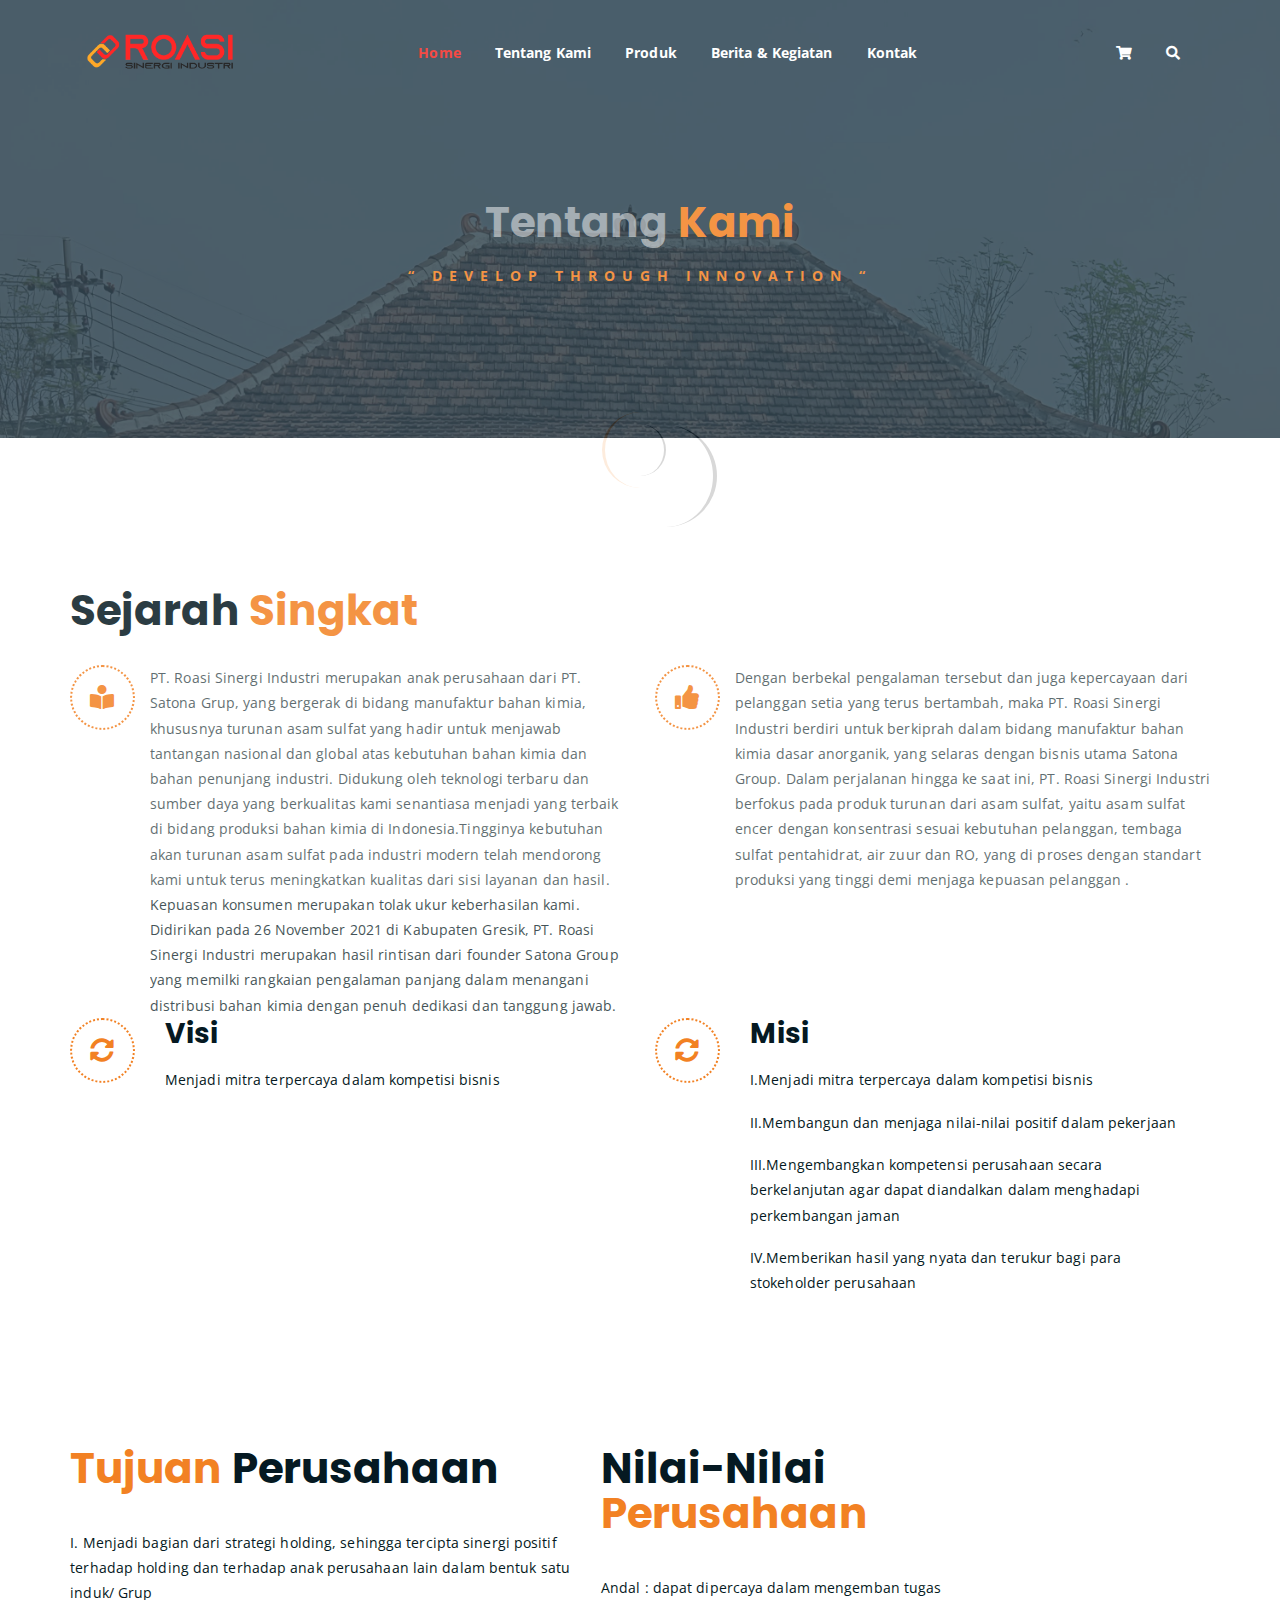
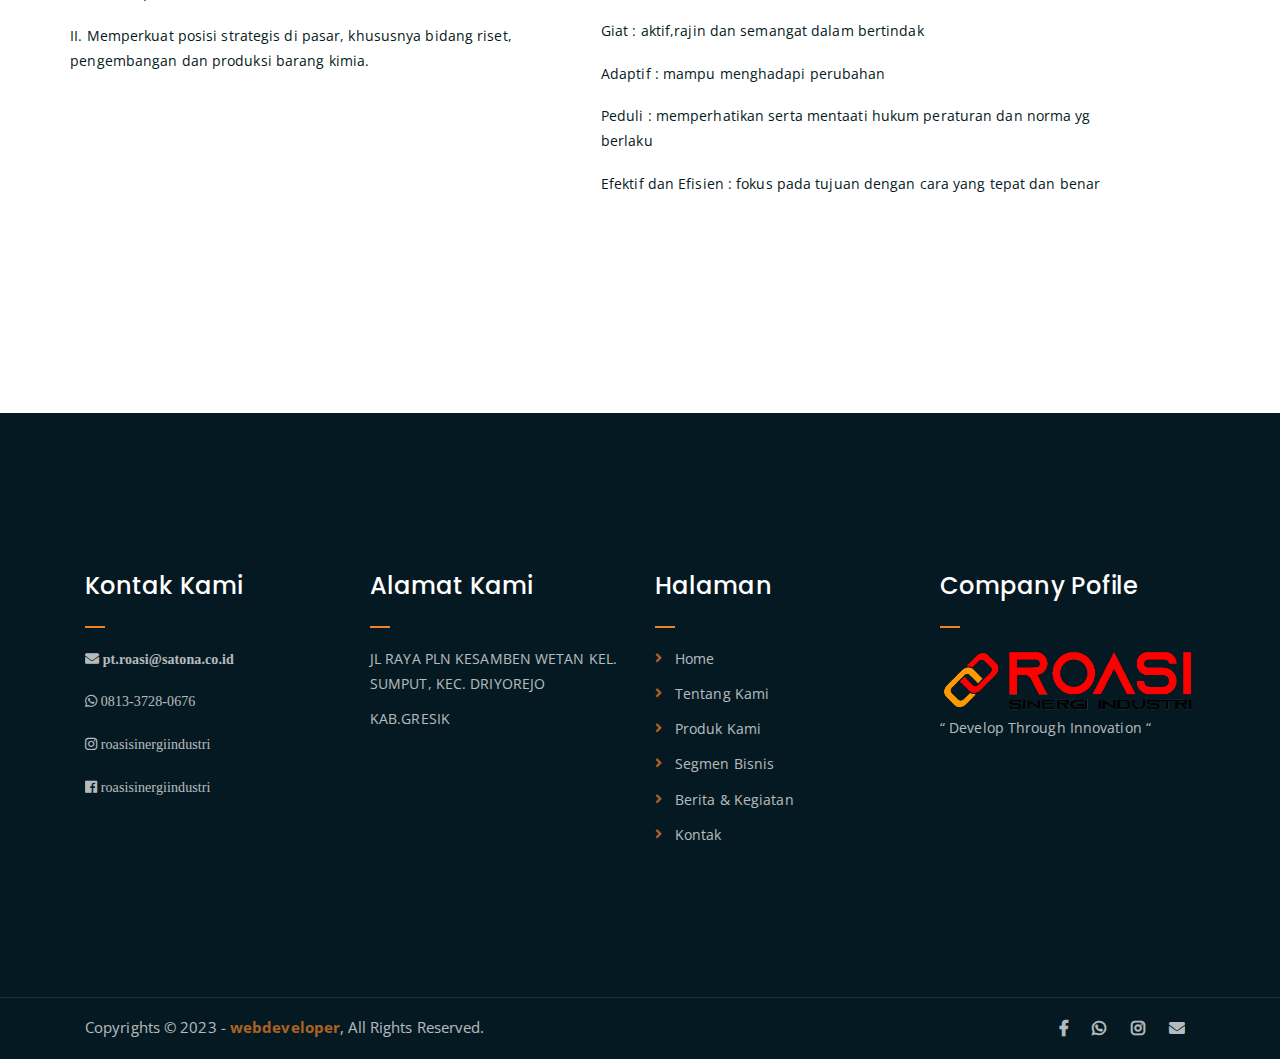
<file: about.html>
<!DOCTYPE html>
<html lang="en">
  <head>
    <meta charset="UTF-8" />
    <meta http-equiv="X-UA-Compatible" content="IE=edge" />
    <meta name="viewport" content="width=device-width, initial-scale=1" />
    <meta
      name="description"
      content="Responsive Bootstrap4 Shop Template, Created by Imran Hossain from https://imransdesign.com/"
    />

    <!-- title -->
    <title>PT ROASI SINERGI INDUSTRI</title>

    <!-- favicon -->
    <link rel="shortcut icon" type="image/png" href="assets/img/icon.png" />
    <!-- google font -->
    <link
      href="https://fonts.googleapis.com/css?family=Open+Sans:300,400,700"
      rel="stylesheet"
    />
    <link
      href="https://fonts.googleapis.com/css?family=Poppins:400,700&display=swap"
      rel="stylesheet"
    />
    <!-- fontawesome -->
    <link rel="stylesheet" href="assets/css/all.min.css" />
    <!-- bootstrap -->
    <link rel="stylesheet" href="assets/bootstrap/css/bootstrap.min.css" />
    <!-- owl carousel -->
    <link rel="stylesheet" href="assets/css/owl.carousel.css" />
    <!-- magnific popup -->
    <link rel="stylesheet" href="assets/css/magnific-popup.css" />
    <!-- animate css -->
    <link rel="stylesheet" href="assets/css/animate.css" />
    <!-- mean menu css -->
    <link rel="stylesheet" href="assets/css/meanmenu.min.css" />
    <!-- main style -->
    <link rel="stylesheet" href="assets/css/main.css" />
    <!-- responsive -->
    <link rel="stylesheet" href="assets/css/responsive.css" />
  </head>
  <body>
    <!--PreLoader-->
    <div class="loader">
      <div class="loader-inner">
        <div class="circle"></div>
      </div>
    </div>
    <!--PreLoader Ends-->

    <!-- header -->
    <div class="top-header-area" id="sticker">
      <div class="container">
        <div class="row">
          <div class="col-lg-12 col-sm-12 text-center">
            <div class="main-menu-wrap">
              <!-- logo -->
              <div class="site-logo">
                <a href="index.html">
                  <img src="assets/img/logoroasi.png" alt="" />
                </a>
              </div>
              <!-- logo -->

              <!-- menu start -->
              <nav class="main-menu">
                <ul>
                  <li class="current-list-item">
                    <a href="index.html">Home</a>
                    <!--<ul class="sub-menu">
                    <li><a>Static Home</a></li>
                  </ul>-->
                  </li>
                  <li><a href="about.html">Tentang Kami</a></li>
                  <li>
                    <a href="shop.html">Produk</a>
                    <!--<ul class="sub-menu">
                    <li><a href="404.html">404 page</a></li>
                    <li><a href="about.html">Tentang Kami</a></li>
                    <li><a href="cart.html">Cart</a></li>
                    <li><a href="checkout.html">Check Out</a></li>
                    <li><a href="contact.html">Contact</a></li>
                    <li><a href="news.html">News</a></li>
                    <li><a href="shop.html">Shop</a></li>
                  </ul>-->
                  </li>
                  <!-- <li>
                  <a href="segmen.html">Segmen Bisnis</a>
                  <ul class="sub-menu">
                    <li><a href="news.html">News</a></li>
                    <li><a href="single-news.html">Single News</a></li>
                  </ul>
                </li> -->
                  <li>
                    <a href="berita.html">Berita & Kegiatan</a>
                  </li>

                  <li><a href="contact.html">Kontak</a></li>
                  <!--<li>
                  <a href="shop.html">Shop</a>
                  <ul class="sub-menu">
                    <li><a href="shop.html">Shop</a></li>
                    <li><a href="checkout.html">Check Out</a></li>
                    <li><a href="single-product.html">Single Product</a></li>
                    <li><a href="cart.html">Cart</a></li>
                  </ul>
                </li>-->
                  <li>
                    <div class="header-icons">
                      <a class="shopping-cart" href="cart.html"
                        ><i class="fas fa-shopping-cart"></i
                      ></a>
                      <a class="mobile-hide search-bar-icon" href="#"
                        ><i class="fas fa-search"></i
                      ></a>
                    </div>
                  </li>
                </ul>
              </nav>
              <a class="mobile-show search-bar-icon" href="#"
                ><i class="fas fa-search"></i
              ></a>
              <div class="mobile-menu"></div>
              <!-- menu end -->
            </div>
          </div>
        </div>
      </div>
    </div>
    <!-- end header -->

    <!-- search area -->
    <div class="search-area">
      <div class="container">
        <div class="row">
          <div class="col-lg-12">
            <span class="close-btn"><i class="fas fa-window-close"></i></span>
            <div class="search-bar">
              <div class="search-bar-tablecell">
                <h3>Search For:</h3>
                <input type="text" placeholder="Keywords" />
                <button type="submit">
                  Search <i class="fas fa-search"></i>
                </button>
              </div>
            </div>
          </div>
        </div>
      </div>
    </div>
    <!-- end search arewa -->

    <!-- breadcrumb-section -->
    <div class="breadcrumb-section breadcrumb-bg">
      <div class="container">
        <div class="row">
          <div class="col-lg-8 offset-lg-2 text-center">
            <div class="breadcrumb-text">
              <h2 class="text-white-50">Tentang <span class="orange-text">Kami</span></h2>
              <p>“ Develop Through Innovation “</p>
            </div>
          </div>
        </div>
      </div>
    </div>
    <!-- end breadcrumb section -->

    <!-- featured section -->
    <div class="feature-bg">
      <div class="container">
        <div class="row">
          <div class="col-lg-20">
            <div class="featured-text">
              <h2 class="pb-3">Sejarah <span class="orange-text">Singkat</span></h2>
              <div class="row">
                <div class="col-lg-6 col-md-6">
                  <div class="list-box d-flex">
                    <div class="list-icon">
                      <i class="fas fa-book-reader"></i>
                    </div>
                    <div class="content">
                      <p>PT. Roasi Sinergi Industri merupakan anak perusahaan dari
                        PT. Satona Grup, yang bergerak di bidang manufaktur
                        bahan kimia, khususnya turunan asam sulfat yang hadir untuk 
                        menjawab tantangan nasional dan global atas kebutuhan 
                        bahan kimia dan bahan penunjang industri.
                        Didukung oleh teknologi terbaru dan sumber daya yang berkualitas 
                        kami senantiasa menjadi yang terbaik di bidang produksi bahan 
                        kimia di Indonesia.Tingginya kebutuhan akan turunan asam sulfat pada industri 
                        modern telah mendorong kami untuk terus meningkatkan kualitas
                        dari sisi layanan dan hasil. Kepuasan konsumen merupakan 
                        tolak ukur keberhasilan kami.
                        Didirikan pada 26 November 2021 di Kabupaten Gresik, PT. Roasi 
                        Sinergi Industri merupakan hasil rintisan dari founder Satona 
                        Group yang memilki rangkaian pengalaman panjang dalam 
                        menangani distribusi bahan kimia dengan penuh dedikasi dan 
                        tanggung jawab.</p>
                        
                    </div>
                  </div>
                </div>

                <div class="col-lg-6 col-md-6">
                  <div class="list-box d-flex">
                    <div class="list-icon">
                      <i class="fas fa-thumbs-up"></i></div>
                    <div class="content">
                      <p>Dengan berbekal pengalaman tersebut dan juga kepercayaan dari 
                        pelanggan setia yang terus bertambah, maka PT. Roasi Sinergi 
                        Industri berdiri untuk berkiprah dalam bidang manufaktur bahan 
                        kimia dasar anorganik, yang selaras dengan bisnis utama Satona 
                        Group.
                        Dalam perjalanan hingga ke saat ini, PT. Roasi Sinergi Industri
                        berfokus pada produk turunan dari asam sulfat, yaitu asam sulfat 
                        encer dengan konsentrasi sesuai kebutuhan pelanggan, tembaga sulfat 
                        pentahidrat, air zuur dan RO, yang di proses dengan standart produksi 
                        yang tinggi demi menjaga kepuasan pelanggan .
                        </p>
                    </div>
                  </div>
                </div>


                <div class="col-lg-6 col-md-6">
                  <div class="list-box d-flex">
                    <div class="list-icon">
                      <i class="fas fa-sync-alt"></i>
                    </div>
                    <div class="container-fluid">
                      <h3>Visi</h3>
                      <p>Menjadi mitra terpercaya dalam kompetisi bisnis</p>
                    </div>
                  </div>
                </div>

                <div class="col-lg-6 col-md-6">
                  <div class="list-box d-flex">
                    <div class="list-icon">
                      <i class="fas fa-sync-alt"></i>
                    </div>
                    <div class="container-fluid">
                      <h3>Misi</h3>
                      <p>I.Menjadi mitra terpercaya dalam kompetisi bisnis</p>
                      <p>II.Membangun dan menjaga nilai-nilai positif dalam pekerjaan</p>
                      <p>III.Mengembangkan kompetensi perusahaan secara berkelanjutan 
                        agar dapat diandalkan dalam menghadapi perkembangan jaman</p>
                      <p>IV.Memberikan hasil yang nyata dan terukur bagi para stokeholder
                        perusahaan</p>
                    </div>
                  </div>
                </div>
              </div>
            </div>
          </div>
        </div>
      </div>
    </div>
    <!-- end featured section -->

        <!-- featured section 2 -->
        <div class="feature-bg">
          <div class="container">
            <div class="row">
              <div class="col-lg-20">
                <div class="featured-text">
                
                  <div class="row">
                    <div class="col-lg-6 col-md-6 mb-4 mb-md-5">
                      <div class="featured-text">
                        <h2 class="pb-3"><span class="orange-text">Tujuan </span>Perusahaan</h2>
                        <div class="modal-dialog">
                          <p>I. Menjadi bagian dari strategi holding, sehingga tercipta sinergi 
                            positif terhadap holding dan terhadap anak perusahaan lain dalam 
                            bentuk satu induk/ Grup</p>
                            <p>II. Memperkuat posisi strategis di pasar, khususnya bidang riset,
                              pengembangan dan produksi barang kimia.</p>
                            
                        </div>
                      </div>
                    </div>
    
                    <div class="col-lg-6 col-md-6 mb-4 mb-md-5">
                      <div class="featured-text">
                        <h2 class="pb-3">Nilai-Nilai<span class="orange-text"> Perusahaan </span></h2>
                        <div class="modal-dialog">
                          <p>Andal : dapat dipercaya dalam mengemban tugas</p>
                            <p>Giat : aktif,rajin dan semangat dalam bertindak</p>
                            <p>Adaptif : mampu menghadapi perubahan</p> 
                            <p>Peduli : memperhatikan serta mentaati hukum peraturan dan norma yg 
                              berlaku</p>
                              <p>Efektif dan Efisien : fokus pada tujuan dengan cara yang tepat dan benar</p>
                        </div>
                      </div>
                    </div>
                  </div>
                </div>
              </div>
            </div>
          </div>
        </div>
        <!-- end featured section 2 -->
    

    <!-- shop banner -->
    <!-- <section class="shop-banner">
      <div class="container">
        <h3>
          December sale is on! <br />
          with big <span class="orange-text">Discount...</span>
        </h3>
        <div class="sale-percent">
          <span
            >Sale! <br />
            Upto</span
          >50% <span>off</span>
        </div>
        <a href="shop.html" class="cart-btn btn-lg">Shop Now</a>
      </div>
    </section> -->
    <!-- end shop banner -->

    <!-- team section -->
    <!-- <div class="mt-150">
      <div class="container">
        <div class="row">
          <div class="col-lg-8 offset-lg-2 text-center">
            <div class="section-title">
              <h3>Our <span class="orange-text">Team</span></h3>
              <p>
                Lorem ipsum dolor sit amet, consectetur adipisicing elit.
                Aliquid, fuga quas itaque eveniet beatae optio.
              </p>
            </div>
          </div>
        </div>
        <div class="row">
          <div class="col-lg-4 col-md-6">
            <div class="single-team-item">
              <div class="team-bg team-bg-1"></div>
              <h4>Jimmy Doe <span>Farmer</span></h4>
              <ul class="social-link-team">
                <li>
                  <a href="#" target="_blank"
                    ><i class="fab fa-facebook-f"></i
                  ></a>
                </li>
                <li>
                  <a href="#" target="_blank"><i class="fab fa-twitter"></i></a>
                </li>
                <li>
                  <a href="#" target="_blank"
                    ><i class="fab fa-instagram"></i
                  ></a>
                </li>
              </ul>
            </div>
          </div>
          <div class="col-lg-4 col-md-6">
            <div class="single-team-item">
              <div class="team-bg team-bg-2"></div>
              <h4>Marry Doe <span>Farmer</span></h4>
              <ul class="social-link-team">
                <li>
                  <a href="#" target="_blank"
                    ><i class="fab fa-facebook-f"></i
                  ></a>
                </li>
                <li>
                  <a href="#" target="_blank"><i class="fab fa-twitter"></i></a>
                </li>
                <li>
                  <a href="#" target="_blank"
                    ><i class="fab fa-instagram"></i
                  ></a>
                </li>
              </ul>
            </div>
          </div>
          <div class="col-lg-4 col-md-6 offset-md-3 offset-lg-0">
            <div class="single-team-item">
              <div class="team-bg team-bg-3"></div>
              <h4>Simon Joe <span>Farmer</span></h4>
              <ul class="social-link-team">
                <li>
                  <a href="#" target="_blank"
                    ><i class="fab fa-facebook-f"></i
                  ></a>
                </li>
                <li>
                  <a href="#" target="_blank"><i class="fab fa-twitter"></i></a>
                </li>
                <li>
                  <a href="#" target="_blank"
                    ><i class="fab fa-instagram"></i
                  ></a>
                </li>
              </ul>
            </div>
          </div>
        </div>
      </div>
    </div> -->
    <!-- end team section -->

    <!-- testimonail-section -->
    <!-- <div class="testimonail-section mt-80 mb-150">
      <div class="container">
        <div class="row">
          <div class="col-lg-10 offset-lg-1 text-center">
            <div class="testimonial-sliders">
              <div class="single-testimonial-slider">
                <div class="client-avater">
                  <img src="assets/img/avaters/avatar1.png" alt="" />
                </div>
                <div class="client-meta">
                  <h3>Saira Hakim <span>Local shop owner</span></h3>
                  <p class="testimonial-body">
                    " Sed ut perspiciatis unde omnis iste natus error veritatis
                    et quasi architecto beatae vitae dict eaque ipsa quae ab
                    illo inventore Sed ut perspiciatis unde omnis iste natus
                    error sit voluptatem accusantium "
                  </p>
                  <div class="last-icon">
                    <i class="fas fa-quote-right"></i>
                  </div>
                </div>
              </div>
              <div class="single-testimonial-slider">
                <div class="client-avater">
                  <img src="assets/img/avaters/avatar2.png" alt="" />
                </div>
                <div class="client-meta">
                  <h3>David Niph <span>Local shop owner</span></h3>
                  <p class="testimonial-body">
                    " Sed ut perspiciatis unde omnis iste natus error veritatis
                    et quasi architecto beatae vitae dict eaque ipsa quae ab
                    illo inventore Sed ut perspiciatis unde omnis iste natus
                    error sit voluptatem accusantium "
                  </p>
                  <div class="last-icon">
                    <i class="fas fa-quote-right"></i>
                  </div>
                </div>
              </div>
              <div class="single-testimonial-slider">
                <div class="client-avater">
                  <img src="assets/img/avaters/avatar3.png" alt="" />
                </div>
                <div class="client-meta">
                  <h3>Jacob Sikim <span>Local shop owner</span></h3>
                  <p class="testimonial-body">
                    " Sed ut perspiciatis unde omnis iste natus error veritatis
                    et quasi architecto beatae vitae dict eaque ipsa quae ab
                    illo inventore Sed ut perspiciatis unde omnis iste natus
                    error sit voluptatem accusantium "
                  </p>
                  <div class="last-icon">
                    <i class="fas fa-quote-right"></i>
                  </div>
                </div>
              </div>
            </div>
          </div>
        </div>
      </div>
    </div> -->
    <!-- end testimonail-section -->

    <!-- logo carousel -->
    <!-- <div class="logo-carousel-section">
      <div class="container">
        <div class="row">
          <div class="col-lg-12">
            <div class="logo-carousel-inner">
              <div class="single-logo-item">
                <img src="assets/img/company-logos/1.png" alt="" />
              </div>
              <div class="single-logo-item">
                <img src="assets/img/company-logos/2.png" alt="" />
              </div>
              <div class="single-logo-item">
                <img src="assets/img/company-logos/3.png" alt="" />
              </div>
              <div class="single-logo-item">
                <img src="assets/img/company-logos/4.png" alt="" />
              </div>
              <div class="single-logo-item">
                <img src="assets/img/company-logos/5.png" alt="" />
              </div>
            </div>
          </div>
        </div>
      </div>
    </div> -->
    <!-- end logo carousel -->

    <!-- footer -->
    <div class="footer-area">
      <div class="container">
        <div class="row">
          <div class="col-lg-3 col-md-6">
            <div class="footer-box about-widget">
              <h2 class="widget-title">Kontak Kami</h2>
              <p><i class="fa fa-envelope">  pt.roasi@satona.co.id</i></p>
              <p><i class="fab fa-whatsapp">  0813-3728-0676</i></p>
              <p><i class="fab fa-instagram">  roasisinergiindustri</i></p>
              <p><i class="fab fa-facebook">  roasisinergiindustri</i></p>
            </div>
          </div>
          <div class="col-lg-3 col-md-6">
            <div class="footer-box get-in-touch">
              <h2 class="widget-title">Alamat Kami</h2>
              <ul>
                <li>JL RAYA PLN KESAMBEN WETAN
					KEL. SUMPUT, KEC. DRIYOREJO</li>
          <li>KAB.GRESIK</li>
              </ul>
            </div>
          </div>
          <div class="col-lg-3 col-md-6">
            <div class="footer-box pages">
              <h2 class="widget-title">Halaman</h2>
              <ul>
                <li><a href="index.html">Home</a></li>
                <li><a href="about.html">Tentang Kami</a></li>
                <li><a href="shop.html">Produk Kami</a></li>
                <li><a href="segmen.html">Segmen Bisnis</a></li>
                <li><a href="berita.html">Berita & Kegiatan</a></li>
                <li><a href="contact.html">Kontak</a></li>
              </ul>
            </div>
          </div>
          <div class="col-lg-3 col-md-6">
             <!-- logo -->
             <div class="site-logo">
            </div>

            <!-- logo -->
            <div class="footer-box subscribe">
              <h2 class="widget-title">Company Pofile</h2>
              <a href="index.html">
                <img src="assets/img/logoroasi.png" alt="" />
              </a>
              <p>“ Develop Through Innovation “</p>
              <!-- <form action="index.html">
                <input type="email" placeholder="Email" />
                <button type="submit">
                  <i class="fas fa-paper-plane"></i>
                </button> -->
              </form>
            </div>
          </div>
        </div>
      </div>
    </div>
    <!-- end footer -->

    <!-- copyright -->
    <div class="copyright">
      <div class="container">
        <div class="row">
          <div class="col-lg-6 col-md-12">
            <p>
              Copyrights &copy; 2023 -
              <a href="index.html">webdeveloper</a>, All Rights
              Reserved.
            </p>
          </div>
          <div class="col-lg-6 text-right col-md-12">
            <div class="social-icons">
              <ul>
                <li>
                  <a href="contact.html" target="_blank"
                    ><i class="fab fa-facebook-f"></i
                  ></a>
                </li>
                <li>
                  <a href="contact.html" target="_blank"
                  ><i class="fab fa-whatsapp"></i></a>
                </li>
                <li>
                  <a href="https://instagram.com/roasisinergiindustri?igshid=MmU2YjMzNjRlOQ==" target="_blank"
                    ><i class="fab fa-instagram"></i
                  ></a>
                </li>
                <li>
                  <a href="contact.html" target="_blank"
                    ><i class="fa fa-envelope"></i
                  ></a>
                </li>
              </ul>
            </div>
          </div>
        </div>
      </div>
    </div>
    <!-- end copyright -->

    <!-- jquery -->
    <script src="assets/js/jquery-1.11.3.min.js"></script>
    <!-- bootstrap -->
    <script src="assets/bootstrap/js/bootstrap.min.js"></script>
    <!-- count down -->
    <script src="assets/js/jquery.countdown.js"></script>
    <!-- isotope -->
    <script src="assets/js/jquery.isotope-3.0.6.min.js"></script>
    <!-- waypoints -->
    <script src="assets/js/waypoints.js"></script>
    <!-- owl carousel -->
    <script src="assets/js/owl.carousel.min.js"></script>
    <!-- magnific popup -->
    <script src="assets/js/jquery.magnific-popup.min.js"></script>
    <!-- mean menu -->
    <script src="assets/js/jquery.meanmenu.min.js"></script>
    <!-- sticker js -->
    <script src="assets/js/sticker.js"></script>
    <!-- main js -->
    <script src="assets/js/main.js"></script>
  </body>
</html>
</file>
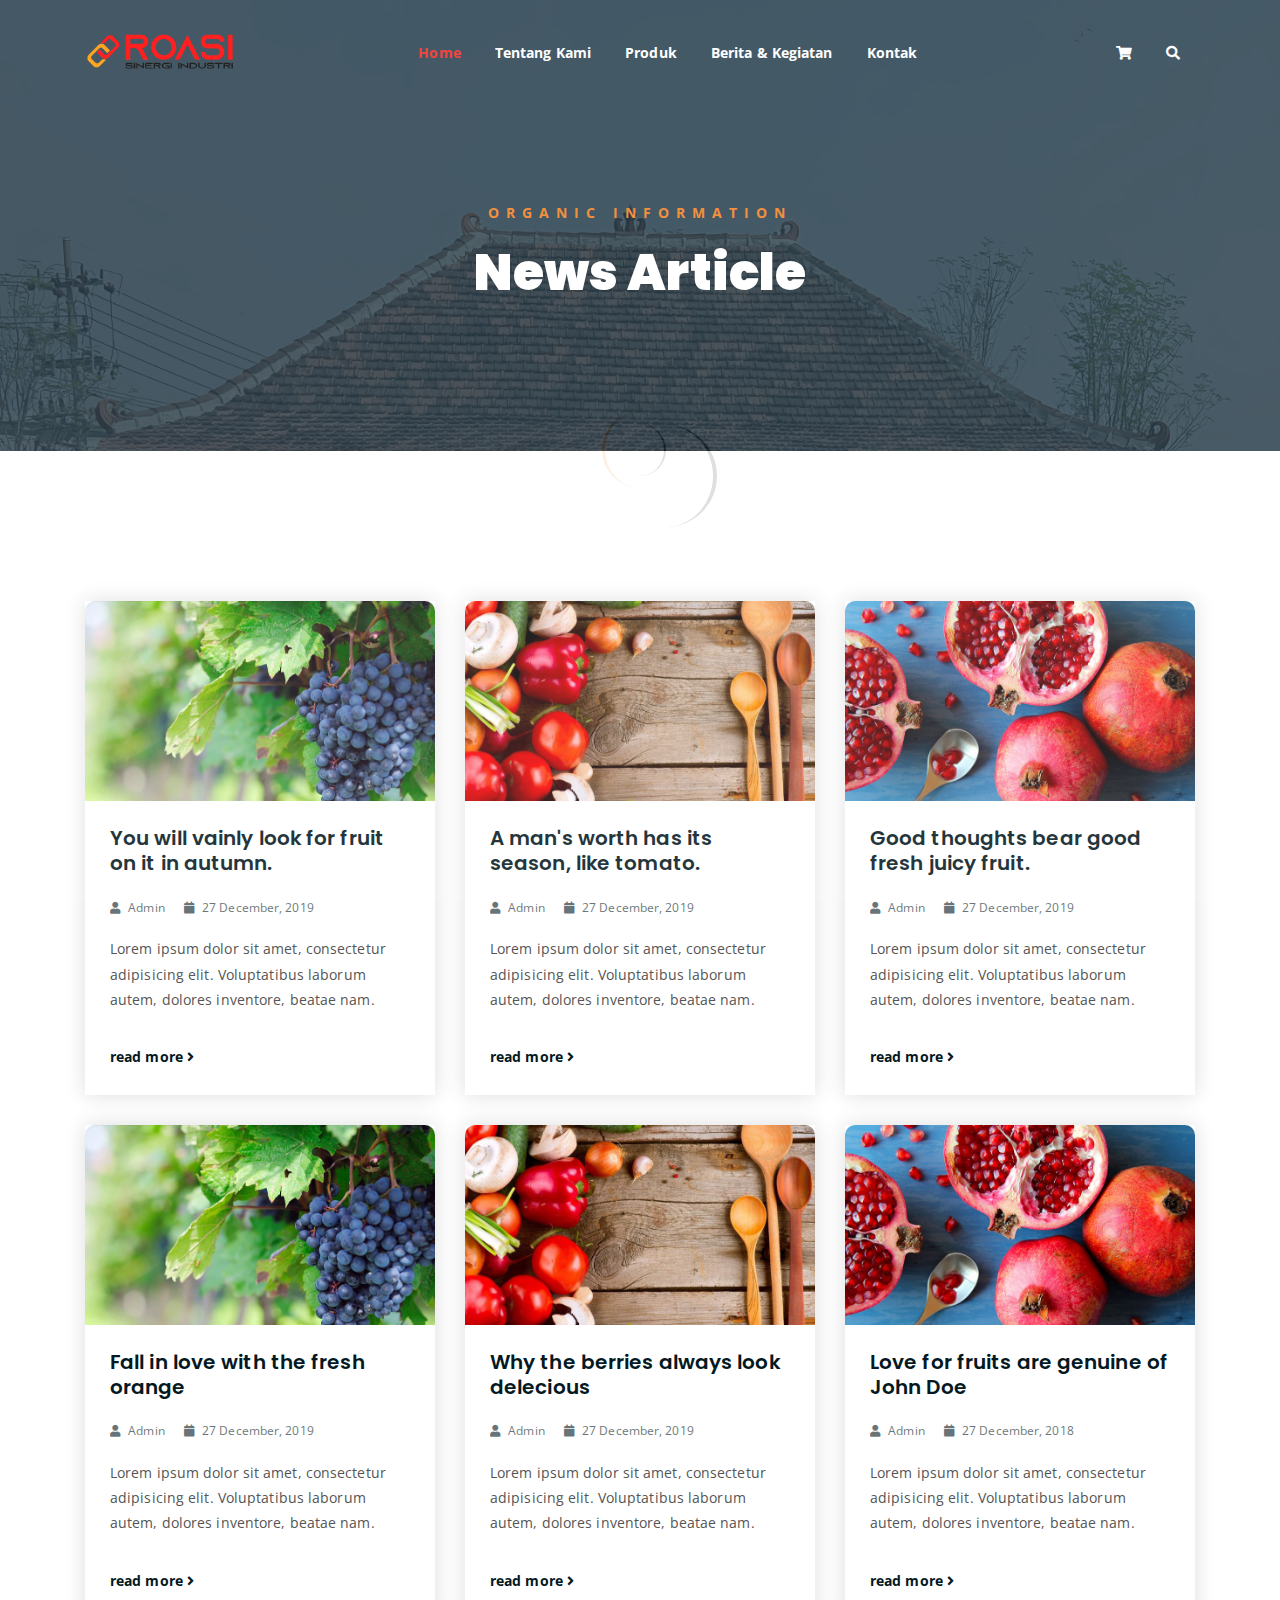
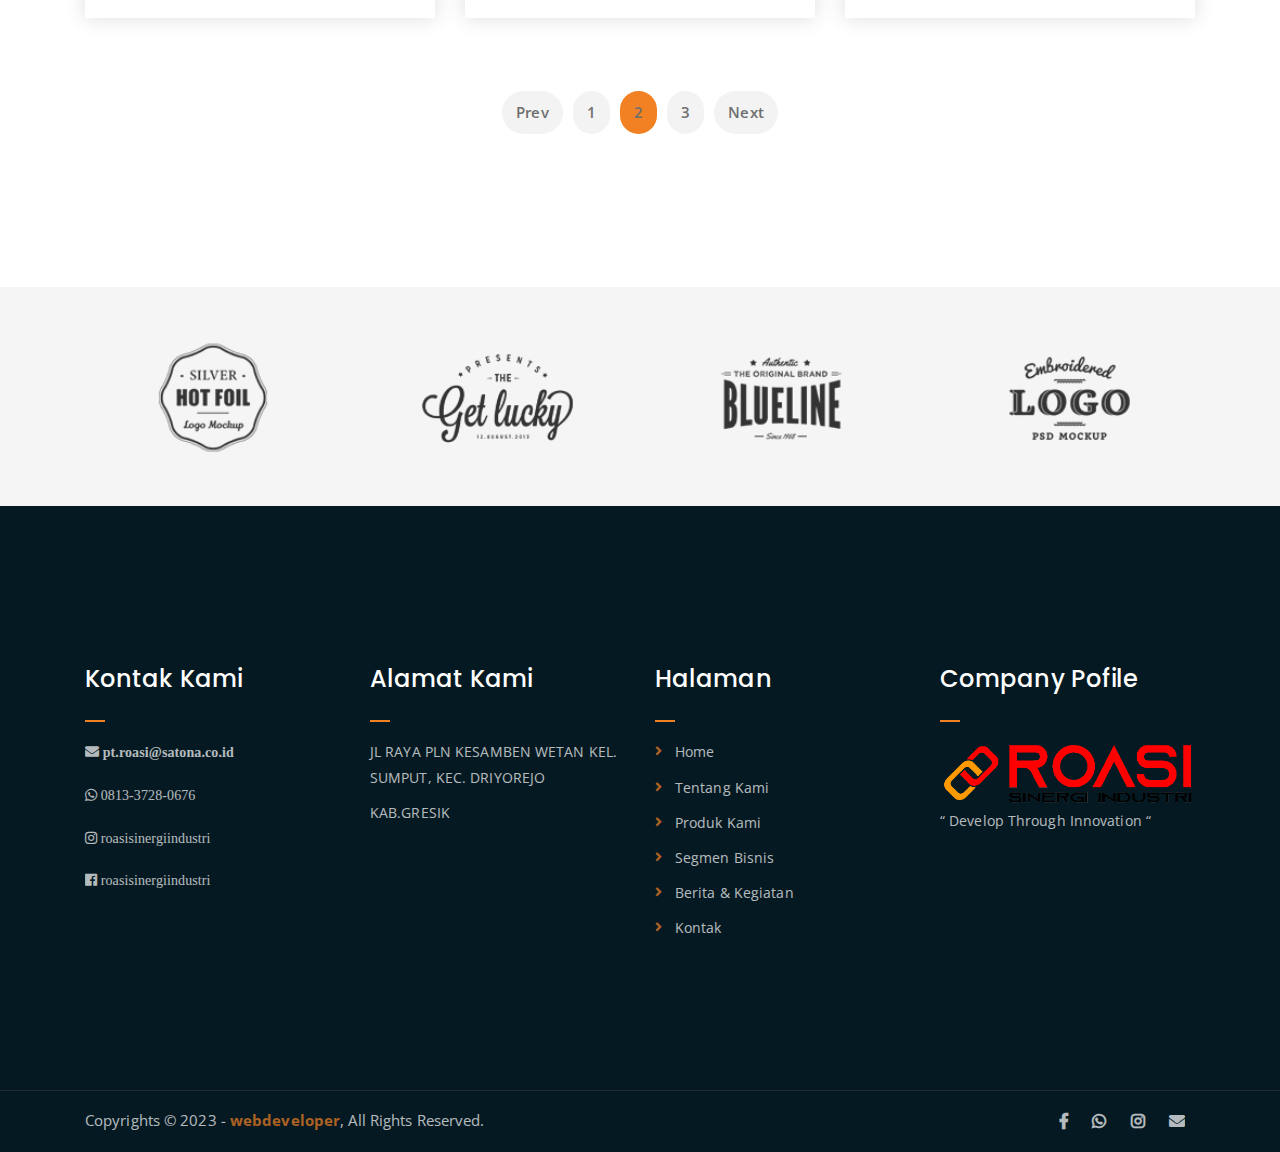
<file: berita.html>
<!DOCTYPE html>
<html lang="en">
  <head>
    <meta charset="UTF-8" />
    <meta http-equiv="X-UA-Compatible" content="IE=edge" />
    <meta name="viewport" content="width=device-width, initial-scale=1" />
    <meta
      name="description"
      content="Responsive Bootstrap4 Shop Template, Created by Imran Hossain from https://imransdesign.com/"
    />

    <!-- title -->
    <title>PT ROASI SINERGI INDUSTRI</title>

    <!-- favicon -->
    <link rel="shortcut icon" type="image/png" href="assets/img/icon.png" />
    <!-- google font -->
    <link
      href="https://fonts.googleapis.com/css?family=Open+Sans:300,400,700"
      rel="stylesheet"
    />
    <link
      href="https://fonts.googleapis.com/css?family=Poppins:400,700&display=swap"
      rel="stylesheet"
    />
    <!-- fontawesome -->
    <link rel="stylesheet" href="assets/css/all.min.css" />
    <!-- bootstrap -->
    <link rel="stylesheet" href="assets/bootstrap/css/bootstrap.min.css" />
    <!-- owl carousel -->
    <link rel="stylesheet" href="assets/css/owl.carousel.css" />
    <!-- magnific popup -->
    <link rel="stylesheet" href="assets/css/magnific-popup.css" />
    <!-- animate css -->
    <link rel="stylesheet" href="assets/css/animate.css" />
    <!-- mean menu css -->
    <link rel="stylesheet" href="assets/css/meanmenu.min.css" />
    <!-- main style -->
    <link rel="stylesheet" href="assets/css/main.css" />
    <!-- responsive -->
    <link rel="stylesheet" href="assets/css/responsive.css" />
  </head>
  <body>
    <!--PreLoader-->
    <div class="loader">
      <div class="loader-inner">
        <div class="circle"></div>
      </div>
    </div>
    <!--PreLoader Ends-->

    <!-- header -->
    <div class="top-header-area" id="sticker">
      <div class="container">
        <div class="row">
          <div class="col-lg-12 col-sm-12 text-center">
            <div class="main-menu-wrap">
              <!-- logo -->
              <div class="site-logo">
                <a href="index.html">
                  <img src="assets/img/logoroasi.png" alt="" />
                </a>
              </div>
              <!-- logo -->

              <!-- menu start -->
              <nav class="main-menu">
                <ul>
                  <li class="current-list-item">
                    <a href="index.html">Home</a>
                    <!--<ul class="sub-menu">
                    <li><a>Static Home</a></li>
                  </ul>-->
                  </li>
                  <li><a href="about.html">Tentang Kami</a></li>
                  <li>
                    <a href="shop.html">Produk</a>
                    <!--<ul class="sub-menu">
                    <li><a href="404.html">404 page</a></li>
                    <li><a href="about.html">Tentang Kami</a></li>
                    <li><a href="cart.html">Cart</a></li>
                    <li><a href="checkout.html">Check Out</a></li>
                    <li><a href="contact.html">Contact</a></li>
                    <li><a href="news.html">News</a></li>
                    <li><a href="shop.html">Shop</a></li>
                  </ul>-->
                  </li>
                  <!-- <li>
                  <a href="segmen.html">Segmen Bisnis</a>
                  <ul class="sub-menu">
                    <li><a href="news.html">News</a></li>
                    <li><a href="single-news.html">Single News</a></li>
                  </ul>
                </li> -->
                  <li>
                    <a href="berita.html">Berita & Kegiatan</a>
                  </li>

                  <li><a href="contact.html">Kontak</a></li>
                  <!--<li>
                  <a href="shop.html">Shop</a>
                  <ul class="sub-menu">
                    <li><a href="shop.html">Shop</a></li>
                    <li><a href="checkout.html">Check Out</a></li>
                    <li><a href="single-product.html">Single Product</a></li>
                    <li><a href="cart.html">Cart</a></li>
                  </ul>
                </li>-->
                  <li>
                    <div class="header-icons">
                      <a class="shopping-cart" href="cart.html"
                        ><i class="fas fa-shopping-cart"></i
                      ></a>
                      <a class="mobile-hide search-bar-icon" href="#"
                        ><i class="fas fa-search"></i
                      ></a>
                    </div>
                  </li>
                </ul>
              </nav>
              <a class="mobile-show search-bar-icon" href="#"
                ><i class="fas fa-search"></i
              ></a>
              <div class="mobile-menu"></div>
              <!-- menu end -->
            </div>
          </div>
        </div>
      </div>
    </div>
    <!-- end header -->

    <!-- search area -->
    <div class="search-area">
      <div class="container">
        <div class="row">
          <div class="col-lg-12">
            <span class="close-btn"><i class="fas fa-window-close"></i></span>
            <div class="search-bar">
              <div class="search-bar-tablecell">
                <h3>Search For:</h3>
                <input type="text" placeholder="Keywords" />
                <button type="submit">
                  Search <i class="fas fa-search"></i>
                </button>
              </div>
            </div>
          </div>
        </div>
      </div>
    </div>
    <!-- end search arewa -->

    <!-- breadcrumb-section -->
    <div class="breadcrumb-section breadcrumb-bg">
      <div class="container">
        <div class="row">
          <div class="col-lg-8 offset-lg-2 text-center">
            <div class="breadcrumb-text">
              <p>Organic Information</p>
              <h1>News Article</h1>
            </div>
          </div>
        </div>
      </div>
    </div>
    <!-- end breadcrumb section -->

    <!-- latest news -->
    <div class="latest-news mt-150 mb-150">
      <div class="container">
        <div class="row">
          <div class="col-lg-4 col-md-6">
            <div class="single-latest-news">
              <a href="single-news.html"
                ><div class="latest-news-bg news-bg-1"></div
              ></a>
              <div class="news-text-box">
                <h3>
                  <a href="single-news.html"
                    >You will vainly look for fruit on it in autumn.</a
                  >
                </h3>
                <p class="blog-meta">
                  <span class="author"><i class="fas fa-user"></i> Admin</span>
                  <span class="date"
                    ><i class="fas fa-calendar"></i> 27 December, 2019</span
                  >
                </p>
                <p class="excerpt">
                  Lorem ipsum dolor sit amet, consectetur adipisicing elit.
                  Voluptatibus laborum autem, dolores inventore, beatae nam.
                </p>
                <a href="single-news.html" class="read-more-btn"
                  >read more <i class="fas fa-angle-right"></i
                ></a>
              </div>
            </div>
          </div>
          <div class="col-lg-4 col-md-6">
            <div class="single-latest-news">
              <a href="single-news.html"
                ><div class="latest-news-bg news-bg-2"></div
              ></a>
              <div class="news-text-box">
                <h3>
                  <a href="single-news.html"
                    >A man's worth has its season, like tomato.</a
                  >
                </h3>
                <p class="blog-meta">
                  <span class="author"><i class="fas fa-user"></i> Admin</span>
                  <span class="date"
                    ><i class="fas fa-calendar"></i> 27 December, 2019</span
                  >
                </p>
                <p class="excerpt">
                  Lorem ipsum dolor sit amet, consectetur adipisicing elit.
                  Voluptatibus laborum autem, dolores inventore, beatae nam.
                </p>
                <a href="single-news.html" class="read-more-btn"
                  >read more <i class="fas fa-angle-right"></i
                ></a>
              </div>
            </div>
          </div>
          <div class="col-lg-4 col-md-6">
            <div class="single-latest-news">
              <a href="single-news.html"
                ><div class="latest-news-bg news-bg-3"></div
              ></a>
              <div class="news-text-box">
                <h3>
                  <a href="single-news.html"
                    >Good thoughts bear good fresh juicy fruit.</a
                  >
                </h3>
                <p class="blog-meta">
                  <span class="author"><i class="fas fa-user"></i> Admin</span>
                  <span class="date"
                    ><i class="fas fa-calendar"></i> 27 December, 2019</span
                  >
                </p>
                <p class="excerpt">
                  Lorem ipsum dolor sit amet, consectetur adipisicing elit.
                  Voluptatibus laborum autem, dolores inventore, beatae nam.
                </p>
                <a href="single-news.html" class="read-more-btn"
                  >read more <i class="fas fa-angle-right"></i
                ></a>
              </div>
            </div>
          </div>
          <div class="col-lg-4 col-md-6">
            <div class="single-latest-news">
              <a href="single-news.html"
                ><div class="latest-news-bg news-bg-4"></div
              ></a>
              <div class="news-text-box">
                <h3>
                  <a href="single-news.html"
                    >Fall in love with the fresh orange</a
                  >
                </h3>
                <p class="blog-meta">
                  <span class="author"><i class="fas fa-user"></i> Admin</span>
                  <span class="date"
                    ><i class="fas fa-calendar"></i> 27 December, 2019</span
                  >
                </p>
                <p class="excerpt">
                  Lorem ipsum dolor sit amet, consectetur adipisicing elit.
                  Voluptatibus laborum autem, dolores inventore, beatae nam.
                </p>
                <a href="single-news.html" class="read-more-btn"
                  >read more <i class="fas fa-angle-right"></i
                ></a>
              </div>
            </div>
          </div>
          <div class="col-lg-4 col-md-6">
            <div class="single-latest-news">
              <a href="single-news.html"
                ><div class="latest-news-bg news-bg-5"></div
              ></a>
              <div class="news-text-box">
                <h3>
                  <a href="single-news.html"
                    >Why the berries always look delecious</a
                  >
                </h3>
                <p class="blog-meta">
                  <span class="author"><i class="fas fa-user"></i> Admin</span>
                  <span class="date"
                    ><i class="fas fa-calendar"></i> 27 December, 2019</span
                  >
                </p>
                <p class="excerpt">
                  Lorem ipsum dolor sit amet, consectetur adipisicing elit.
                  Voluptatibus laborum autem, dolores inventore, beatae nam.
                </p>
                <a href="single-news.html" class="read-more-btn"
                  >read more <i class="fas fa-angle-right"></i
                ></a>
              </div>
            </div>
          </div>
          <div class="col-lg-4 col-md-6">
            <div class="single-latest-news">
              <a href="single-news.html"
                ><div class="latest-news-bg news-bg-6"></div
              ></a>
              <div class="news-text-box">
                <h3>
                  <a href="single-news.html"
                    >Love for fruits are genuine of John Doe</a
                  >
                </h3>
                <p class="blog-meta">
                  <span class="author"><i class="fas fa-user"></i> Admin</span>
                  <span class="date"
                    ><i class="fas fa-calendar"></i> 27 December, 2018</span
                  >
                </p>
                <p class="excerpt">
                  Lorem ipsum dolor sit amet, consectetur adipisicing elit.
                  Voluptatibus laborum autem, dolores inventore, beatae nam.
                </p>
                <a href="single-news.html" class="read-more-btn"
                  >read more <i class="fas fa-angle-right"></i
                ></a>
              </div>
            </div>
          </div>
        </div>

        <div class="row">
          <div class="container">
            <div class="row">
              <div class="col-lg-12 text-center">
                <div class="pagination-wrap">
                  <ul>
                    <li><a href="#">Prev</a></li>
                    <li><a href="#">1</a></li>
                    <li><a class="active" href="#">2</a></li>
                    <li><a href="#">3</a></li>
                    <li><a href="#">Next</a></li>
                  </ul>
                </div>
              </div>
            </div>
          </div>
        </div>
      </div>
    </div>
    <!-- end latest news -->

    <!-- logo carousel -->
    <div class="logo-carousel-section">
      <div class="container">
        <div class="row">
          <div class="col-lg-12">
            <div class="logo-carousel-inner">
              <div class="single-logo-item">
                <img src="assets/img/company-logos/1.png" alt="" />
              </div>
              <div class="single-logo-item">
                <img src="assets/img/company-logos/2.png" alt="" />
              </div>
              <div class="single-logo-item">
                <img src="assets/img/company-logos/3.png" alt="" />
              </div>
              <div class="single-logo-item">
                <img src="assets/img/company-logos/4.png" alt="" />
              </div>
              <div class="single-logo-item">
                <img src="assets/img/company-logos/5.png" alt="" />
              </div>
            </div>
          </div>
        </div>
      </div>
    </div>
    <!-- end logo carousel -->

    <!-- footer -->
    <div class="footer-area">
      <div class="container">
        <div class="row">
          <div class="col-lg-3 col-md-6">
            <div class="footer-box about-widget">
              <h2 class="widget-title">Kontak Kami</h2>
              <p><i class="fa fa-envelope">  pt.roasi@satona.co.id</i></p>
              <p><i class="fab fa-whatsapp">  0813-3728-0676</i></p>
              <p><i class="fab fa-instagram">  roasisinergiindustri</i></p>
              <p><i class="fab fa-facebook">  roasisinergiindustri</i></p>
            </div>
          </div>
          <div class="col-lg-3 col-md-6">
            <div class="footer-box get-in-touch">
              <h2 class="widget-title">Alamat Kami</h2>
              <ul>
                <li>JL RAYA PLN KESAMBEN WETAN
					KEL. SUMPUT, KEC. DRIYOREJO</li>
          <li>KAB.GRESIK</li>
              </ul>
            </div>
          </div>
          <div class="col-lg-3 col-md-6">
            <div class="footer-box pages">
              <h2 class="widget-title">Halaman</h2>
              <ul>
                <li><a href="index.html">Home</a></li>
                <li><a href="about.html">Tentang Kami</a></li>
                <li><a href="shop.html">Produk Kami</a></li>
                <li><a href="segmen.html">Segmen Bisnis</a></li>
                <li><a href="berita.html">Berita & Kegiatan</a></li>
                <li><a href="contact.html">Kontak</a></li>
              </ul>
            </div>
          </div>
          <div class="col-lg-3 col-md-6">
             <!-- logo -->
             <div class="site-logo">
            </div>

            <!-- logo -->
            <div class="footer-box subscribe">
              <h2 class="widget-title">Company Pofile</h2>
              <a href="index.html">
                <img src="assets/img/logoroasi.png" alt="" />
              </a>
              <p>“ Develop Through Innovation “</p>
              <!-- <form action="index.html">
                <input type="email" placeholder="Email" />
                <button type="submit">
                  <i class="fas fa-paper-plane"></i>
                </button> -->
              </form>
            </div>
          </div>
        </div>
      </div>
    </div>
    <!-- end footer -->

    <!-- copyright -->
    <div class="copyright">
      <div class="container">
        <div class="row">
          <div class="col-lg-6 col-md-12">
            <p>
              Copyrights &copy; 2023 -
              <a href="index.html">webdeveloper</a>, All Rights
              Reserved.
            </p>
          </div>
          <div class="col-lg-6 text-right col-md-12">
            <div class="social-icons">
              <ul>
                <li>
                  <a href="contact.html" target="_blank"
                    ><i class="fab fa-facebook-f"></i
                  ></a>
                </li>
                <li>
                  <a href="contact.html" target="_blank"
                  ><i class="fab fa-whatsapp"></i></a>
                </li>
                <li>
                  <a href="https://instagram.com/roasisinergiindustri?igshid=MmU2YjMzNjRlOQ==" target="_blank"
                    ><i class="fab fa-instagram"></i
                  ></a>
                </li>
                <li>
                  <a href="contact.html" target="_blank"
                    ><i class="fa fa-envelope"></i
                  ></a>
                </li>
              </ul>
            </div>
          </div>
        </div>
      </div>
    </div>
    <!-- end copyright -->

    <!-- jquery -->
    <script src="assets/js/jquery-1.11.3.min.js"></script>
    <!-- bootstrap -->
    <script src="assets/bootstrap/js/bootstrap.min.js"></script>
    <!-- count down -->
    <script src="assets/js/jquery.countdown.js"></script>
    <!-- isotope -->
    <script src="assets/js/jquery.isotope-3.0.6.min.js"></script>
    <!-- waypoints -->
    <script src="assets/js/waypoints.js"></script>
    <!-- owl carousel -->
    <script src="assets/js/owl.carousel.min.js"></script>
    <!-- magnific popup -->
    <script src="assets/js/jquery.magnific-popup.min.js"></script>
    <!-- mean menu -->
    <script src="assets/js/jquery.meanmenu.min.js"></script>
    <!-- sticker js -->
    <script src="assets/js/sticker.js"></script>
    <!-- main js -->
    <script src="assets/js/main.js"></script>
  </body>
</html>
</file>
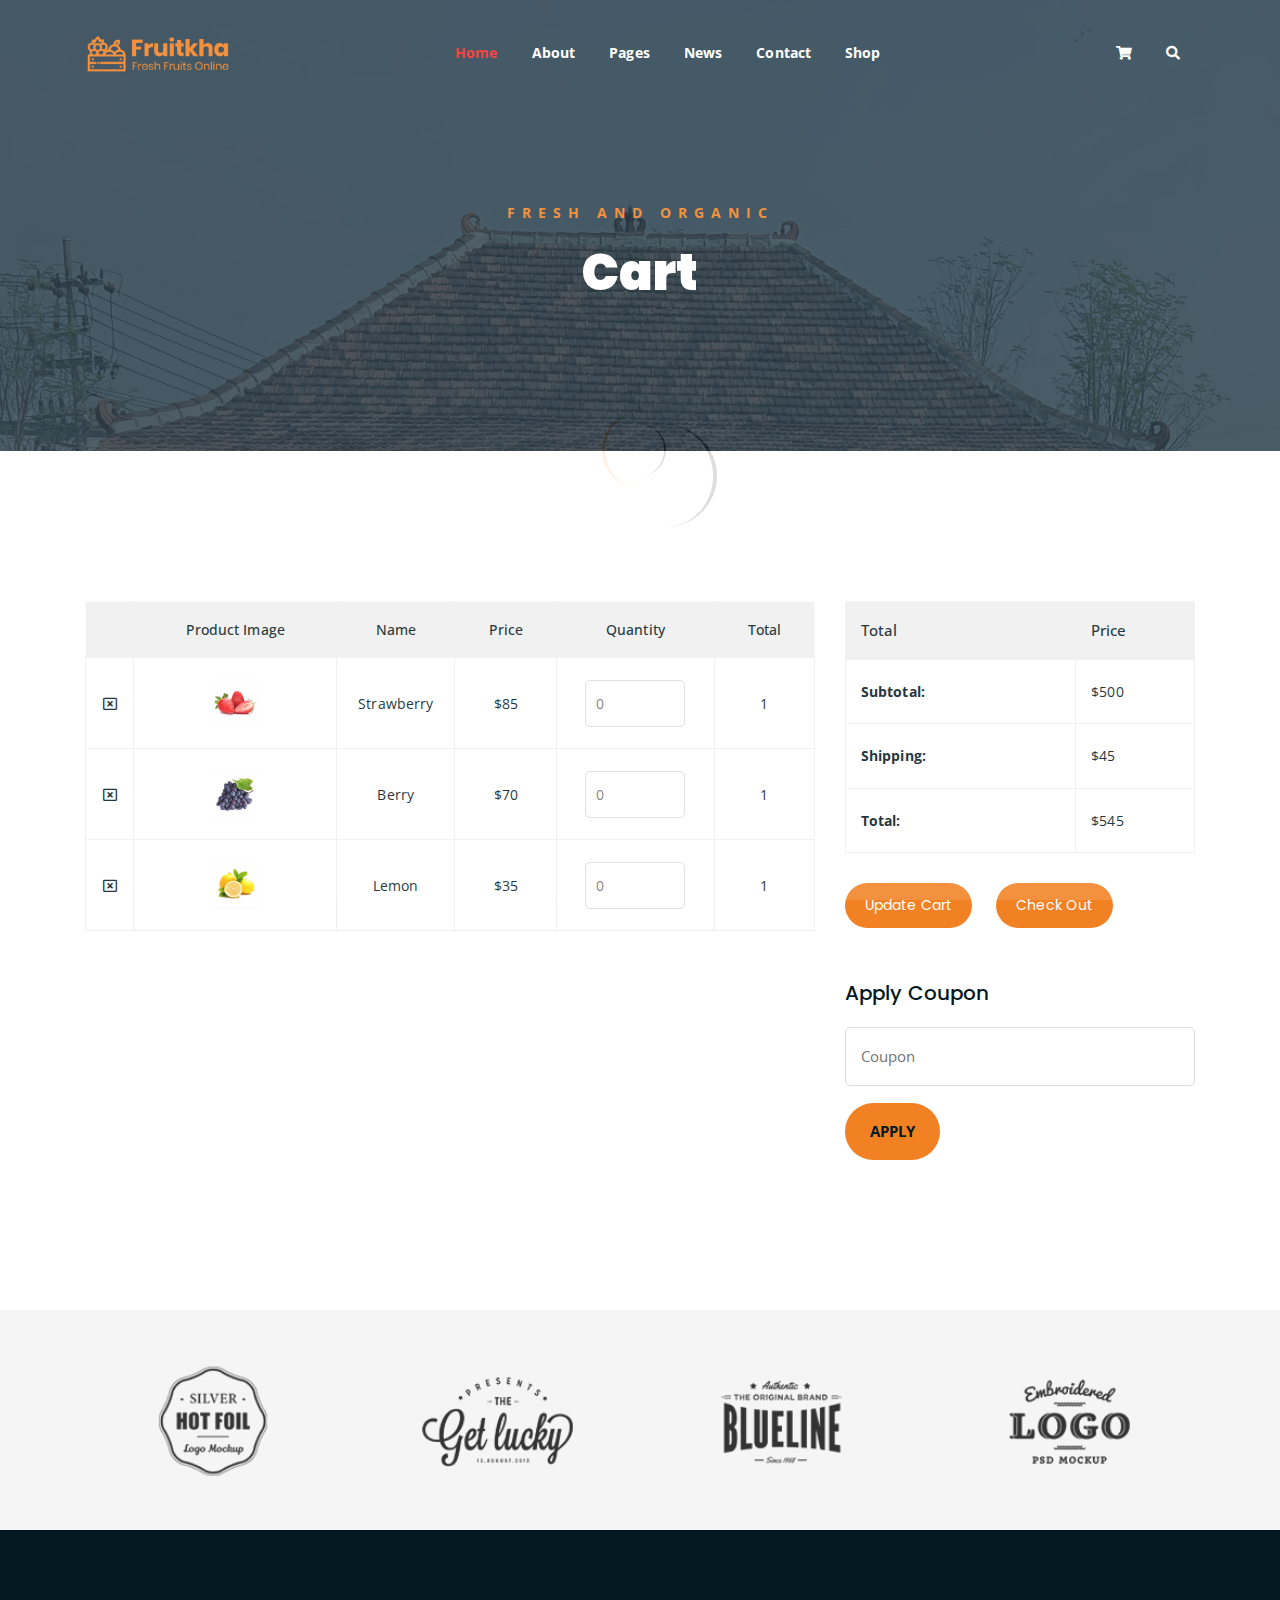
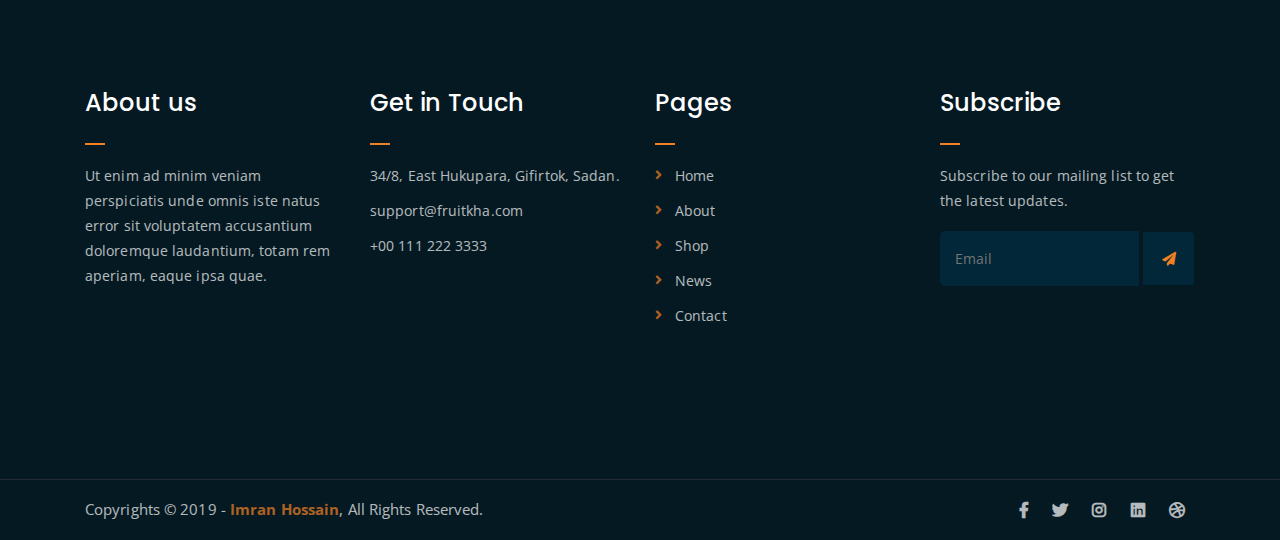
<file: cart.html>
<!DOCTYPE html>
<html lang="en">
<head>
	<meta charset="UTF-8">
	<meta http-equiv="X-UA-Compatible" content="IE=edge">
	<meta name="viewport" content="width=device-width, initial-scale=1">
	<meta name="description" content="Responsive Bootstrap4 Shop Template, Created by Imran Hossain from https://imransdesign.com/">

	<!-- title -->
	<title>Cart</title>

	<!-- favicon -->
	<link rel="shortcut icon" type="image/png" href="assets/img/favicon.png">
	<!-- google font -->
	<link href="https://fonts.googleapis.com/css?family=Open+Sans:300,400,700" rel="stylesheet">
	<link href="https://fonts.googleapis.com/css?family=Poppins:400,700&display=swap" rel="stylesheet">
	<!-- fontawesome -->
	<link rel="stylesheet" href="assets/css/all.min.css">
	<!-- bootstrap -->
	<link rel="stylesheet" href="assets/bootstrap/css/bootstrap.min.css">
	<!-- owl carousel -->
	<link rel="stylesheet" href="assets/css/owl.carousel.css">
	<!-- magnific popup -->
	<link rel="stylesheet" href="assets/css/magnific-popup.css">
	<!-- animate css -->
	<link rel="stylesheet" href="assets/css/animate.css">
	<!-- mean menu css -->
	<link rel="stylesheet" href="assets/css/meanmenu.min.css">
	<!-- main style -->
	<link rel="stylesheet" href="assets/css/main.css">
	<!-- responsive -->
	<link rel="stylesheet" href="assets/css/responsive.css">

</head>
<body>
	
	<!--PreLoader-->
    <div class="loader">
        <div class="loader-inner">
            <div class="circle"></div>
        </div>
    </div>
    <!--PreLoader Ends-->
	
	<!-- header -->
	<div class="top-header-area" id="sticker">
		<div class="container">
			<div class="row">
				<div class="col-lg-12 col-sm-12 text-center">
					<div class="main-menu-wrap">
						<!-- logo -->
						<div class="site-logo">
							<a href="index.html">
								<img src="assets/img/logo.png" alt="">
							</a>
						</div>
						<!-- logo -->

						<!-- menu start -->
						<nav class="main-menu">
							<ul>
								<li class="current-list-item"><a href="#">Home</a>
									<ul class="sub-menu">
										<li><a href="index.html">Static Home</a></li>
										<li><a href="index_2.html">Slider Home</a></li>
									</ul>
								</li>
								<li><a href="about.html">About</a></li>
								<li><a href="#">Pages</a>
									<ul class="sub-menu">
										<li><a href="404.html">404 page</a></li>
										<li><a href="about.html">About</a></li>
										<li><a href="cart.html">Cart</a></li>
										<li><a href="checkout.html">Check Out</a></li>
										<li><a href="contact.html">Contact</a></li>
										<li><a href="news.html">News</a></li>
										<li><a href="shop.html">Shop</a></li>
									</ul>
								</li>
								<li><a href="news.html">News</a>
									<ul class="sub-menu">
										<li><a href="news.html">News</a></li>
										<li><a href="single-news.html">Single News</a></li>
									</ul>
								</li>
								<li><a href="contact.html">Contact</a></li>
								<li><a href="shop.html">Shop</a>
									<ul class="sub-menu">
										<li><a href="shop.html">Shop</a></li>
										<li><a href="checkout.html">Check Out</a></li>
										<li><a href="single-product.html">Single Product</a></li>
										<li><a href="cart.html">Cart</a></li>
									</ul>
								</li>
								<li>
									<div class="header-icons">
										<a class="shopping-cart" href="cart.html"><i class="fas fa-shopping-cart"></i></a>
										<a class="mobile-hide search-bar-icon" href="#"><i class="fas fa-search"></i></a>
									</div>
								</li>
							</ul>
						</nav>
						<a class="mobile-show search-bar-icon" href="#"><i class="fas fa-search"></i></a>
						<div class="mobile-menu"></div>
						<!-- menu end -->
					</div>
				</div>
			</div>
		</div>
	</div>
	<!-- end header -->

	<!-- search area -->
	<div class="search-area">
		<div class="container">
			<div class="row">
				<div class="col-lg-12">
					<span class="close-btn"><i class="fas fa-window-close"></i></span>
					<div class="search-bar">
						<div class="search-bar-tablecell">
							<h3>Search For:</h3>
							<input type="text" placeholder="Keywords">
							<button type="submit">Search <i class="fas fa-search"></i></button>
						</div>
					</div>
				</div>
			</div>
		</div>
	</div>
	<!-- end search arewa -->
	
	<!-- breadcrumb-section -->
	<div class="breadcrumb-section breadcrumb-bg">
		<div class="container">
			<div class="row">
				<div class="col-lg-8 offset-lg-2 text-center">
					<div class="breadcrumb-text">
						<p>Fresh and Organic</p>
						<h1>Cart</h1>
					</div>
				</div>
			</div>
		</div>
	</div>
	<!-- end breadcrumb section -->

	<!-- cart -->
	<div class="cart-section mt-150 mb-150">
		<div class="container">
			<div class="row">
				<div class="col-lg-8 col-md-12">
					<div class="cart-table-wrap">
						<table class="cart-table">
							<thead class="cart-table-head">
								<tr class="table-head-row">
									<th class="product-remove"></th>
									<th class="product-image">Product Image</th>
									<th class="product-name">Name</th>
									<th class="product-price">Price</th>
									<th class="product-quantity">Quantity</th>
									<th class="product-total">Total</th>
								</tr>
							</thead>
							<tbody>
								<tr class="table-body-row">
									<td class="product-remove"><a href="#"><i class="far fa-window-close"></i></a></td>
									<td class="product-image"><img src="assets/img/products/product-img-1.jpg" alt=""></td>
									<td class="product-name">Strawberry</td>
									<td class="product-price">$85</td>
									<td class="product-quantity"><input type="number" placeholder="0"></td>
									<td class="product-total">1</td>
								</tr>
								<tr class="table-body-row">
									<td class="product-remove"><a href="#"><i class="far fa-window-close"></i></a></td>
									<td class="product-image"><img src="assets/img/products/product-img-2.jpg" alt=""></td>
									<td class="product-name">Berry</td>
									<td class="product-price">$70</td>
									<td class="product-quantity"><input type="number" placeholder="0"></td>
									<td class="product-total">1</td>
								</tr>
								<tr class="table-body-row">
									<td class="product-remove"><a href="#"><i class="far fa-window-close"></i></a></td>
									<td class="product-image"><img src="assets/img/products/product-img-3.jpg" alt=""></td>
									<td class="product-name">Lemon</td>
									<td class="product-price">$35</td>
									<td class="product-quantity"><input type="number" placeholder="0"></td>
									<td class="product-total">1</td>
								</tr>
							</tbody>
						</table>
					</div>
				</div>

				<div class="col-lg-4">
					<div class="total-section">
						<table class="total-table">
							<thead class="total-table-head">
								<tr class="table-total-row">
									<th>Total</th>
									<th>Price</th>
								</tr>
							</thead>
							<tbody>
								<tr class="total-data">
									<td><strong>Subtotal: </strong></td>
									<td>$500</td>
								</tr>
								<tr class="total-data">
									<td><strong>Shipping: </strong></td>
									<td>$45</td>
								</tr>
								<tr class="total-data">
									<td><strong>Total: </strong></td>
									<td>$545</td>
								</tr>
							</tbody>
						</table>
						<div class="cart-buttons">
							<a href="cart.html" class="boxed-btn">Update Cart</a>
							<a href="checkout.html" class="boxed-btn black">Check Out</a>
						</div>
					</div>

					<div class="coupon-section">
						<h3>Apply Coupon</h3>
						<div class="coupon-form-wrap">
							<form action="index.html">
								<p><input type="text" placeholder="Coupon"></p>
								<p><input type="submit" value="Apply"></p>
							</form>
						</div>
					</div>
				</div>
			</div>
		</div>
	</div>
	<!-- end cart -->

	<!-- logo carousel -->
	<div class="logo-carousel-section">
		<div class="container">
			<div class="row">
				<div class="col-lg-12">
					<div class="logo-carousel-inner">
						<div class="single-logo-item">
							<img src="assets/img/company-logos/1.png" alt="">
						</div>
						<div class="single-logo-item">
							<img src="assets/img/company-logos/2.png" alt="">
						</div>
						<div class="single-logo-item">
							<img src="assets/img/company-logos/3.png" alt="">
						</div>
						<div class="single-logo-item">
							<img src="assets/img/company-logos/4.png" alt="">
						</div>
						<div class="single-logo-item">
							<img src="assets/img/company-logos/5.png" alt="">
						</div>
					</div>
				</div>
			</div>
		</div>
	</div>
	<!-- end logo carousel -->

	<!-- footer -->
	<div class="footer-area">
		<div class="container">
			<div class="row">
				<div class="col-lg-3 col-md-6">
					<div class="footer-box about-widget">
						<h2 class="widget-title">About us</h2>
						<p>Ut enim ad minim veniam perspiciatis unde omnis iste natus error sit voluptatem accusantium doloremque laudantium, totam rem aperiam, eaque ipsa quae.</p>
					</div>
				</div>
				<div class="col-lg-3 col-md-6">
					<div class="footer-box get-in-touch">
						<h2 class="widget-title">Get in Touch</h2>
						<ul>
							<li>34/8, East Hukupara, Gifirtok, Sadan.</li>
							<li>support@fruitkha.com</li>
							<li>+00 111 222 3333</li>
						</ul>
					</div>
				</div>
				<div class="col-lg-3 col-md-6">
					<div class="footer-box pages">
						<h2 class="widget-title">Pages</h2>
						<ul>
							<li><a href="index.html">Home</a></li>
							<li><a href="about.html">About</a></li>
							<li><a href="services.html">Shop</a></li>
							<li><a href="news.html">News</a></li>
							<li><a href="contact.html">Contact</a></li>
						</ul>
					</div>
				</div>
				<div class="col-lg-3 col-md-6">
					<div class="footer-box subscribe">
						<h2 class="widget-title">Subscribe</h2>
						<p>Subscribe to our mailing list to get the latest updates.</p>
						<form action="index.html">
							<input type="email" placeholder="Email">
							<button type="submit"><i class="fas fa-paper-plane"></i></button>
						</form>
					</div>
				</div>
			</div>
		</div>
	</div>
	<!-- end footer -->
	
	<!-- copyright -->
	<div class="copyright">
		<div class="container">
			<div class="row">
				<div class="col-lg-6 col-md-12">
					<p>Copyrights &copy; 2019 - <a href="https://imransdesign.com/">Imran Hossain</a>,  All Rights Reserved.</p>
				</div>
				<div class="col-lg-6 text-right col-md-12">
					<div class="social-icons">
						<ul>
							<li><a href="#" target="_blank"><i class="fab fa-facebook-f"></i></a></li>
							<li><a href="#" target="_blank"><i class="fab fa-twitter"></i></a></li>
							<li><a href="#" target="_blank"><i class="fab fa-instagram"></i></a></li>
							<li><a href="#" target="_blank"><i class="fab fa-linkedin"></i></a></li>
							<li><a href="#" target="_blank"><i class="fab fa-dribbble"></i></a></li>
						</ul>
					</div>
				</div>
			</div>
		</div>
	</div>
	<!-- end copyright -->
	
	<!-- jquery -->
	<script src="assets/js/jquery-1.11.3.min.js"></script>
	<!-- bootstrap -->
	<script src="assets/bootstrap/js/bootstrap.min.js"></script>
	<!-- count down -->
	<script src="assets/js/jquery.countdown.js"></script>
	<!-- isotope -->
	<script src="assets/js/jquery.isotope-3.0.6.min.js"></script>
	<!-- waypoints -->
	<script src="assets/js/waypoints.js"></script>
	<!-- owl carousel -->
	<script src="assets/js/owl.carousel.min.js"></script>
	<!-- magnific popup -->
	<script src="assets/js/jquery.magnific-popup.min.js"></script>
	<!-- mean menu -->
	<script src="assets/js/jquery.meanmenu.min.js"></script>
	<!-- sticker js -->
	<script src="assets/js/sticker.js"></script>
	<!-- main js -->
	<script src="assets/js/main.js"></script>

</body>
</html>
</file>
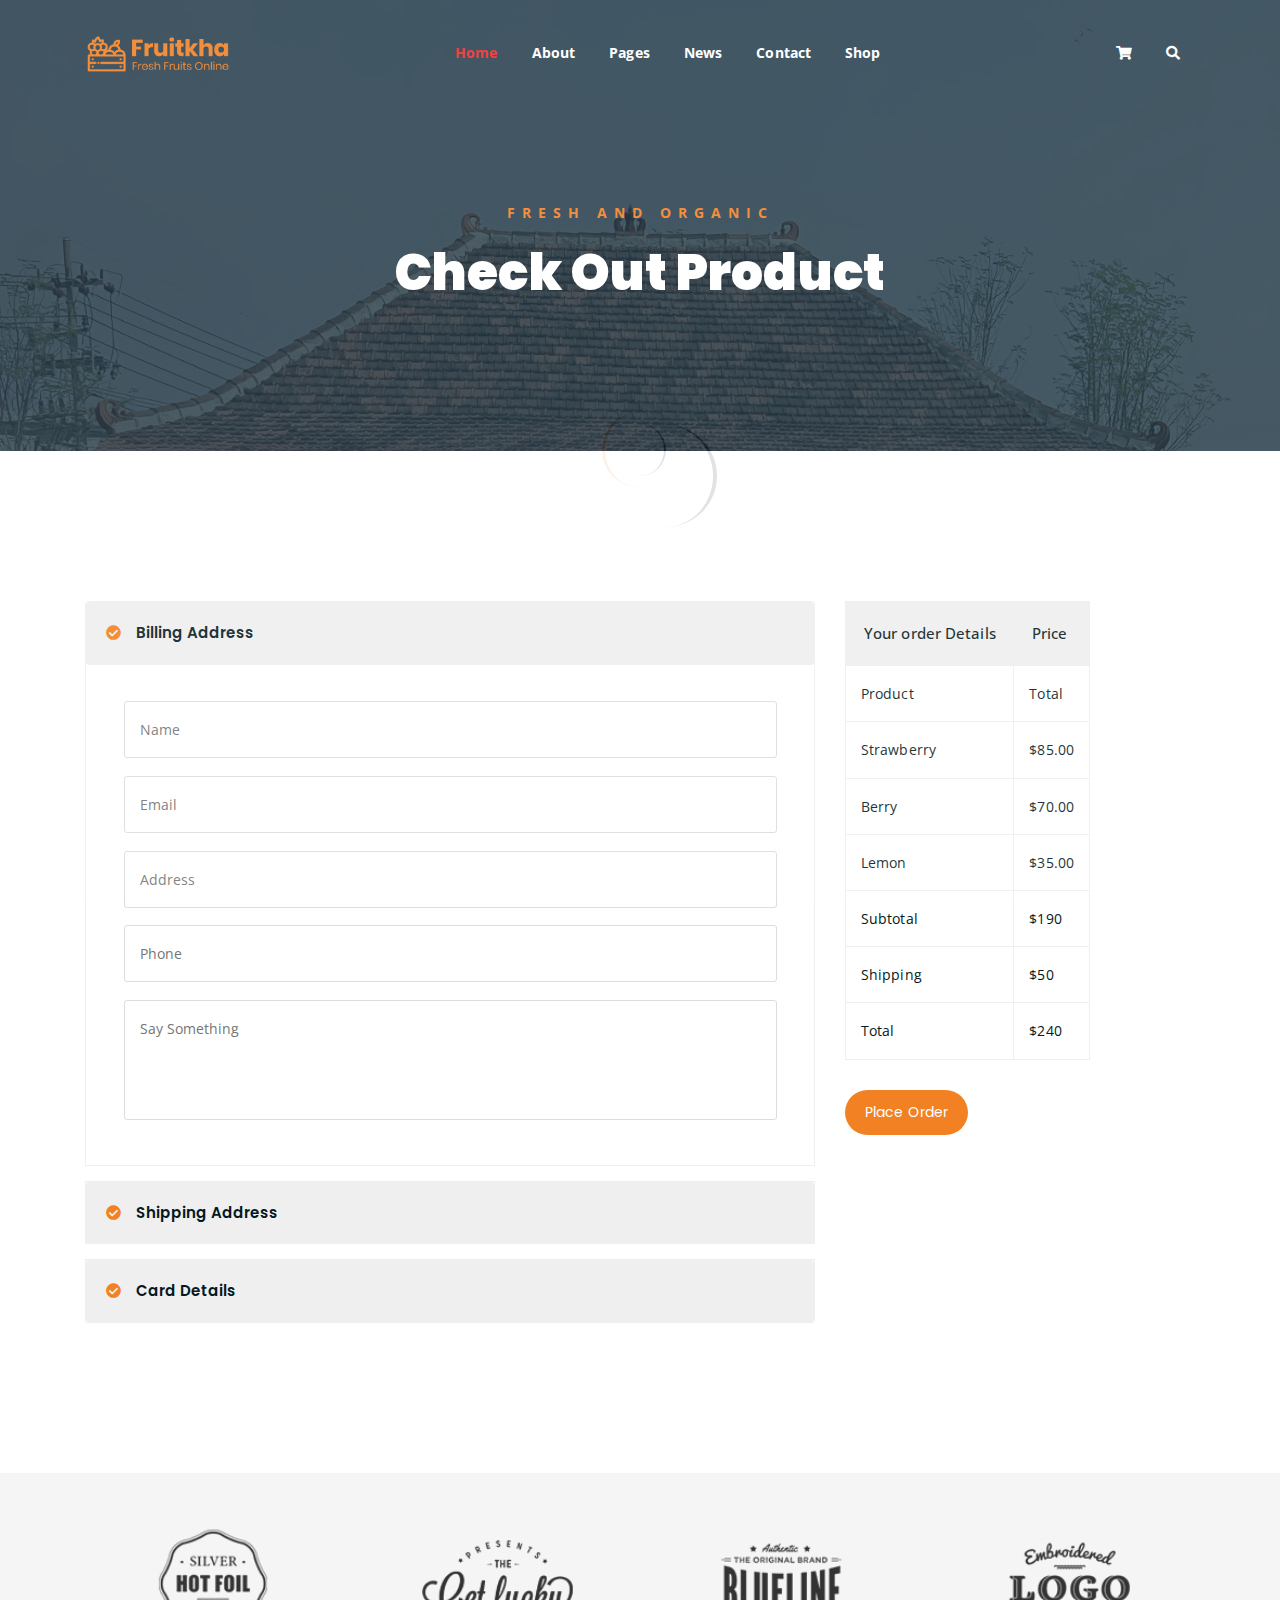
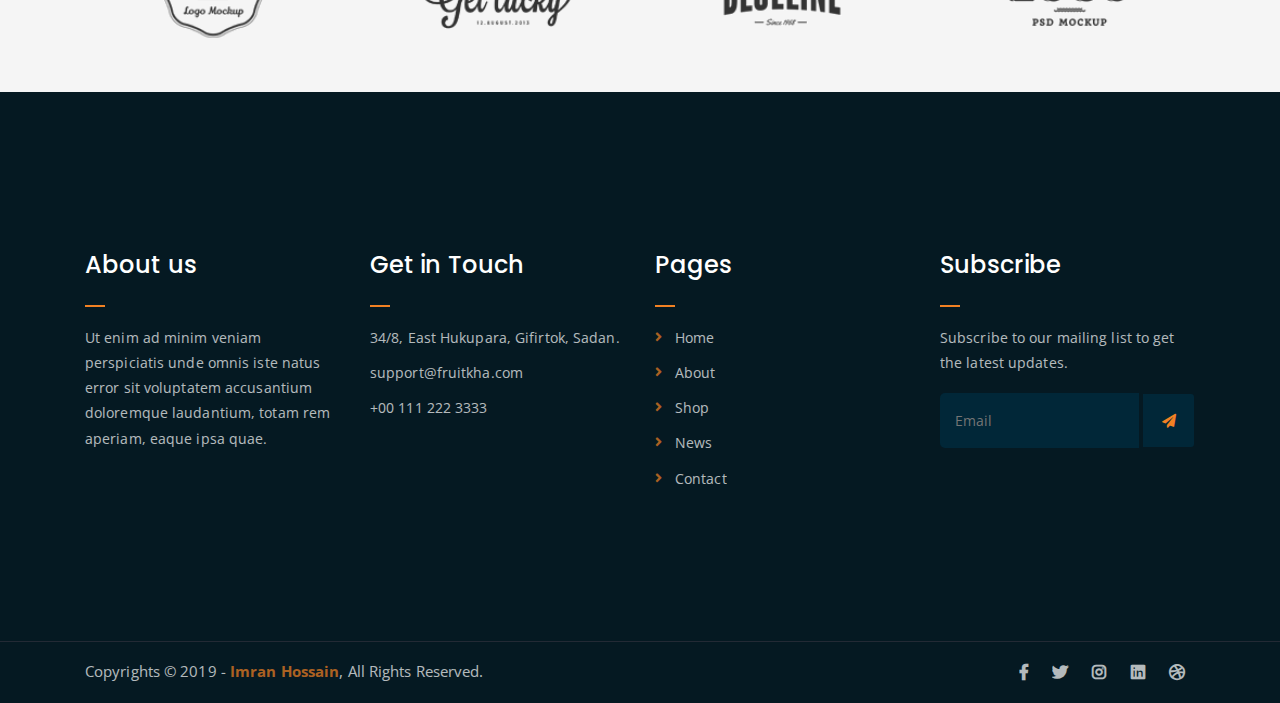
<file: checkout.html>
<!DOCTYPE html>
<html lang="en">
<head>
	<meta charset="UTF-8">
	<meta http-equiv="X-UA-Compatible" content="IE=edge">
	<meta name="viewport" content="width=device-width, initial-scale=1">
	<meta name="description" content="Responsive Bootstrap4 Shop Template, Created by Imran Hossain from https://imransdesign.com/">

	<!-- title -->
	<title>Check Out</title>

	<!-- favicon -->
	<link rel="shortcut icon" type="image/png" href="assets/img/favicon.png">
	<!-- google font -->
	<link href="https://fonts.googleapis.com/css?family=Open+Sans:300,400,700" rel="stylesheet">
	<link href="https://fonts.googleapis.com/css?family=Poppins:400,700&display=swap" rel="stylesheet">
	<!-- fontawesome -->
	<link rel="stylesheet" href="assets/css/all.min.css">
	<!-- bootstrap -->
	<link rel="stylesheet" href="assets/bootstrap/css/bootstrap.min.css">
	<!-- owl carousel -->
	<link rel="stylesheet" href="assets/css/owl.carousel.css">
	<!-- magnific popup -->
	<link rel="stylesheet" href="assets/css/magnific-popup.css">
	<!-- animate css -->
	<link rel="stylesheet" href="assets/css/animate.css">
	<!-- mean menu css -->
	<link rel="stylesheet" href="assets/css/meanmenu.min.css">
	<!-- main style -->
	<link rel="stylesheet" href="assets/css/main.css">
	<!-- responsive -->
	<link rel="stylesheet" href="assets/css/responsive.css">

</head>
<body>
	
	<!--PreLoader-->
    <div class="loader">
        <div class="loader-inner">
            <div class="circle"></div>
        </div>
    </div>
    <!--PreLoader Ends-->
	
	<!-- header -->
	<div class="top-header-area" id="sticker">
		<div class="container">
			<div class="row">
				<div class="col-lg-12 col-sm-12 text-center">
					<div class="main-menu-wrap">
						<!-- logo -->
						<div class="site-logo">
							<a href="index.html">
								<img src="assets/img/logo.png" alt="">
							</a>
						</div>
						<!-- logo -->

						<!-- menu start -->
						<nav class="main-menu">
							<ul>
								<li class="current-list-item"><a href="#">Home</a>
									<ul class="sub-menu">
										<li><a href="index.html">Static Home</a></li>
										<li><a href="index_2.html">Slider Home</a></li>
									</ul>
								</li>
								<li><a href="about.html">About</a></li>
								<li><a href="#">Pages</a>
									<ul class="sub-menu">
										<li><a href="404.html">404 page</a></li>
										<li><a href="about.html">About</a></li>
										<li><a href="cart.html">Cart</a></li>
										<li><a href="checkout.html">Check Out</a></li>
										<li><a href="contact.html">Contact</a></li>
										<li><a href="news.html">News</a></li>
										<li><a href="shop.html">Shop</a></li>
									</ul>
								</li>
								<li><a href="news.html">News</a>
									<ul class="sub-menu">
										<li><a href="news.html">News</a></li>
										<li><a href="single-news.html">Single News</a></li>
									</ul>
								</li>
								<li><a href="contact.html">Contact</a></li>
								<li><a href="shop.html">Shop</a>
									<ul class="sub-menu">
										<li><a href="shop.html">Shop</a></li>
										<li><a href="checkout.html">Check Out</a></li>
										<li><a href="single-product.html">Single Product</a></li>
										<li><a href="cart.html">Cart</a></li>
									</ul>
								</li>
								<li>
									<div class="header-icons">
										<a class="shopping-cart" href="cart.html"><i class="fas fa-shopping-cart"></i></a>
										<a class="mobile-hide search-bar-icon" href="#"><i class="fas fa-search"></i></a>
									</div>
								</li>
							</ul>
						</nav>
						<a class="mobile-show search-bar-icon" href="#"><i class="fas fa-search"></i></a>
						<div class="mobile-menu"></div>
						<!-- menu end -->
					</div>
				</div>
			</div>
		</div>
	</div>
	<!-- end header -->

	<!-- search area -->
	<div class="search-area">
		<div class="container">
			<div class="row">
				<div class="col-lg-12">
					<span class="close-btn"><i class="fas fa-window-close"></i></span>
					<div class="search-bar">
						<div class="search-bar-tablecell">
							<h3>Search For:</h3>
							<input type="text" placeholder="Keywords">
							<button type="submit">Search <i class="fas fa-search"></i></button>
						</div>
					</div>
				</div>
			</div>
		</div>
	</div>
	<!-- end search arewa -->
	
	<!-- breadcrumb-section -->
	<div class="breadcrumb-section breadcrumb-bg">
		<div class="container">
			<div class="row">
				<div class="col-lg-8 offset-lg-2 text-center">
					<div class="breadcrumb-text">
						<p>Fresh and Organic</p>
						<h1>Check Out Product</h1>
					</div>
				</div>
			</div>
		</div>
	</div>
	<!-- end breadcrumb section -->

	<!-- check out section -->
	<div class="checkout-section mt-150 mb-150">
		<div class="container">
			<div class="row">
				<div class="col-lg-8">
					<div class="checkout-accordion-wrap">
						<div class="accordion" id="accordionExample">
						  <div class="card single-accordion">
						    <div class="card-header" id="headingOne">
						      <h5 class="mb-0">
						        <button class="btn btn-link" type="button" data-toggle="collapse" data-target="#collapseOne" aria-expanded="true" aria-controls="collapseOne">
						          Billing Address
						        </button>
						      </h5>
						    </div>

						    <div id="collapseOne" class="collapse show" aria-labelledby="headingOne" data-parent="#accordionExample">
						      <div class="card-body">
						        <div class="billing-address-form">
						        	<form action="index.html">
						        		<p><input type="text" placeholder="Name"></p>
						        		<p><input type="email" placeholder="Email"></p>
						        		<p><input type="text" placeholder="Address"></p>
						        		<p><input type="tel" placeholder="Phone"></p>
						        		<p><textarea name="bill" id="bill" cols="30" rows="10" placeholder="Say Something"></textarea></p>
						        	</form>
						        </div>
						      </div>
						    </div>
						  </div>
						  <div class="card single-accordion">
						    <div class="card-header" id="headingTwo">
						      <h5 class="mb-0">
						        <button class="btn btn-link collapsed" type="button" data-toggle="collapse" data-target="#collapseTwo" aria-expanded="false" aria-controls="collapseTwo">
						          Shipping Address
						        </button>
						      </h5>
						    </div>
						    <div id="collapseTwo" class="collapse" aria-labelledby="headingTwo" data-parent="#accordionExample">
						      <div class="card-body">
						        <div class="shipping-address-form">
						        	<p>Your shipping address form is here.</p>
						        </div>
						      </div>
						    </div>
						  </div>
						  <div class="card single-accordion">
						    <div class="card-header" id="headingThree">
						      <h5 class="mb-0">
						        <button class="btn btn-link collapsed" type="button" data-toggle="collapse" data-target="#collapseThree" aria-expanded="false" aria-controls="collapseThree">
						          Card Details
						        </button>
						      </h5>
						    </div>
						    <div id="collapseThree" class="collapse" aria-labelledby="headingThree" data-parent="#accordionExample">
						      <div class="card-body">
						        <div class="card-details">
						        	<p>Your card details goes here.</p>
						        </div>
						      </div>
						    </div>
						  </div>
						</div>

					</div>
				</div>

				<div class="col-lg-4">
					<div class="order-details-wrap">
						<table class="order-details">
							<thead>
								<tr>
									<th>Your order Details</th>
									<th>Price</th>
								</tr>
							</thead>
							<tbody class="order-details-body">
								<tr>
									<td>Product</td>
									<td>Total</td>
								</tr>
								<tr>
									<td>Strawberry</td>
									<td>$85.00</td>
								</tr>
								<tr>
									<td>Berry</td>
									<td>$70.00</td>
								</tr>
								<tr>
									<td>Lemon</td>
									<td>$35.00</td>
								</tr>
							</tbody>
							<tbody class="checkout-details">
								<tr>
									<td>Subtotal</td>
									<td>$190</td>
								</tr>
								<tr>
									<td>Shipping</td>
									<td>$50</td>
								</tr>
								<tr>
									<td>Total</td>
									<td>$240</td>
								</tr>
							</tbody>
						</table>
						<a href="#" class="boxed-btn">Place Order</a>
					</div>
				</div>
			</div>
		</div>
	</div>
	<!-- end check out section -->

	<!-- logo carousel -->
	<div class="logo-carousel-section">
		<div class="container">
			<div class="row">
				<div class="col-lg-12">
					<div class="logo-carousel-inner">
						<div class="single-logo-item">
							<img src="assets/img/company-logos/1.png" alt="">
						</div>
						<div class="single-logo-item">
							<img src="assets/img/company-logos/2.png" alt="">
						</div>
						<div class="single-logo-item">
							<img src="assets/img/company-logos/3.png" alt="">
						</div>
						<div class="single-logo-item">
							<img src="assets/img/company-logos/4.png" alt="">
						</div>
						<div class="single-logo-item">
							<img src="assets/img/company-logos/5.png" alt="">
						</div>
					</div>
				</div>
			</div>
		</div>
	</div>
	<!-- end logo carousel -->

	<!-- footer -->
	<div class="footer-area">
		<div class="container">
			<div class="row">
				<div class="col-lg-3 col-md-6">
					<div class="footer-box about-widget">
						<h2 class="widget-title">About us</h2>
						<p>Ut enim ad minim veniam perspiciatis unde omnis iste natus error sit voluptatem accusantium doloremque laudantium, totam rem aperiam, eaque ipsa quae.</p>
					</div>
				</div>
				<div class="col-lg-3 col-md-6">
					<div class="footer-box get-in-touch">
						<h2 class="widget-title">Get in Touch</h2>
						<ul>
							<li>34/8, East Hukupara, Gifirtok, Sadan.</li>
							<li>support@fruitkha.com</li>
							<li>+00 111 222 3333</li>
						</ul>
					</div>
				</div>
				<div class="col-lg-3 col-md-6">
					<div class="footer-box pages">
						<h2 class="widget-title">Pages</h2>
						<ul>
							<li><a href="index.html">Home</a></li>
							<li><a href="about.html">About</a></li>
							<li><a href="services.html">Shop</a></li>
							<li><a href="news.html">News</a></li>
							<li><a href="contact.html">Contact</a></li>
						</ul>
					</div>
				</div>
				<div class="col-lg-3 col-md-6">
					<div class="footer-box subscribe">
						<h2 class="widget-title">Subscribe</h2>
						<p>Subscribe to our mailing list to get the latest updates.</p>
						<form action="index.html">
							<input type="email" placeholder="Email">
							<button type="submit"><i class="fas fa-paper-plane"></i></button>
						</form>
					</div>
				</div>
			</div>
		</div>
	</div>
	<!-- end footer -->
	
	<!-- copyright -->
	<div class="copyright">
		<div class="container">
			<div class="row">
				<div class="col-lg-6 col-md-12">
					<p>Copyrights &copy; 2019 - <a href="https://imransdesign.com/">Imran Hossain</a>,  All Rights Reserved.</p>
				</div>
				<div class="col-lg-6 text-right col-md-12">
					<div class="social-icons">
						<ul>
							<li><a href="#" target="_blank"><i class="fab fa-facebook-f"></i></a></li>
							<li><a href="#" target="_blank"><i class="fab fa-twitter"></i></a></li>
							<li><a href="#" target="_blank"><i class="fab fa-instagram"></i></a></li>
							<li><a href="#" target="_blank"><i class="fab fa-linkedin"></i></a></li>
							<li><a href="#" target="_blank"><i class="fab fa-dribbble"></i></a></li>
						</ul>
					</div>
				</div>
			</div>
		</div>
	</div>
	<!-- end copyright -->
	
	<!-- jquery -->
	<script src="assets/js/jquery-1.11.3.min.js"></script>
	<!-- bootstrap -->
	<script src="assets/bootstrap/js/bootstrap.min.js"></script>
	<!-- count down -->
	<script src="assets/js/jquery.countdown.js"></script>
	<!-- isotope -->
	<script src="assets/js/jquery.isotope-3.0.6.min.js"></script>
	<!-- waypoints -->
	<script src="assets/js/waypoints.js"></script>
	<!-- owl carousel -->
	<script src="assets/js/owl.carousel.min.js"></script>
	<!-- magnific popup -->
	<script src="assets/js/jquery.magnific-popup.min.js"></script>
	<!-- mean menu -->
	<script src="assets/js/jquery.meanmenu.min.js"></script>
	<!-- sticker js -->
	<script src="assets/js/sticker.js"></script>
	<!-- main js -->
	<script src="assets/js/main.js"></script>

</body>
</html>
</file>
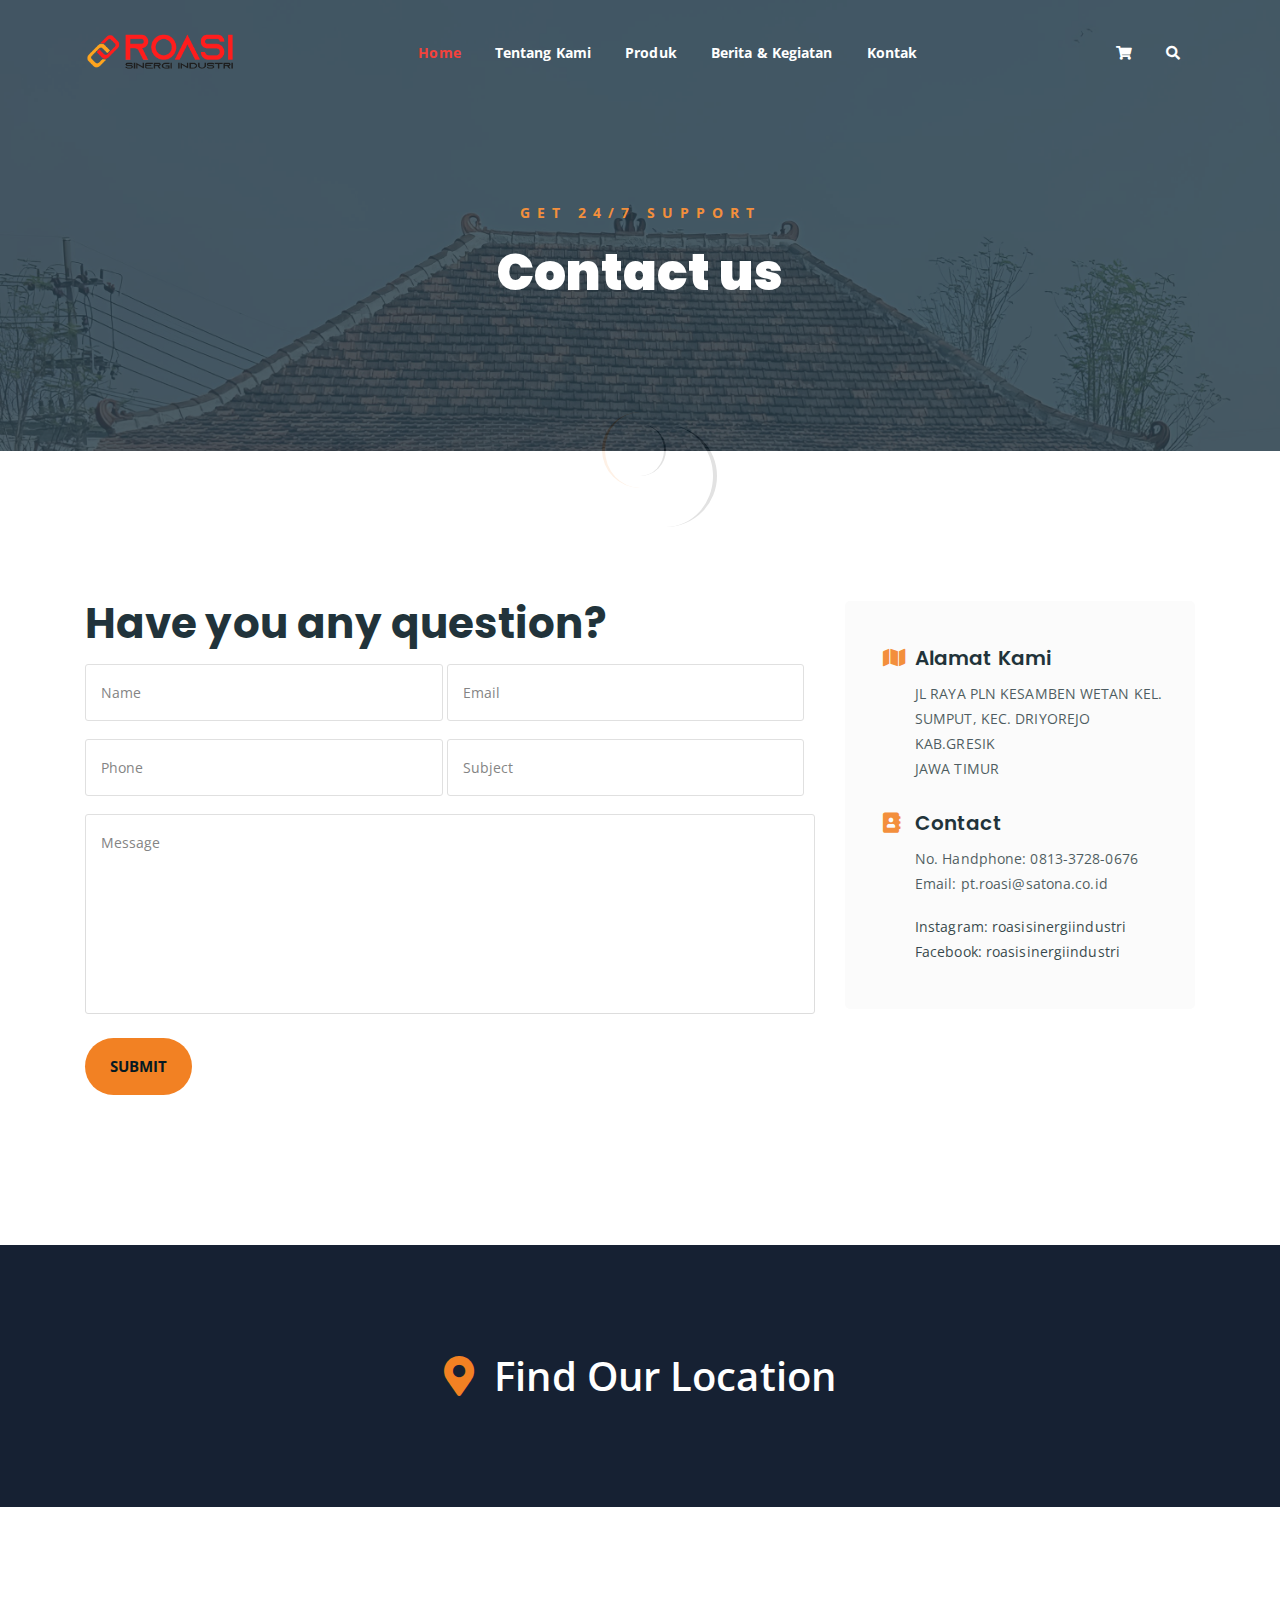
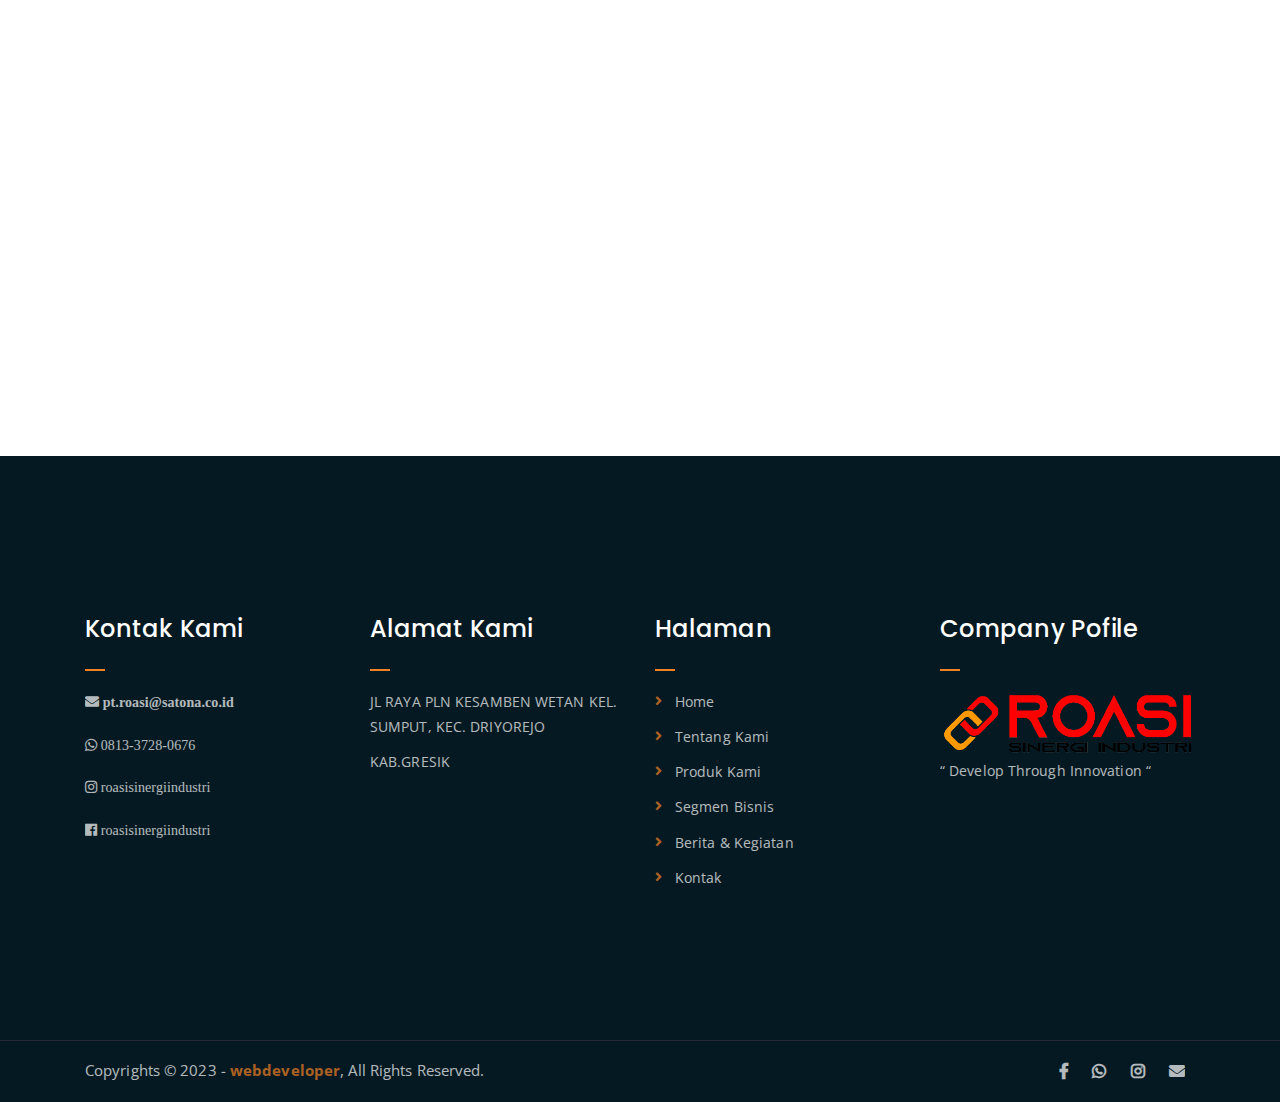
<file: contact.html>
<!DOCTYPE html>
<html lang="en">
  <head>
    <meta charset="UTF-8" />
    <meta http-equiv="X-UA-Compatible" content="IE=edge" />
    <meta name="viewport" content="width=device-width, initial-scale=1" />
    <meta
      name="description"
      content="Responsive Bootstrap4 Shop Template, Created by Imran Hossain from https://imransdesign.com/"
    />

    <!-- title -->
    <title>PT ROASI SINERGI INDUSTRI</title>

    <!-- favicon -->
    <link rel="shortcut icon" type="image/png" href="assets/img/icon.png" />
    <!-- google font -->
    <link
      href="https://fonts.googleapis.com/css?family=Open+Sans:300,400,700"
      rel="stylesheet"
    />
    <link
      href="https://fonts.googleapis.com/css?family=Poppins:400,700&display=swap"
      rel="stylesheet"
    />
    <!-- fontawesome -->
    <link rel="stylesheet" href="assets/css/all.min.css" />
    <!-- bootstrap -->
    <link rel="stylesheet" href="assets/bootstrap/css/bootstrap.min.css" />
    <!-- owl carousel -->
    <link rel="stylesheet" href="assets/css/owl.carousel.css" />
    <!-- magnific popup -->
    <link rel="stylesheet" href="assets/css/magnific-popup.css" />
    <!-- animate css -->
    <link rel="stylesheet" href="assets/css/animate.css" />
    <!-- mean menu css -->
    <link rel="stylesheet" href="assets/css/meanmenu.min.css" />
    <!-- main style -->
    <link rel="stylesheet" href="assets/css/main.css" />
    <!-- responsive -->
    <link rel="stylesheet" href="assets/css/responsive.css" />
  </head>
  <body>
    <!--PreLoader-->
    <div class="loader">
      <div class="loader-inner">
        <div class="circle"></div>
      </div>
    </div>
    <!--PreLoader Ends-->

    <!-- header -->
    <div class="top-header-area" id="sticker">
      <div class="container">
        <div class="row">
          <div class="col-lg-12 col-sm-12 text-center">
            <div class="main-menu-wrap">
              <!-- logo -->
              <div class="site-logo">
                <a href="index.html">
                  <img src="assets/img/logoroasi.png" alt="" />
                </a>
              </div>
              <!-- logo -->

              <!-- menu start -->
              <nav class="main-menu">
                <ul>
                  <li class="current-list-item">
                    <a href="index.html">Home</a>
                    <!--<ul class="sub-menu">
                  <li><a>Static Home</a></li>
                </ul>-->
                  </li>
                  <li><a href="about.html">Tentang Kami</a></li>
                  <li>
                    <a href="shop.html">Produk</a>
                    <!--<ul class="sub-menu">
                  <li><a href="404.html">404 page</a></li>
                  <li><a href="about.html">Tentang Kami</a></li>
                  <li><a href="cart.html">Cart</a></li>
                  <li><a href="checkout.html">Check Out</a></li>
                  <li><a href="contact.html">Contact</a></li>
                  <li><a href="news.html">News</a></li>
                  <li><a href="shop.html">Shop</a></li>
                </ul>-->
                  </li>
                  <!-- <li>
                <a href="segmen.html">Segmen Bisnis</a>
                <ul class="sub-menu">
                  <li><a href="news.html">News</a></li>
                  <li><a href="single-news.html">Single News</a></li>
                </ul>
              </li> -->
                  <li>
                    <a href="berita.html">Berita & Kegiatan</a>
                  </li>

                  <li><a href="contact.html">Kontak</a></li>
                  <!--<li>
                <a href="shop.html">Shop</a>
                <ul class="sub-menu">
                  <li><a href="shop.html">Shop</a></li>
                  <li><a href="checkout.html">Check Out</a></li>
                  <li><a href="single-product.html">Single Product</a></li>
                  <li><a href="cart.html">Cart</a></li>
                </ul>
              </li>-->
                  <li>
                    <div class="header-icons">
                      <a class="shopping-cart" href="cart.html"
                        ><i class="fas fa-shopping-cart"></i
                      ></a>
                      <a class="mobile-hide search-bar-icon" href="#"
                        ><i class="fas fa-search"></i
                      ></a>
                    </div>
                  </li>
                </ul>
              </nav>
              <a class="mobile-show search-bar-icon" href="#"
                ><i class="fas fa-search"></i
              ></a>
              <div class="mobile-menu"></div>
              <!-- menu end -->
            </div>
          </div>
        </div>
      </div>
    </div>
    <!-- end header -->

    <!-- search area -->
    <div class="search-area">
      <div class="container">
        <div class="row">
          <div class="col-lg-12">
            <span class="close-btn"><i class="fas fa-window-close"></i></span>
            <div class="search-bar">
              <div class="search-bar-tablecell">
                <h3>Search For:</h3>
                <input type="text" placeholder="Keywords" />
                <button type="submit">
                  Search <i class="fas fa-search"></i>
                </button>
              </div>
            </div>
          </div>
        </div>
      </div>
    </div>
    <!-- end search arewa -->

    <!-- breadcrumb-section -->
    <div class="breadcrumb-section breadcrumb-bg">
      <div class="container">
        <div class="row">
          <div class="col-lg-8 offset-lg-2 text-center">
            <div class="breadcrumb-text">
              <p>Get 24/7 Support</p>
              <h1>Contact us</h1>
            </div>
          </div>
        </div>
      </div>
    </div>
    <!-- end breadcrumb section -->

    <!-- contact form -->
    <div class="contact-from-section mt-150 mb-150">
      <div class="container">
        <div class="row">
          <div class="col-lg-8 mb-5 mb-lg-0">
            <h2>Have you any question?</h2>

            <!-- <div class="form-title">
              <h2>Have you any question?</h2>
              <p>
                Lorem ipsum dolor sit amet, consectetur adipisicing elit.
                Pariatur, ratione! Laboriosam est, assumenda. Perferendis, quo
                alias quaerat aliquid. Corporis ipsum minus voluptate? Dolore,
                esse natus!
              </p>
            </div> -->
            <div id="form_status"></div>
            <div class="contact-form">
              <form
                type="POST"
                id="fruitkha-contact"
                onSubmit="return valid_datas( this );"
              >
                <p>
                  <input type="text" placeholder="Name" name="name" id="name" />
                  <input
                    type="email"
                    placeholder="Email"
                    name="email"
                    id="email"
                  />
                </p>
                <p>
                  <input
                    type="tel"
                    placeholder="Phone"
                    name="phone"
                    id="phone"
                  />
                  <input
                    type="text"
                    placeholder="Subject"
                    name="subject"
                    id="subject"
                  />
                </p>
                <p>
                  <textarea
                    name="message"
                    id="message"
                    cols="30"
                    rows="10"
                    placeholder="Message"
                  ></textarea>
                </p>
                <input type="hidden" name="token" value="FsWga4&@f6aw" />
                <p><input type="submit" value="Submit" /></p>
              </form>
            </div>
          </div>
          <div class="col-lg-4">
            <div class="contact-form-wrap">
              <div class="contact-form-box">
                <h4><i class="fas fa-map"></i> Alamat Kami</h4>
                <p>
                  JL RAYA PLN KESAMBEN WETAN KEL. SUMPUT, KEC. DRIYOREJO
KAB.GRESIK <br />
                  JAWA TIMUR <br />
                </p>
              </div>
              <!-- <div class="contact-form-box">
                <h4><i class="far fa-clock"></i> Shop Hours</h4>
                <p>
                  MON - FRIDAY: 8 to 9 PM <br />
                  SAT - SUN: 10 to 8 PM
                </p>
              </div> -->
              <div class="contact-form-box">
                <h4><i class="fas fa-address-book"></i> Contact</h4>
                <p>No. Handphone: 0813-3728-0676 <br />
                  Email: pt.roasi@satona.co.id</p>
                  <p>Instagram: roasisinergiindustri <br />
                    Facebook: roasisinergiindustri</p>
  
              </div>
            </div>
          </div>
        </div>
      </div>
    </div>
    <!-- end contact form -->

    <!-- find our location -->
    <div class="find-location blue-bg">
      <div class="container">
        <div class="row">
          <div class="col-lg-12 text-center">
            <p><i class="fas fa-map-marker-alt"></i> Find Our Location</p>
          </div>
        </div>
      </div>
    </div>
    <!-- end find our location -->

    <!-- google map section -->
    <div class="embed-responsive embed-responsive-21by9">
      <iframe
        src="https://www.google.com/maps/embed?pb=!1m18!1m12!1m3!1d26432.42324808999!2d-118.34398767954286!3d34.09378509738966!2m3!1f0!2f0!3f0!3m2!1i1024!2i768!4f13.1!3m3!1m2!1s0x80c2bf07045279bf%3A0xf67a9a6797bdfae4!2sHollywood%2C%20Los%20Angeles%2C%20CA%2C%20USA!5e0!3m2!1sen!2sbd!4v1576846473265!5m2!1sen!2sbd"
        width="600"
        height="450"
        frameborder="0"
        style="border: 0"
        allowfullscreen=""
        class="embed-responsive-item"
      ></iframe>
    </div>
    <!-- end google map section -->

    <!-- footer -->
    <div class="footer-area">
      <div class="container">
        <div class="row">
          <div class="col-lg-3 col-md-6">
            <div class="footer-box about-widget">
              <h2 class="widget-title">Kontak Kami</h2>
              <p><i class="fa fa-envelope">  pt.roasi@satona.co.id</i></p>
              <p><i class="fab fa-whatsapp">  0813-3728-0676</i></p>
              <p><i class="fab fa-instagram">  roasisinergiindustri</i></p>
              <p><i class="fab fa-facebook">  roasisinergiindustri</i></p>
            </div>
          </div>
          <div class="col-lg-3 col-md-6">
            <div class="footer-box get-in-touch">
              <h2 class="widget-title">Alamat Kami</h2>
              <ul>
                <li>JL RAYA PLN KESAMBEN WETAN
					KEL. SUMPUT, KEC. DRIYOREJO</li>
          <li>KAB.GRESIK</li>
              </ul>
            </div>
          </div>
          <div class="col-lg-3 col-md-6">
            <div class="footer-box pages">
              <h2 class="widget-title">Halaman</h2>
              <ul>
                <li><a href="index.html">Home</a></li>
                <li><a href="about.html">Tentang Kami</a></li>
                <li><a href="shop.html">Produk Kami</a></li>
                <li><a href="segmen.html">Segmen Bisnis</a></li>
                <li><a href="berita.html">Berita & Kegiatan</a></li>
                <li><a href="contact.html">Kontak</a></li>
              </ul>
            </div>
          </div>
          <div class="col-lg-3 col-md-6">
             <!-- logo -->
             <div class="site-logo">
            </div>

            <!-- logo -->
            <div class="footer-box subscribe">
              <h2 class="widget-title">Company Pofile</h2>
              <a href="index.html">
                <img src="assets/img/logoroasi.png" alt="" />
              </a>
              <p>“ Develop Through Innovation “</p>
              <!-- <form action="index.html">
                <input type="email" placeholder="Email" />
                <button type="submit">
                  <i class="fas fa-paper-plane"></i>
                </button> -->
              </form>
            </div>
          </div>
        </div>
      </div>
    </div>
    <!-- end footer -->

    <!-- copyright -->
    <div class="copyright">
      <div class="container">
        <div class="row">
          <div class="col-lg-6 col-md-12">
            <p>
              Copyrights &copy; 2023 -
              <a href="index.html">webdeveloper</a>, All Rights
              Reserved.
            </p>
          </div>
          <div class="col-lg-6 text-right col-md-12">
            <div class="social-icons">
              <ul>
                <li>
                  <a href="contact.html" target="_blank"
                    ><i class="fab fa-facebook-f"></i
                  ></a>
                </li>
                <li>
                  <a href="contact.html" target="_blank"
                  ><i class="fab fa-whatsapp"></i></a>
                </li>
                <li>
                  <a href="https://instagram.com/roasisinergiindustri?igshid=MmU2YjMzNjRlOQ==" target="_blank"
                    ><i class="fab fa-instagram"></i
                  ></a>
                </li>
                <li>
                  <a href="contact.html" target="_blank"
                    ><i class="fa fa-envelope"></i
                  ></a>
                </li>
              </ul>
            </div>
          </div>
        </div>
      </div>
    </div>
    <!-- end copyright -->

    <!-- jquery -->
    <script src="assets/js/jquery-1.11.3.min.js"></script>
    <!-- bootstrap -->
    <script src="assets/bootstrap/js/bootstrap.min.js"></script>
    <!-- count down -->
    <script src="assets/js/jquery.countdown.js"></script>
    <!-- isotope -->
    <script src="assets/js/jquery.isotope-3.0.6.min.js"></script>
    <!-- waypoints -->
    <script src="assets/js/waypoints.js"></script>
    <!-- owl carousel -->
    <script src="assets/js/owl.carousel.min.js"></script>
    <!-- magnific popup -->
    <script src="assets/js/jquery.magnific-popup.min.js"></script>
    <!-- mean menu -->
    <script src="assets/js/jquery.meanmenu.min.js"></script>
    <!-- sticker js -->
    <script src="assets/js/sticker.js"></script>
    <!-- form validation js -->
    <script src="assets/js/form-validate.js"></script>
    <!-- main js -->
    <script src="assets/js/main.js"></script>
  </body>
</html>
</file>
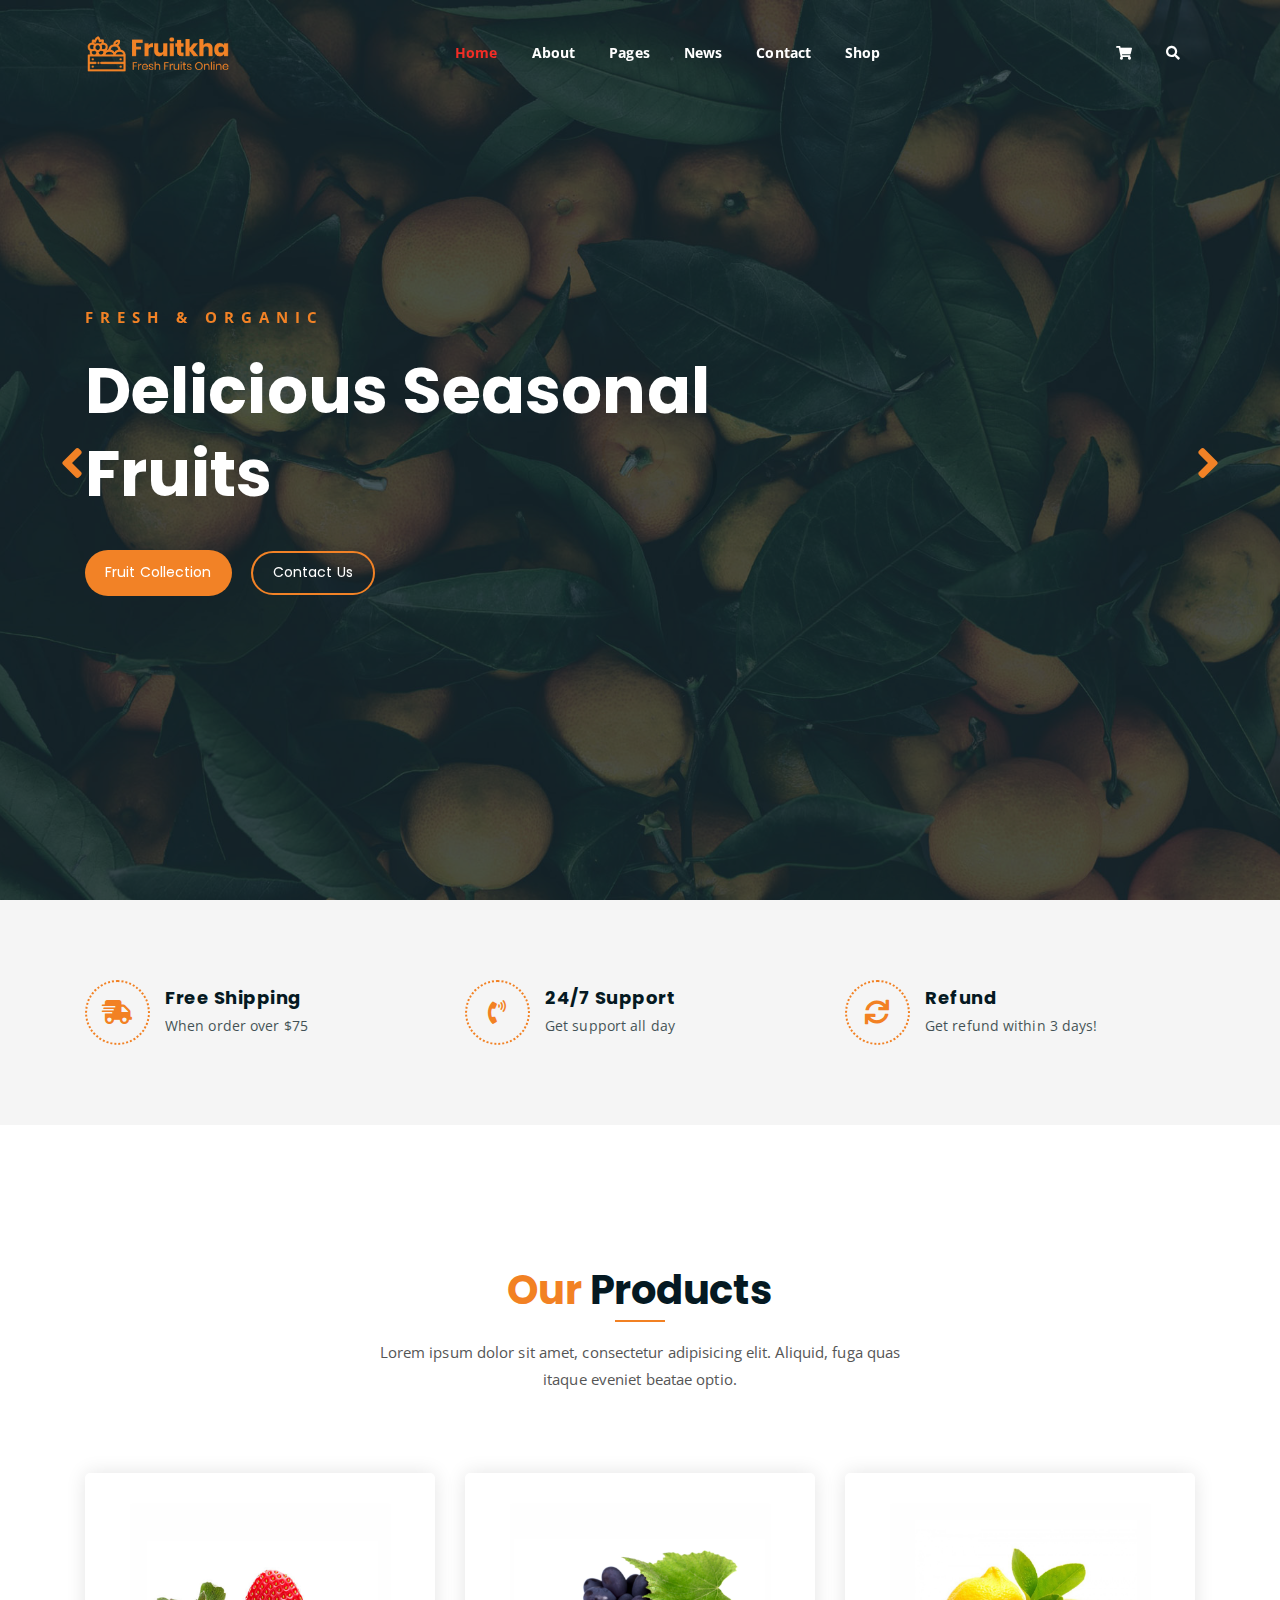
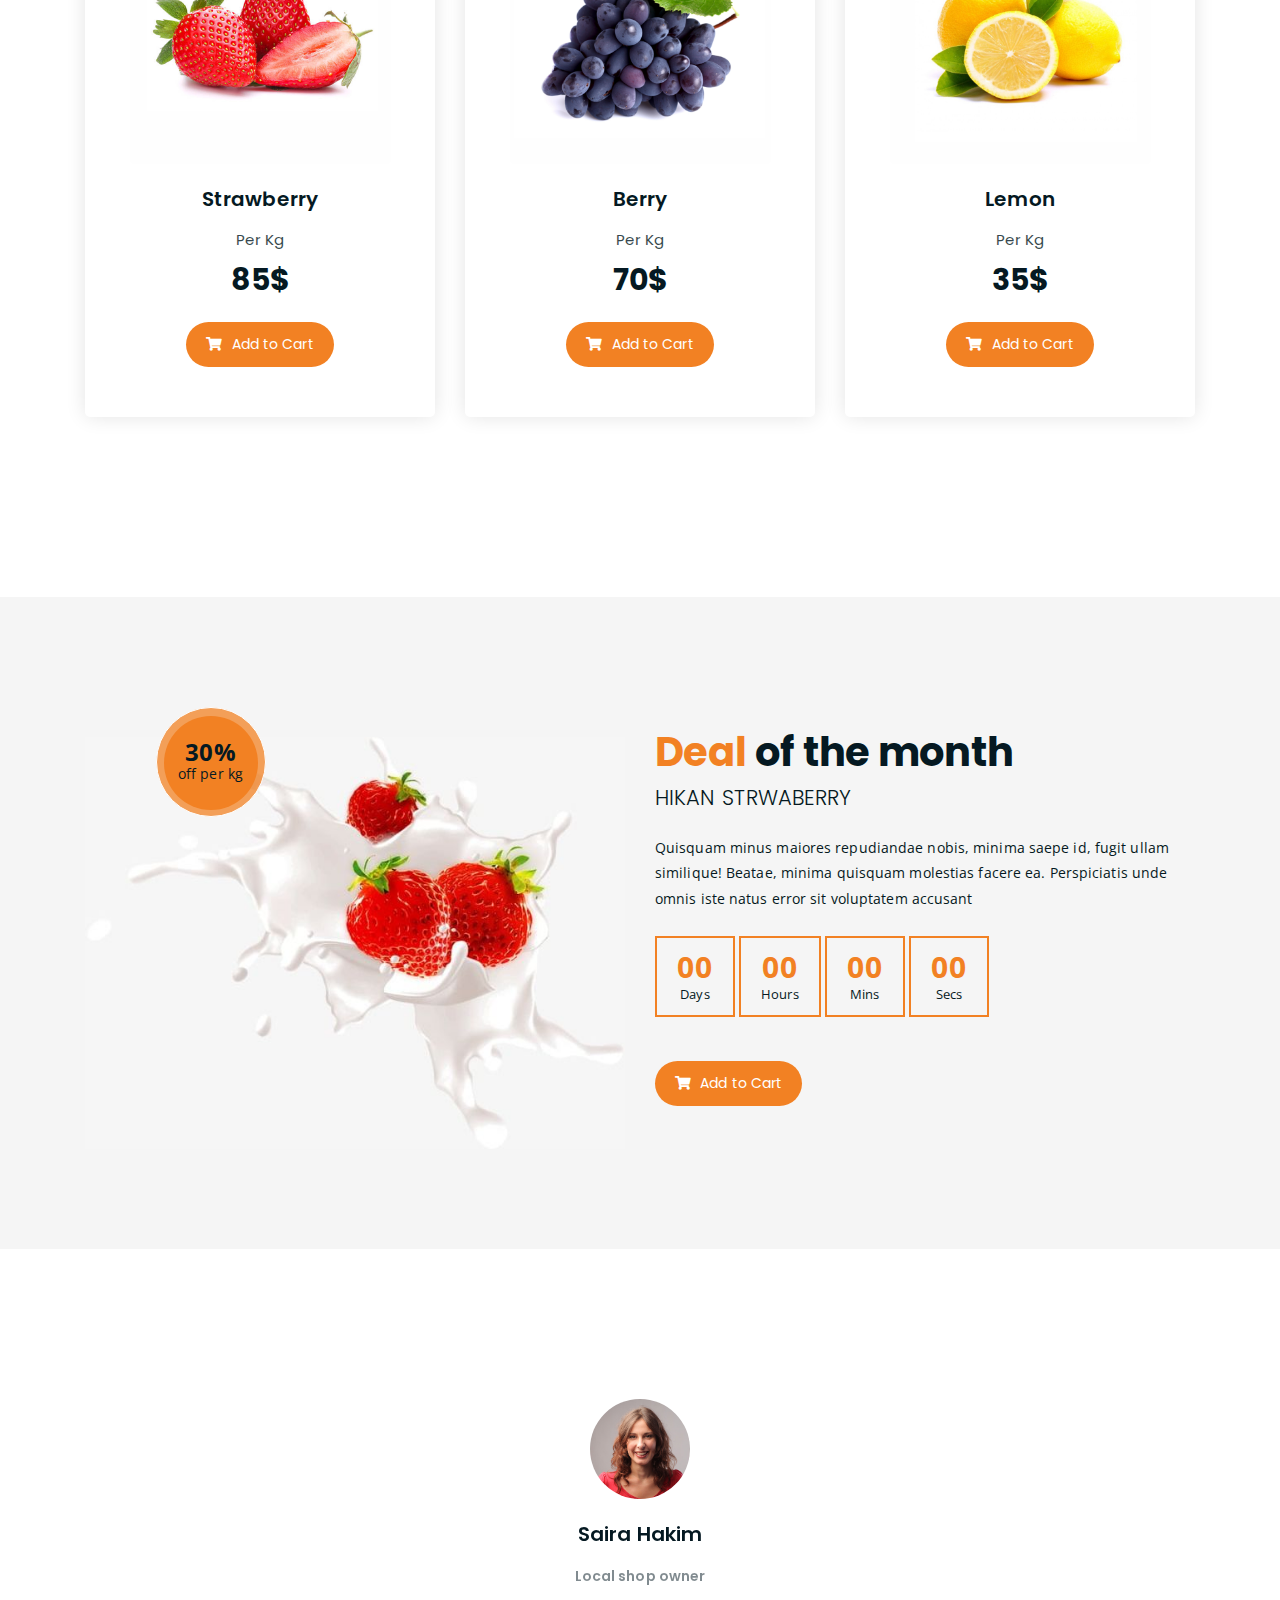
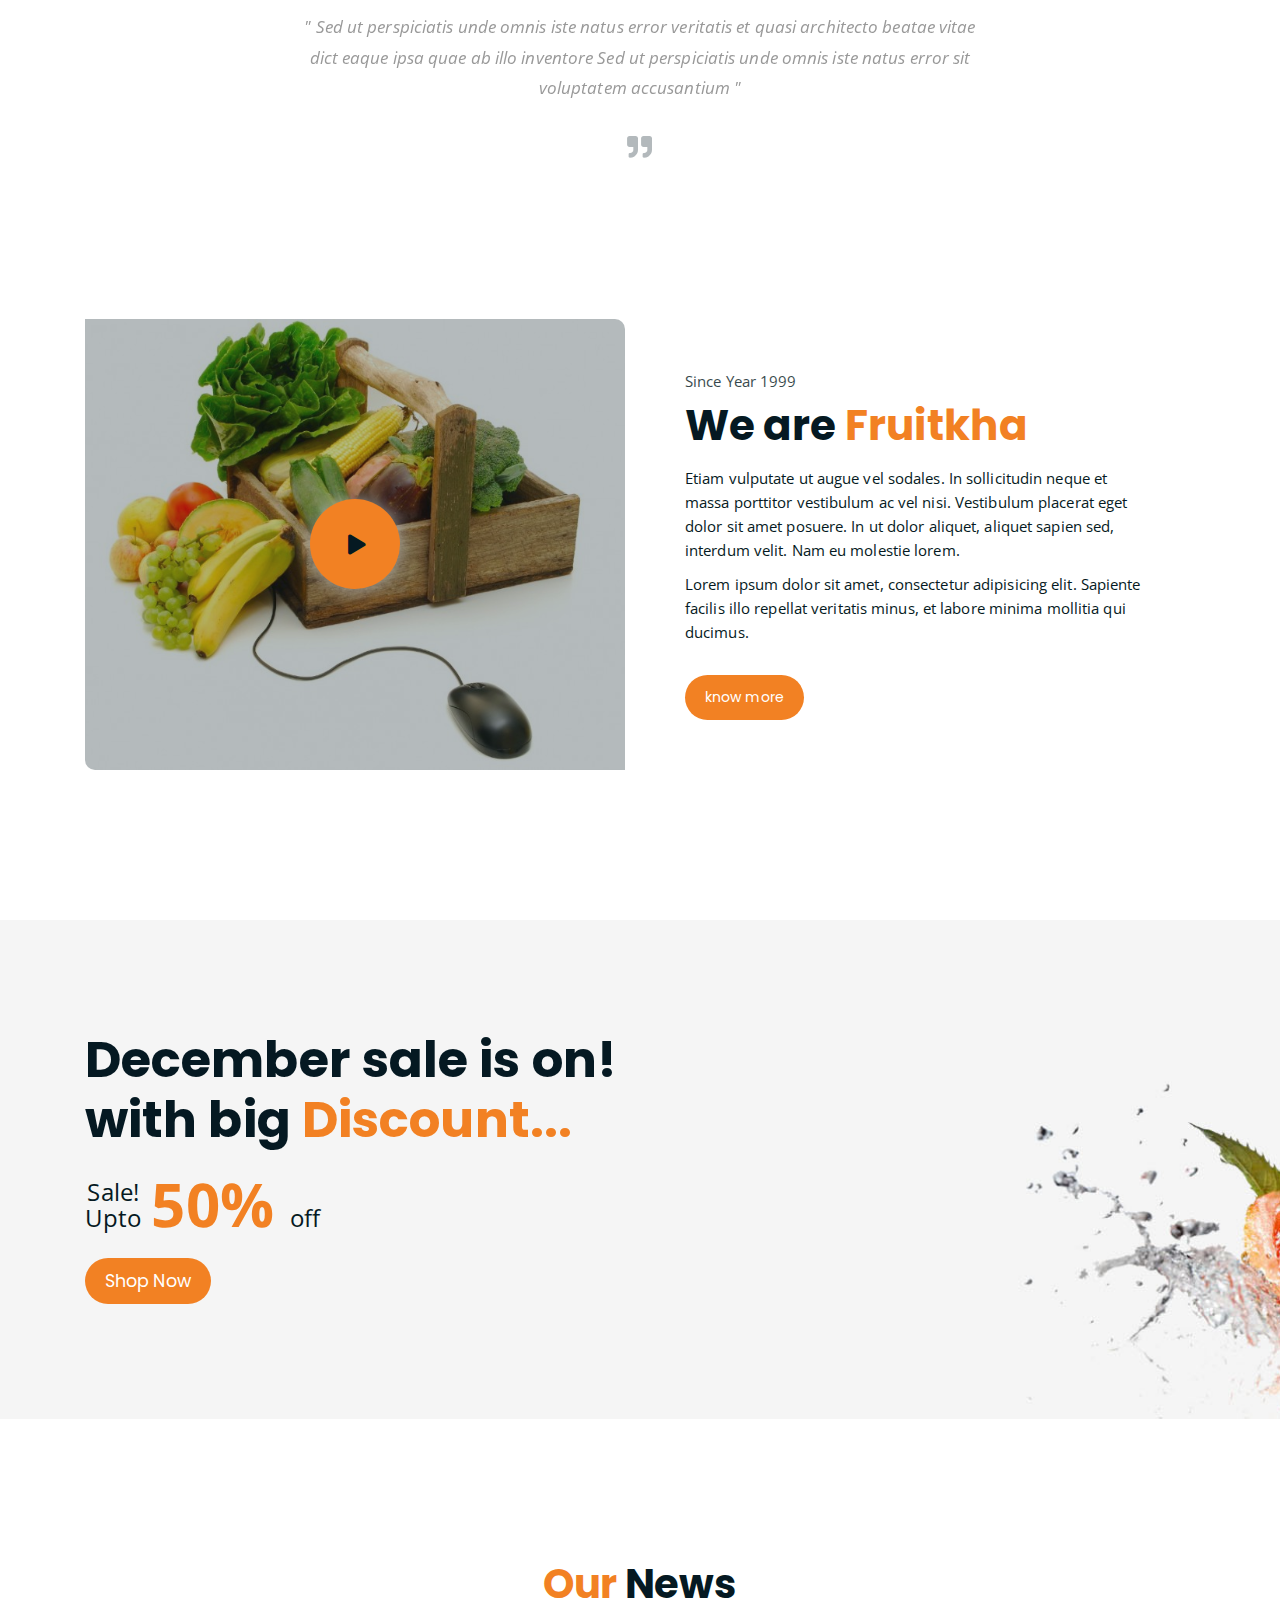
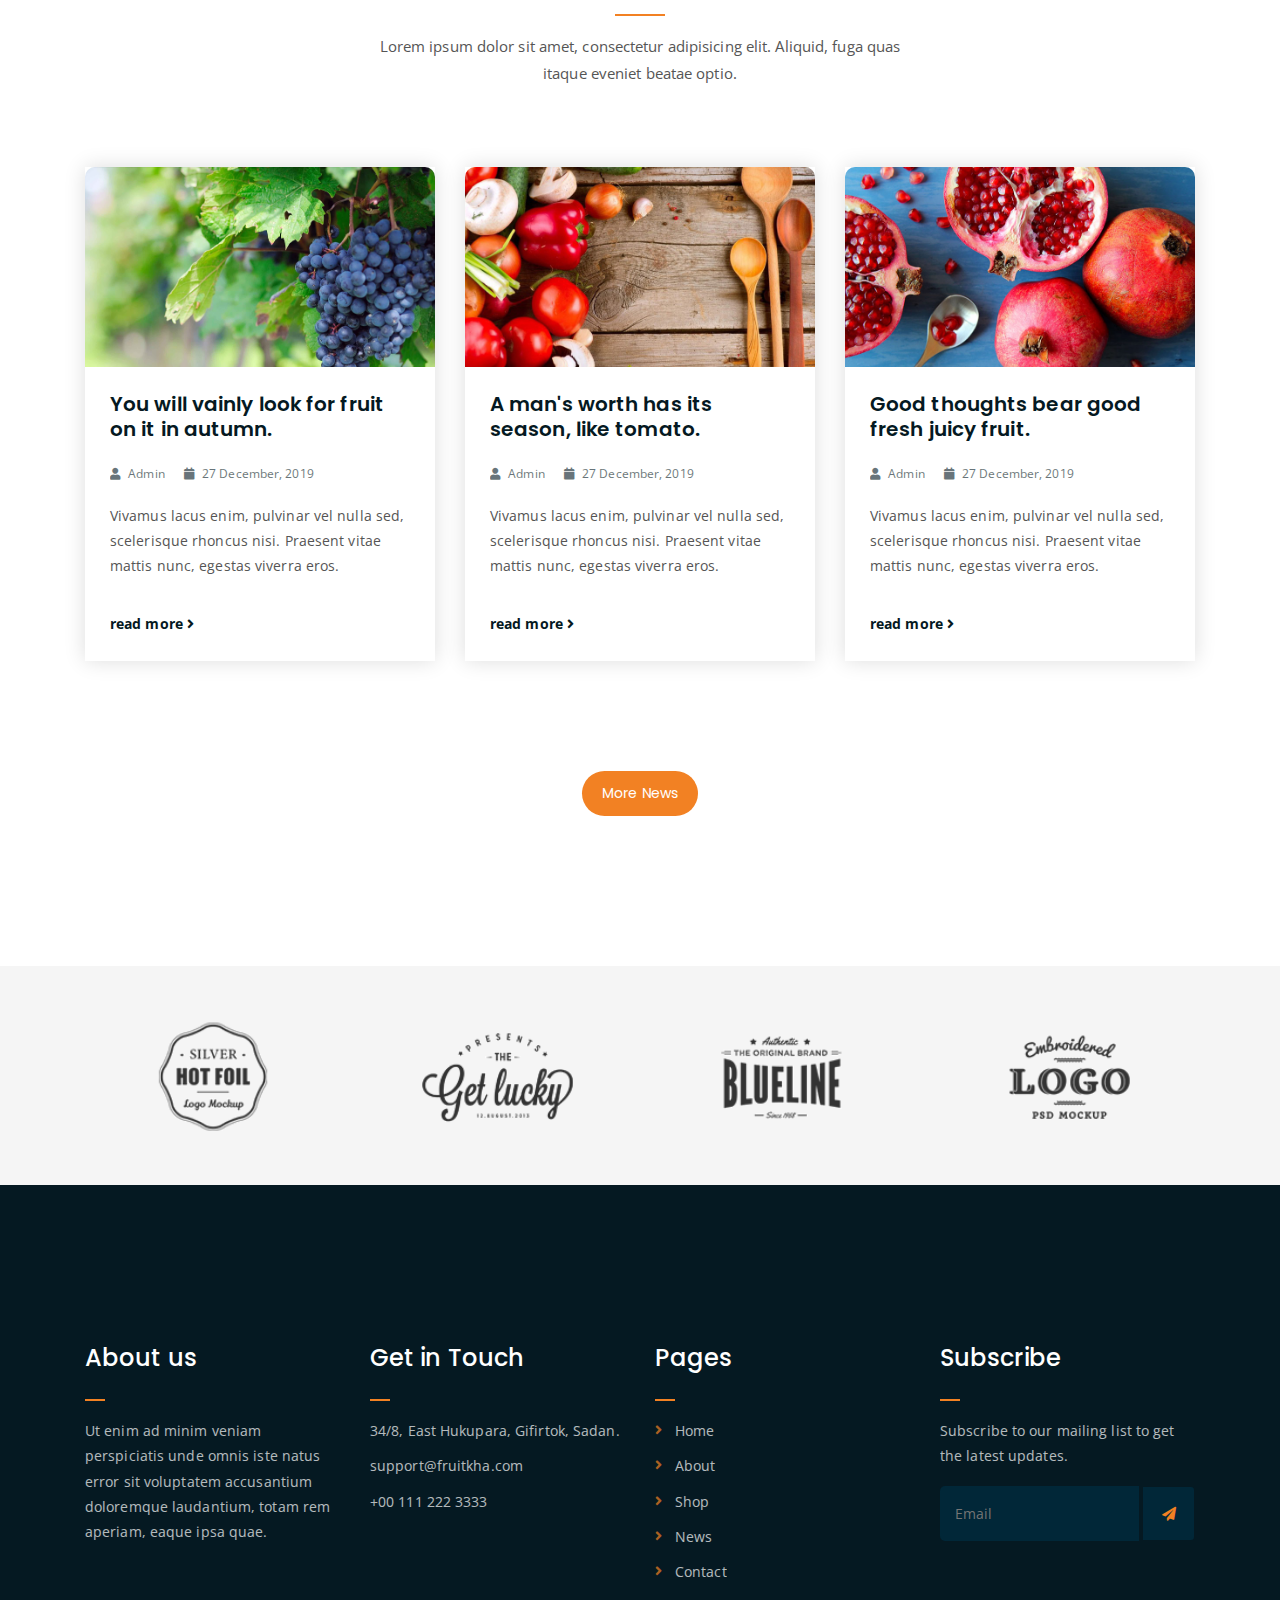
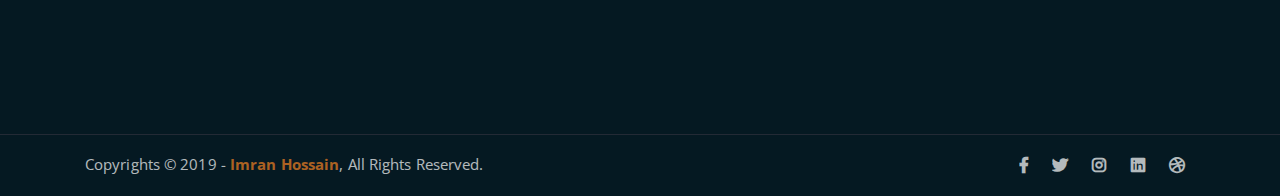
<file: index_2.html>
<!DOCTYPE html>
<html lang="en">
<head>
	<meta charset="UTF-8">
	<meta http-equiv="X-UA-Compatible" content="IE=edge">
	<meta name="viewport" content="width=device-width, initial-scale=1">
	<meta name="description" content="Responsive Bootstrap4 Shop Template, Created by Imran Hossain from https://imransdesign.com/">

	<!-- title -->
	<title>Fruitkha - Slider Version</title>

	<!-- favicon -->
	<link rel="shortcut icon" type="image/png" href="assets/img/favicon.png">
	<!-- google font -->
	<link href="https://fonts.googleapis.com/css?family=Open+Sans:300,400,700" rel="stylesheet">
	<link href="https://fonts.googleapis.com/css?family=Poppins:400,700&display=swap" rel="stylesheet">
	<!-- fontawesome -->
	<link rel="stylesheet" href="assets/css/all.min.css">
	<!-- bootstrap -->
	<link rel="stylesheet" href="assets/bootstrap/css/bootstrap.min.css">
	<!-- owl carousel -->
	<link rel="stylesheet" href="assets/css/owl.carousel.css">
	<!-- magnific popup -->
	<link rel="stylesheet" href="assets/css/magnific-popup.css">
	<!-- animate css -->
	<link rel="stylesheet" href="assets/css/animate.css">
	<!-- mean menu css -->
	<link rel="stylesheet" href="assets/css/meanmenu.min.css">
	<!-- main style -->
	<link rel="stylesheet" href="assets/css/main.css">
	<!-- responsive -->
	<link rel="stylesheet" href="assets/css/responsive.css">

</head>
<body>
	
	<!--PreLoader-->
    <div class="loader">
        <div class="loader-inner">
            <div class="circle"></div>
        </div>
    </div>
    <!--PreLoader Ends-->
	
	<!-- header -->
	<div class="top-header-area" id="sticker">
		<div class="container">
			<div class="row">
				<div class="col-lg-12 col-sm-12 text-center">
					<div class="main-menu-wrap">
						<!-- logo -->
						<div class="site-logo">
							<a href="index.html">
								<img src="assets/img/logo.png" alt="">
							</a>
						</div>
						<!-- logo -->

						<!-- menu start -->
						<nav class="main-menu">
							<ul>
								<li class="current-list-item"><a href="#">Home</a>
									<ul class="sub-menu">
										<li><a href="index.html">Static Home</a></li>
										<li><a href="index_2.html">Slider Home</a></li>
									</ul>
								</li>
								<li><a href="about.html">About</a></li>
								<li><a href="#">Pages</a>
									<ul class="sub-menu">
										<li><a href="404.html">404 page</a></li>
										<li><a href="about.html">About</a></li>
										<li><a href="cart.html">Cart</a></li>
										<li><a href="checkout.html">Check Out</a></li>
										<li><a href="contact.html">Contact</a></li>
										<li><a href="news.html">News</a></li>
										<li><a href="shop.html">Shop</a></li>
									</ul>
								</li>
								<li><a href="news.html">News</a>
									<ul class="sub-menu">
										<li><a href="news.html">News</a></li>
										<li><a href="single-news.html">Single News</a></li>
									</ul>
								</li>
								<li><a href="contact.html">Contact</a></li>
								<li><a href="shop.html">Shop</a>
									<ul class="sub-menu">
										<li><a href="shop.html">Shop</a></li>
										<li><a href="checkout.html">Check Out</a></li>
										<li><a href="single-product.html">Single Product</a></li>
										<li><a href="cart.html">Cart</a></li>
									</ul>
								</li>
								<li>
									<div class="header-icons">
										<a class="shopping-cart" href="cart.html"><i class="fas fa-shopping-cart"></i></a>
										<a class="mobile-hide search-bar-icon" href="#"><i class="fas fa-search"></i></a>
									</div>
								</li>
							</ul>
						</nav>
						<a class="mobile-show search-bar-icon" href="#"><i class="fas fa-search"></i></a>
						<div class="mobile-menu"></div>
						<!-- menu end -->
					</div>
				</div>
			</div>
		</div>
	</div>
	<!-- end header -->
	
	<!-- search area -->
	<div class="search-area">
		<div class="container">
			<div class="row">
				<div class="col-lg-12">
					<span class="close-btn"><i class="fas fa-window-close"></i></span>
					<div class="search-bar">
						<div class="search-bar-tablecell">
							<h3>Search For:</h3>
							<input type="text" placeholder="Keywords">
							<button type="submit">Search <i class="fas fa-search"></i></button>
						</div>
					</div>
				</div>
			</div>
		</div>
	</div>
	<!-- end search area -->

	<!-- home page slider -->
	<div class="homepage-slider">
		<!-- single home slider -->
		<div class="single-homepage-slider homepage-bg-1">
			<div class="container">
				<div class="row">
					<div class="col-md-12 col-lg-7 offset-lg-1 offset-xl-0">
						<div class="hero-text">
							<div class="hero-text-tablecell">
								<p class="subtitle">Fresh & Organic</p>
								<h1>Delicious Seasonal Fruits</h1>
								<div class="hero-btns">
									<a href="shop.html" class="boxed-btn">Fruit Collection</a>
									<a href="contact.html" class="bordered-btn">Contact Us</a>
								</div>
							</div>
						</div>
					</div>
				</div>
			</div>
		</div>
		<!-- single home slider -->
		<div class="single-homepage-slider homepage-bg-2">
			<div class="container">
				<div class="row">
					<div class="col-lg-10 offset-lg-1 text-center">
						<div class="hero-text">
							<div class="hero-text-tablecell">
								<p class="subtitle">Fresh Everyday</p>
								<h1>100% Organic Collection</h1>
								<div class="hero-btns">
									<a href="shop.html" class="boxed-btn">Visit Shop</a>
									<a href="contact.html" class="bordered-btn">Contact Us</a>
								</div>
							</div>
						</div>
					</div>
				</div>
			</div>
		</div>
		<!-- single home slider -->
		<div class="single-homepage-slider homepage-bg-3">
			<div class="container">
				<div class="row">
					<div class="col-lg-10 offset-lg-1 text-right">
						<div class="hero-text">
							<div class="hero-text-tablecell">
								<p class="subtitle">Mega Sale Going On!</p>
								<h1>Get December Discount</h1>
								<div class="hero-btns">
									<a href="shop.html" class="boxed-btn">Visit Shop</a>
									<a href="contact.html" class="bordered-btn">Contact Us</a>
								</div>
							</div>
						</div>
					</div>
				</div>
			</div>
		</div>
	</div>
	<!-- end home page slider -->

	<!-- features list section -->
	<div class="list-section pt-80 pb-80">
		<div class="container">

			<div class="row">
				<div class="col-lg-4 col-md-6 mb-4 mb-lg-0">
					<div class="list-box d-flex align-items-center">
						<div class="list-icon">
							<i class="fas fa-shipping-fast"></i>
						</div>
						<div class="content">
							<h3>Free Shipping</h3>
							<p>When order over $75</p>
						</div>
					</div>
				</div>
				<div class="col-lg-4 col-md-6 mb-4 mb-lg-0">
					<div class="list-box d-flex align-items-center">
						<div class="list-icon">
							<i class="fas fa-phone-volume"></i>
						</div>
						<div class="content">
							<h3>24/7 Support</h3>
							<p>Get support all day</p>
						</div>
					</div>
				</div>
				<div class="col-lg-4 col-md-6">
					<div class="list-box d-flex justify-content-start align-items-center">
						<div class="list-icon">
							<i class="fas fa-sync"></i>
						</div>
						<div class="content">
							<h3>Refund</h3>
							<p>Get refund within 3 days!</p>
						</div>
					</div>
				</div>
			</div>

		</div>
	</div>
	<!-- end features list section -->

	<!-- product section -->
	<div class="product-section mt-150 mb-150">
		<div class="container">
			<div class="row">
				<div class="col-lg-8 offset-lg-2 text-center">
					<div class="section-title">	
						<h3><span class="orange-text">Our</span> Products</h3>
						<p>Lorem ipsum dolor sit amet, consectetur adipisicing elit. Aliquid, fuga quas itaque eveniet beatae optio.</p>
					</div>
				</div>
			</div>

			<div class="row">
				<div class="col-lg-4 col-md-6 text-center">
					<div class="single-product-item">
						<div class="product-image">
							<a href="single-product.html"><img src="assets/img/products/product-img-1.jpg" alt=""></a>
						</div>
						<h3>Strawberry</h3>
						<p class="product-price"><span>Per Kg</span> 85$ </p>
						<a href="cart.html" class="cart-btn"><i class="fas fa-shopping-cart"></i> Add to Cart</a>
					</div>
				</div>
				<div class="col-lg-4 col-md-6 text-center">
					<div class="single-product-item">
						<div class="product-image">
							<a href="single-product.html"><img src="assets/img/products/product-img-2.jpg" alt=""></a>
						</div>
						<h3>Berry</h3>
						<p class="product-price"><span>Per Kg</span> 70$ </p>
						<a href="cart.html" class="cart-btn"><i class="fas fa-shopping-cart"></i> Add to Cart</a>
					</div>
				</div>
				<div class="col-lg-4 col-md-6 offset-md-3 offset-lg-0 text-center">
					<div class="single-product-item">
						<div class="product-image">
							<a href="single-product.html"><img src="assets/img/products/product-img-3.jpg" alt=""></a>
						</div>
						<h3>Lemon</h3>
						<p class="product-price"><span>Per Kg</span> 35$ </p>
						<a href="cart.html" class="cart-btn"><i class="fas fa-shopping-cart"></i> Add to Cart</a>
					</div>
				</div>
			</div>
		</div>
	</div>
	<!-- end product section -->

	<!-- cart banner section -->
	<section class="cart-banner pt-100 pb-100">
    	<div class="container">
        	<div class="row clearfix">
            	<!--Image Column-->
            	<div class="image-column col-lg-6">
                	<div class="image">
                    	<div class="price-box">
                        	<div class="inner-price">
                                <span class="price">
                                    <strong>30%</strong> <br> off per kg
                                </span>
                            </div>
                        </div>
                    	<img src="assets/img/a.jpg" alt="">
                    </div>
                </div>
                <!--Content Column-->
                <div class="content-column col-lg-6">
					<h3><span class="orange-text">Deal</span> of the month</h3>
                    <h4>Hikan Strwaberry</h4>
                    <div class="text">Quisquam minus maiores repudiandae nobis, minima saepe id, fugit ullam similique! Beatae, minima quisquam molestias facere ea. Perspiciatis unde omnis iste natus error sit voluptatem accusant</div>
                    <!--Countdown Timer-->
                    <div class="time-counter"><div class="time-countdown clearfix" data-countdown="2020/2/01"><div class="counter-column"><div class="inner"><span class="count">00</span>Days</div></div> <div class="counter-column"><div class="inner"><span class="count">00</span>Hours</div></div>  <div class="counter-column"><div class="inner"><span class="count">00</span>Mins</div></div>  <div class="counter-column"><div class="inner"><span class="count">00</span>Secs</div></div></div></div>
                	<a href="cart.html" class="cart-btn mt-3"><i class="fas fa-shopping-cart"></i> Add to Cart</a>
                </div>
            </div>
        </div>
    </section>
    <!-- end cart banner section -->

	<!-- testimonail-section -->
	<div class="testimonail-section mt-150 mb-150">
		<div class="container">
			<div class="row">
				<div class="col-lg-10 offset-lg-1 text-center">
					<div class="testimonial-sliders">
						<div class="single-testimonial-slider">
							<div class="client-avater">
								<img src="assets/img/avaters/avatar1.png" alt="">
							</div>
							<div class="client-meta">
								<h3>Saira Hakim <span>Local shop owner</span></h3>
								<p class="testimonial-body">
									" Sed ut perspiciatis unde omnis iste natus error veritatis et  quasi architecto beatae vitae dict eaque ipsa quae ab illo inventore Sed ut perspiciatis unde omnis iste natus error sit voluptatem accusantium "
								</p>
								<div class="last-icon">
									<i class="fas fa-quote-right"></i>
								</div>
							</div>
						</div>
						<div class="single-testimonial-slider">
							<div class="client-avater">
								<img src="assets/img/avaters/avatar2.png" alt="">
							</div>
							<div class="client-meta">
								<h3>David Niph <span>Local shop owner</span></h3>
								<p class="testimonial-body">
									" Sed ut perspiciatis unde omnis iste natus error veritatis et  quasi architecto beatae vitae dict eaque ipsa quae ab illo inventore Sed ut perspiciatis unde omnis iste natus error sit voluptatem accusantium "
								</p>
								<div class="last-icon">
									<i class="fas fa-quote-right"></i>
								</div>
							</div>
						</div>
						<div class="single-testimonial-slider">
							<div class="client-avater">
								<img src="assets/img/avaters/avatar3.png" alt="">
							</div>
							<div class="client-meta">
								<h3>Jacob Sikim <span>Local shop owner</span></h3>
								<p class="testimonial-body">
									" Sed ut perspiciatis unde omnis iste natus error veritatis et  quasi architecto beatae vitae dict eaque ipsa quae ab illo inventore Sed ut perspiciatis unde omnis iste natus error sit voluptatem accusantium "
								</p>
								<div class="last-icon">
									<i class="fas fa-quote-right"></i>
								</div>
							</div>
						</div>
					</div>
				</div>
			</div>
		</div>
	</div>
	<!-- end testimonail-section -->
	
	<!-- advertisement section -->
	<div class="abt-section mb-150">
		<div class="container">
			<div class="row">
				<div class="col-lg-6 col-md-12">
					<div class="abt-bg">
						<a href="https://www.youtube.com/watch?v=DBLlFWYcIGQ" class="video-play-btn popup-youtube"><i class="fas fa-play"></i></a>
					</div>
				</div>
				<div class="col-lg-6 col-md-12">
					<div class="abt-text">
						<p class="top-sub">Since Year 1999</p>
						<h2>We are <span class="orange-text">Fruitkha</span></h2>
						<p>Etiam vulputate ut augue vel sodales. In sollicitudin neque et massa porttitor vestibulum ac vel nisi. Vestibulum placerat eget dolor sit amet posuere. In ut dolor aliquet, aliquet sapien sed, interdum velit. Nam eu molestie lorem.</p>
						<p>Lorem ipsum dolor sit amet, consectetur adipisicing elit. Sapiente facilis illo repellat veritatis minus, et labore minima mollitia qui ducimus.</p>
						<a href="about.html" class="boxed-btn mt-4">know more</a>
					</div>
				</div>
			</div>
		</div>
	</div>
	<!-- end advertisement section -->
	
	<!-- shop banner -->
	<section class="shop-banner">
    	<div class="container">
        	<h3>December sale is on! <br> with big <span class="orange-text">Discount...</span></h3>
            <div class="sale-percent"><span>Sale! <br> Upto</span>50% <span>off</span></div>
            <a href="shop.html" class="cart-btn btn-lg">Shop Now</a>
        </div>
    </section>
	<!-- end shop banner -->

	<!-- latest news -->
	<div class="latest-news pt-150 pb-150">
		<div class="container">

			<div class="row">
				<div class="col-lg-8 offset-lg-2 text-center">
					<div class="section-title">	
						<h3><span class="orange-text">Our</span> News</h3>
						<p>Lorem ipsum dolor sit amet, consectetur adipisicing elit. Aliquid, fuga quas itaque eveniet beatae optio.</p>
					</div>
				</div>
			</div>

			<div class="row">
				<div class="col-lg-4 col-md-6">
					<div class="single-latest-news">
						<a href="single-news.html"><div class="latest-news-bg news-bg-1"></div></a>
						<div class="news-text-box">
							<h3><a href="single-news.html">You will vainly look for fruit on it in autumn.</a></h3>
							<p class="blog-meta">
								<span class="author"><i class="fas fa-user"></i> Admin</span>
								<span class="date"><i class="fas fa-calendar"></i> 27 December, 2019</span>
							</p>
							<p class="excerpt">Vivamus lacus enim, pulvinar vel nulla sed, scelerisque rhoncus nisi. Praesent vitae mattis nunc, egestas viverra eros.</p>
							<a href="single-news.html" class="read-more-btn">read more <i class="fas fa-angle-right"></i></a>
						</div>
					</div>
				</div>
				<div class="col-lg-4 col-md-6">
					<div class="single-latest-news">
						<a href="single-news.html"><div class="latest-news-bg news-bg-2"></div></a>
						<div class="news-text-box">
							<h3><a href="single-news.html">A man's worth has its season, like tomato.</a></h3>
							<p class="blog-meta">
								<span class="author"><i class="fas fa-user"></i> Admin</span>
								<span class="date"><i class="fas fa-calendar"></i> 27 December, 2019</span>
							</p>
							<p class="excerpt">Vivamus lacus enim, pulvinar vel nulla sed, scelerisque rhoncus nisi. Praesent vitae mattis nunc, egestas viverra eros.</p>
							<a href="single-news.html" class="read-more-btn">read more <i class="fas fa-angle-right"></i></a>
						</div>
					</div>
				</div>
				<div class="col-lg-4 col-md-6 offset-md-3 offset-lg-0">
					<div class="single-latest-news">
						<a href="single-news.html"><div class="latest-news-bg news-bg-3"></div></a>
						<div class="news-text-box">
							<h3><a href="single-news.html">Good thoughts bear good fresh juicy fruit.</a></h3>
							<p class="blog-meta">
								<span class="author"><i class="fas fa-user"></i> Admin</span>
								<span class="date"><i class="fas fa-calendar"></i> 27 December, 2019</span>
							</p>
							<p class="excerpt">Vivamus lacus enim, pulvinar vel nulla sed, scelerisque rhoncus nisi. Praesent vitae mattis nunc, egestas viverra eros.</p>
							<a href="single-news.html" class="read-more-btn">read more <i class="fas fa-angle-right"></i></a>
						</div>
					</div>
				</div>
			</div>
			<div class="row">
				<div class="col-lg-12 text-center">
					<a href="news.html" class="boxed-btn">More News</a>
				</div>
			</div>
		</div>
	</div>
	<!-- end latest news -->

	<!-- logo carousel -->
	<div class="logo-carousel-section">
		<div class="container">
			<div class="row">
				<div class="col-lg-12">
					<div class="logo-carousel-inner">
						<div class="single-logo-item">
							<img src="assets/img/company-logos/1.png" alt="">
						</div>
						<div class="single-logo-item">
							<img src="assets/img/company-logos/2.png" alt="">
						</div>
						<div class="single-logo-item">
							<img src="assets/img/company-logos/3.png" alt="">
						</div>
						<div class="single-logo-item">
							<img src="assets/img/company-logos/4.png" alt="">
						</div>
						<div class="single-logo-item">
							<img src="assets/img/company-logos/5.png" alt="">
						</div>
					</div>
				</div>
			</div>
		</div>
	</div>
	<!-- end logo carousel -->

	<!-- footer -->
	<div class="footer-area">
		<div class="container">
			<div class="row">
				<div class="col-lg-3 col-md-6">
					<div class="footer-box about-widget">
						<h2 class="widget-title">About us</h2>
						<p>Ut enim ad minim veniam perspiciatis unde omnis iste natus error sit voluptatem accusantium doloremque laudantium, totam rem aperiam, eaque ipsa quae.</p>
					</div>
				</div>
				<div class="col-lg-3 col-md-6">
					<div class="footer-box get-in-touch">
						<h2 class="widget-title">Get in Touch</h2>
						<ul>
							<li>34/8, East Hukupara, Gifirtok, Sadan.</li>
							<li>support@fruitkha.com</li>
							<li>+00 111 222 3333</li>
						</ul>
					</div>
				</div>
				<div class="col-lg-3 col-md-6">
					<div class="footer-box pages">
						<h2 class="widget-title">Pages</h2>
						<ul>
							<li><a href="index.html">Home</a></li>
							<li><a href="about.html">About</a></li>
							<li><a href="services.html">Shop</a></li>
							<li><a href="news.html">News</a></li>
							<li><a href="contact.html">Contact</a></li>
						</ul>
					</div>
				</div>
				<div class="col-lg-3 col-md-6">
					<div class="footer-box subscribe">
						<h2 class="widget-title">Subscribe</h2>
						<p>Subscribe to our mailing list to get the latest updates.</p>
						<form action="index.html">
							<input type="email" placeholder="Email">
							<button type="submit"><i class="fas fa-paper-plane"></i></button>
						</form>
					</div>
				</div>
			</div>
		</div>
	</div>
	<!-- end footer -->
	
	<!-- copyright -->
	<div class="copyright">
		<div class="container">
			<div class="row">
				<div class="col-lg-6 col-md-12">
					<p>Copyrights &copy; 2019 - <a href="https://imransdesign.com/">Imran Hossain</a>,  All Rights Reserved.</p>
				</div>
				<div class="col-lg-6 text-right col-md-12">
					<div class="social-icons">
						<ul>
							<li><a href="#" target="_blank"><i class="fab fa-facebook-f"></i></a></li>
							<li><a href="#" target="_blank"><i class="fab fa-twitter"></i></a></li>
							<li><a href="#" target="_blank"><i class="fab fa-instagram"></i></a></li>
							<li><a href="#" target="_blank"><i class="fab fa-linkedin"></i></a></li>
							<li><a href="#" target="_blank"><i class="fab fa-dribbble"></i></a></li>
						</ul>
					</div>
				</div>
			</div>
		</div>
	</div>
	<!-- end copyright -->
	
	<!-- jquery -->
	<script src="assets/js/jquery-1.11.3.min.js"></script>
	<!-- bootstrap -->
	<script src="assets/bootstrap/js/bootstrap.min.js"></script>
	<!-- count down -->
	<script src="assets/js/jquery.countdown.js"></script>
	<!-- isotope -->
	<script src="assets/js/jquery.isotope-3.0.6.min.js"></script>
	<!-- waypoints -->
	<script src="assets/js/waypoints.js"></script>
	<!-- owl carousel -->
	<script src="assets/js/owl.carousel.min.js"></script>
	<!-- magnific popup -->
	<script src="assets/js/jquery.magnific-popup.min.js"></script>
	<!-- mean menu -->
	<script src="assets/js/jquery.meanmenu.min.js"></script>
	<!-- sticker js -->
	<script src="assets/js/sticker.js"></script>
	<!-- main js -->
	<script src="assets/js/main.js"></script>

</body>
</html>
</file>
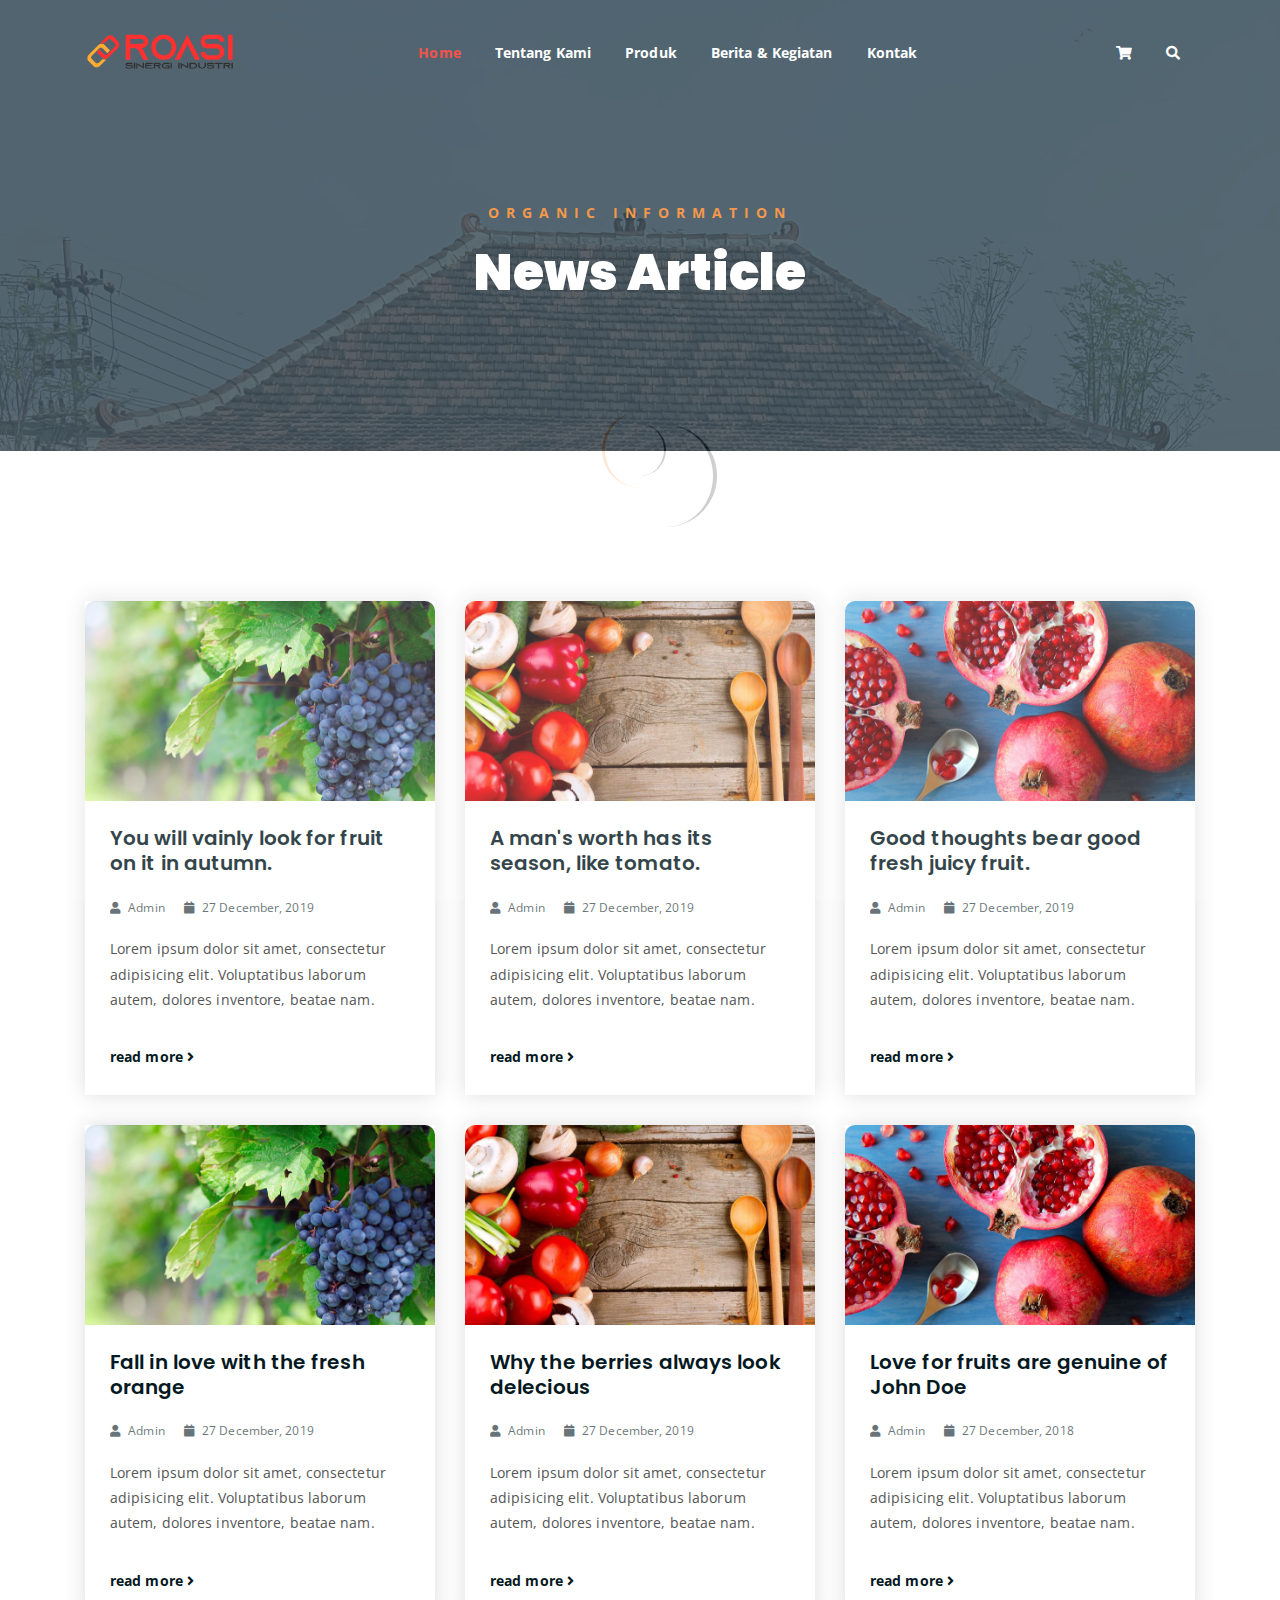
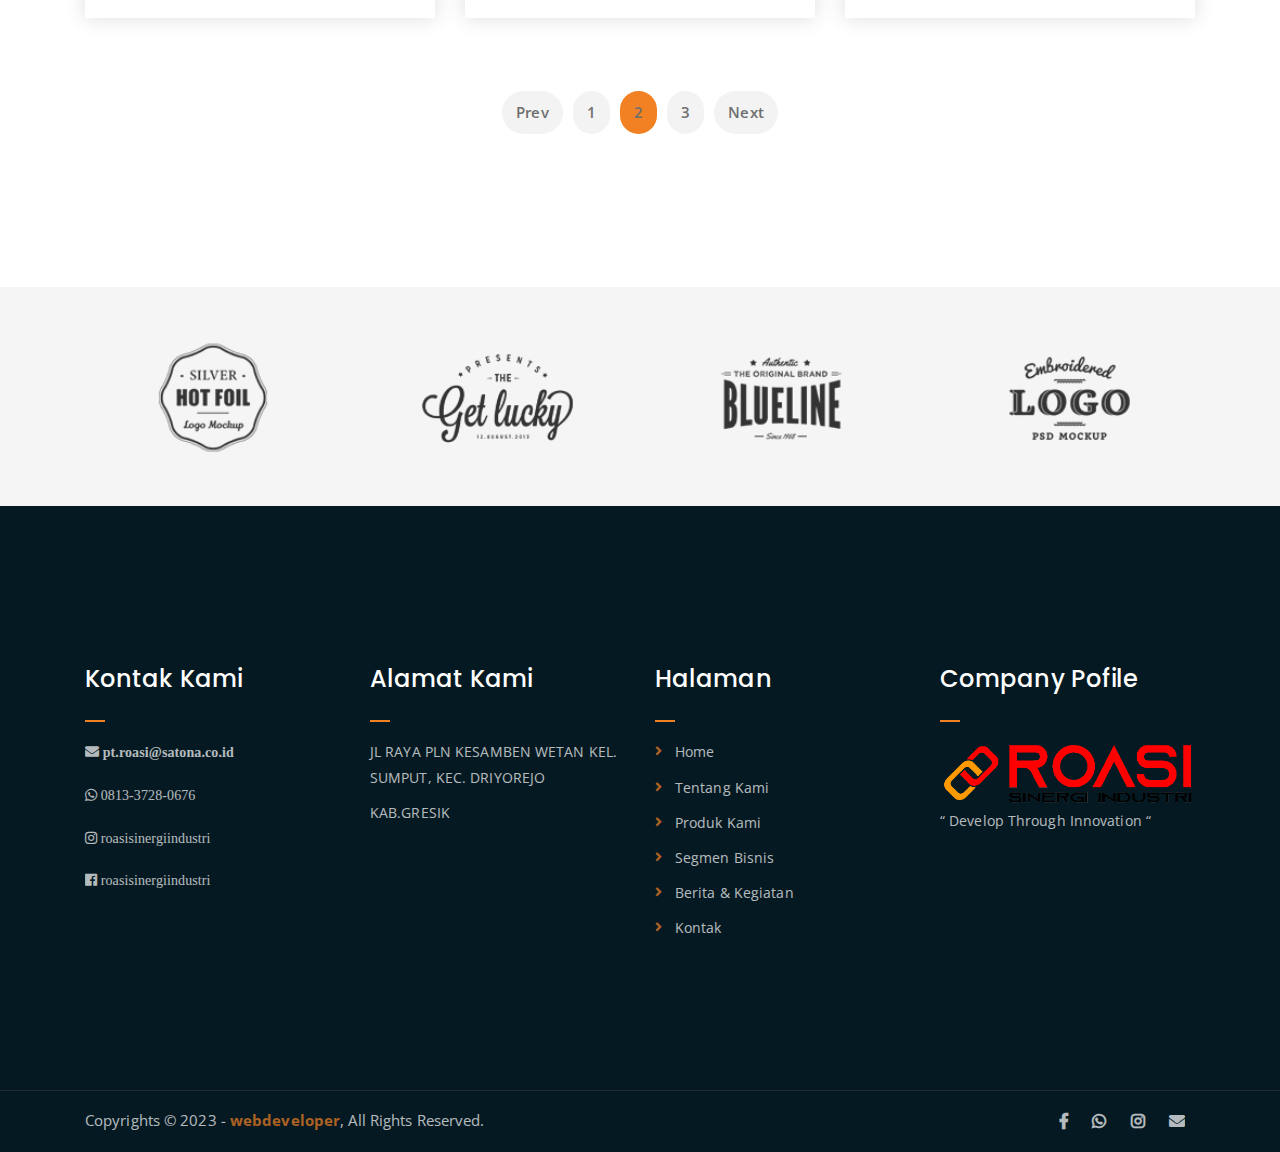
<file: segmen.html>
<!DOCTYPE html>
<html lang="en">
  <head>
    <meta charset="UTF-8" />
    <meta http-equiv="X-UA-Compatible" content="IE=edge" />
    <meta name="viewport" content="width=device-width, initial-scale=1" />
    <meta
      name="description"
      content="Responsive Bootstrap4 Shop Template, Created by Imran Hossain from https://imransdesign.com/"
    />

    <!-- title -->
    <title>PT ROASI SINERGI INDUSTRI</title>

    <!-- favicon -->
    <link rel="shortcut icon" type="image/png" href="assets/img/icon.png" />
    <!-- google font -->
    <link
      href="https://fonts.googleapis.com/css?family=Open+Sans:300,400,700"
      rel="stylesheet"
    />
    <link
      href="https://fonts.googleapis.com/css?family=Poppins:400,700&display=swap"
      rel="stylesheet"
    />
    <!-- fontawesome -->
    <link rel="stylesheet" href="assets/css/all.min.css" />
    <!-- bootstrap -->
    <link rel="stylesheet" href="assets/bootstrap/css/bootstrap.min.css" />
    <!-- owl carousel -->
    <link rel="stylesheet" href="assets/css/owl.carousel.css" />
    <!-- magnific popup -->
    <link rel="stylesheet" href="assets/css/magnific-popup.css" />
    <!-- animate css -->
    <link rel="stylesheet" href="assets/css/animate.css" />
    <!-- mean menu css -->
    <link rel="stylesheet" href="assets/css/meanmenu.min.css" />
    <!-- main style -->
    <link rel="stylesheet" href="assets/css/main.css" />
    <!-- responsive -->
    <link rel="stylesheet" href="assets/css/responsive.css" />
  </head>
  <body>
    <!--PreLoader-->
    <div class="loader">
      <div class="loader-inner">
        <div class="circle"></div>
      </div>
    </div>
    <!--PreLoader Ends-->

    <!-- header -->
    <div class="top-header-area" id="sticker">
      <div class="container">
        <div class="row">
          <div class="col-lg-12 col-sm-12 text-center">
            <div class="main-menu-wrap">
              <!-- logo -->
              <div class="site-logo">
                <a href="index.html">
                  <img src="assets/img/logoroasi.png" alt="" />
                </a>
              </div>
              <!-- logo -->

              <!-- menu start -->
              <nav class="main-menu">
                <ul>
                  <li class="current-list-item">
                    <a href="index.html">Home</a>
                    <!--<ul class="sub-menu">
                  <li><a>Static Home</a></li>
                </ul>-->
                  </li>
                  <li><a href="about.html">Tentang Kami</a></li>
                  <li>
                    <a href="shop.html">Produk</a>
                    <!--<ul class="sub-menu">
                  <li><a href="404.html">404 page</a></li>
                  <li><a href="about.html">Tentang Kami</a></li>
                  <li><a href="cart.html">Cart</a></li>
                  <li><a href="checkout.html">Check Out</a></li>
                  <li><a href="contact.html">Contact</a></li>
                  <li><a href="news.html">News</a></li>
                  <li><a href="shop.html">Shop</a></li>
                </ul>-->
                  </li>
                  <!-- <li>
                <a href="segmen.html">Segmen Bisnis</a>
                <ul class="sub-menu">
                  <li><a href="news.html">News</a></li>
                  <li><a href="single-news.html">Single News</a></li>
                </ul>
              </li> -->
                  <li>
                    <a href="berita.html">Berita & Kegiatan</a>
                  </li>

                  <li><a href="contact.html">Kontak</a></li>
                  <!--<li>
                <a href="shop.html">Shop</a>
                <ul class="sub-menu">
                  <li><a href="shop.html">Shop</a></li>
                  <li><a href="checkout.html">Check Out</a></li>
                  <li><a href="single-product.html">Single Product</a></li>
                  <li><a href="cart.html">Cart</a></li>
                </ul>
              </li>-->
                  <li>
                    <div class="header-icons">
                      <a class="shopping-cart" href="cart.html"
                        ><i class="fas fa-shopping-cart"></i
                      ></a>
                      <a class="mobile-hide search-bar-icon" href="#"
                        ><i class="fas fa-search"></i
                      ></a>
                    </div>
                  </li>
                </ul>
              </nav>
              <a class="mobile-show search-bar-icon" href="#"
                ><i class="fas fa-search"></i
              ></a>
              <div class="mobile-menu"></div>
              <!-- menu end -->
            </div>
          </div>
        </div>
      </div>
    </div>
    <!-- end header -->

    <!-- search area -->
    <div class="search-area">
      <div class="container">
        <div class="row">
          <div class="col-lg-12">
            <span class="close-btn"><i class="fas fa-window-close"></i></span>
            <div class="search-bar">
              <div class="search-bar-tablecell">
                <h3>Search For:</h3>
                <input type="text" placeholder="Keywords" />
                <button type="submit">
                  Search <i class="fas fa-search"></i>
                </button>
              </div>
            </div>
          </div>
        </div>
      </div>
    </div>
    <!-- end search arewa -->

    <!-- breadcrumb-section -->
    <div class="breadcrumb-section breadcrumb-bg">
      <div class="container">
        <div class="row">
          <div class="col-lg-8 offset-lg-2 text-center">
            <div class="breadcrumb-text">
              <p>Organic Information</p>
              <h1>News Article</h1>
            </div>
          </div>
        </div>
      </div>
    </div>
    <!-- end breadcrumb section -->

    <!-- latest news -->
    <div class="latest-news mt-150 mb-150">
      <div class="container">
        <div class="row">
          <div class="col-lg-4 col-md-6">
            <div class="single-latest-news">
              <a href="single-news.html"
                ><div class="latest-news-bg news-bg-1"></div
              ></a>
              <div class="news-text-box">
                <h3>
                  <a href="single-news.html"
                    >You will vainly look for fruit on it in autumn.</a
                  >
                </h3>
                <p class="blog-meta">
                  <span class="author"><i class="fas fa-user"></i> Admin</span>
                  <span class="date"
                    ><i class="fas fa-calendar"></i> 27 December, 2019</span
                  >
                </p>
                <p class="excerpt">
                  Lorem ipsum dolor sit amet, consectetur adipisicing elit.
                  Voluptatibus laborum autem, dolores inventore, beatae nam.
                </p>
                <a href="single-news.html" class="read-more-btn"
                  >read more <i class="fas fa-angle-right"></i
                ></a>
              </div>
            </div>
          </div>
          <div class="col-lg-4 col-md-6">
            <div class="single-latest-news">
              <a href="single-news.html"
                ><div class="latest-news-bg news-bg-2"></div
              ></a>
              <div class="news-text-box">
                <h3>
                  <a href="single-news.html"
                    >A man's worth has its season, like tomato.</a
                  >
                </h3>
                <p class="blog-meta">
                  <span class="author"><i class="fas fa-user"></i> Admin</span>
                  <span class="date"
                    ><i class="fas fa-calendar"></i> 27 December, 2019</span
                  >
                </p>
                <p class="excerpt">
                  Lorem ipsum dolor sit amet, consectetur adipisicing elit.
                  Voluptatibus laborum autem, dolores inventore, beatae nam.
                </p>
                <a href="single-news.html" class="read-more-btn"
                  >read more <i class="fas fa-angle-right"></i
                ></a>
              </div>
            </div>
          </div>
          <div class="col-lg-4 col-md-6">
            <div class="single-latest-news">
              <a href="single-news.html"
                ><div class="latest-news-bg news-bg-3"></div
              ></a>
              <div class="news-text-box">
                <h3>
                  <a href="single-news.html"
                    >Good thoughts bear good fresh juicy fruit.</a
                  >
                </h3>
                <p class="blog-meta">
                  <span class="author"><i class="fas fa-user"></i> Admin</span>
                  <span class="date"
                    ><i class="fas fa-calendar"></i> 27 December, 2019</span
                  >
                </p>
                <p class="excerpt">
                  Lorem ipsum dolor sit amet, consectetur adipisicing elit.
                  Voluptatibus laborum autem, dolores inventore, beatae nam.
                </p>
                <a href="single-news.html" class="read-more-btn"
                  >read more <i class="fas fa-angle-right"></i
                ></a>
              </div>
            </div>
          </div>
          <div class="col-lg-4 col-md-6">
            <div class="single-latest-news">
              <a href="single-news.html"
                ><div class="latest-news-bg news-bg-4"></div
              ></a>
              <div class="news-text-box">
                <h3>
                  <a href="single-news.html"
                    >Fall in love with the fresh orange</a
                  >
                </h3>
                <p class="blog-meta">
                  <span class="author"><i class="fas fa-user"></i> Admin</span>
                  <span class="date"
                    ><i class="fas fa-calendar"></i> 27 December, 2019</span
                  >
                </p>
                <p class="excerpt">
                  Lorem ipsum dolor sit amet, consectetur adipisicing elit.
                  Voluptatibus laborum autem, dolores inventore, beatae nam.
                </p>
                <a href="single-news.html" class="read-more-btn"
                  >read more <i class="fas fa-angle-right"></i
                ></a>
              </div>
            </div>
          </div>
          <div class="col-lg-4 col-md-6">
            <div class="single-latest-news">
              <a href="single-news.html"
                ><div class="latest-news-bg news-bg-5"></div
              ></a>
              <div class="news-text-box">
                <h3>
                  <a href="single-news.html"
                    >Why the berries always look delecious</a
                  >
                </h3>
                <p class="blog-meta">
                  <span class="author"><i class="fas fa-user"></i> Admin</span>
                  <span class="date"
                    ><i class="fas fa-calendar"></i> 27 December, 2019</span
                  >
                </p>
                <p class="excerpt">
                  Lorem ipsum dolor sit amet, consectetur adipisicing elit.
                  Voluptatibus laborum autem, dolores inventore, beatae nam.
                </p>
                <a href="single-news.html" class="read-more-btn"
                  >read more <i class="fas fa-angle-right"></i
                ></a>
              </div>
            </div>
          </div>
          <div class="col-lg-4 col-md-6">
            <div class="single-latest-news">
              <a href="single-news.html"
                ><div class="latest-news-bg news-bg-6"></div
              ></a>
              <div class="news-text-box">
                <h3>
                  <a href="single-news.html"
                    >Love for fruits are genuine of John Doe</a
                  >
                </h3>
                <p class="blog-meta">
                  <span class="author"><i class="fas fa-user"></i> Admin</span>
                  <span class="date"
                    ><i class="fas fa-calendar"></i> 27 December, 2018</span
                  >
                </p>
                <p class="excerpt">
                  Lorem ipsum dolor sit amet, consectetur adipisicing elit.
                  Voluptatibus laborum autem, dolores inventore, beatae nam.
                </p>
                <a href="single-news.html" class="read-more-btn"
                  >read more <i class="fas fa-angle-right"></i
                ></a>
              </div>
            </div>
          </div>
        </div>

        <div class="row">
          <div class="container">
            <div class="row">
              <div class="col-lg-12 text-center">
                <div class="pagination-wrap">
                  <ul>
                    <li><a href="#">Prev</a></li>
                    <li><a href="#">1</a></li>
                    <li><a class="active" href="#">2</a></li>
                    <li><a href="#">3</a></li>
                    <li><a href="#">Next</a></li>
                  </ul>
                </div>
              </div>
            </div>
          </div>
        </div>
      </div>
    </div>
    <!-- end latest news -->

    <!-- logo carousel -->
    <div class="logo-carousel-section">
      <div class="container">
        <div class="row">
          <div class="col-lg-12">
            <div class="logo-carousel-inner">
              <div class="single-logo-item">
                <img src="assets/img/company-logos/1.png" alt="" />
              </div>
              <div class="single-logo-item">
                <img src="assets/img/company-logos/2.png" alt="" />
              </div>
              <div class="single-logo-item">
                <img src="assets/img/company-logos/3.png" alt="" />
              </div>
              <div class="single-logo-item">
                <img src="assets/img/company-logos/4.png" alt="" />
              </div>
              <div class="single-logo-item">
                <img src="assets/img/company-logos/5.png" alt="" />
              </div>
            </div>
          </div>
        </div>
      </div>
    </div>
    <!-- end logo carousel -->

    <!-- footer -->
    <div class="footer-area">
      <div class="container">
        <div class="row">
          <div class="col-lg-3 col-md-6">
            <div class="footer-box about-widget">
              <h2 class="widget-title">Kontak Kami</h2>
              <p><i class="fa fa-envelope">  pt.roasi@satona.co.id</i></p>
              <p><i class="fab fa-whatsapp">  0813-3728-0676</i></p>
              <p><i class="fab fa-instagram">  roasisinergiindustri</i></p>
              <p><i class="fab fa-facebook">  roasisinergiindustri</i></p>
            </div>
          </div>
          <div class="col-lg-3 col-md-6">
            <div class="footer-box get-in-touch">
              <h2 class="widget-title">Alamat Kami</h2>
              <ul>
                <li>JL RAYA PLN KESAMBEN WETAN
					KEL. SUMPUT, KEC. DRIYOREJO</li>
          <li>KAB.GRESIK</li>
              </ul>
            </div>
          </div>
          <div class="col-lg-3 col-md-6">
            <div class="footer-box pages">
              <h2 class="widget-title">Halaman</h2>
              <ul>
                <li><a href="index.html">Home</a></li>
                <li><a href="about.html">Tentang Kami</a></li>
                <li><a href="shop.html">Produk Kami</a></li>
                <li><a href="segmen.html">Segmen Bisnis</a></li>
                <li><a href="berita.html">Berita & Kegiatan</a></li>
                <li><a href="contact.html">Kontak</a></li>
              </ul>
            </div>
          </div>
          <div class="col-lg-3 col-md-6">
             <!-- logo -->
             <div class="site-logo">
            </div>

            <!-- logo -->
            <div class="footer-box subscribe">
              <h2 class="widget-title">Company Pofile</h2>
              <a href="index.html">
                <img src="assets/img/logoroasi.png" alt="" />
              </a>
              <p>“ Develop Through Innovation “</p>
              <!-- <form action="index.html">
                <input type="email" placeholder="Email" />
                <button type="submit">
                  <i class="fas fa-paper-plane"></i>
                </button> -->
              </form>
            </div>
          </div>
        </div>
      </div>
    </div>
    <!-- end footer -->

    <!-- copyright -->
    <div class="copyright">
      <div class="container">
        <div class="row">
          <div class="col-lg-6 col-md-12">
            <p>
              Copyrights &copy; 2023 -
              <a href="index.html">webdeveloper</a>, All Rights
              Reserved.
            </p>
          </div>
          <div class="col-lg-6 text-right col-md-12">
            <div class="social-icons">
              <ul>
                <li>
                  <a href="contact.html" target="_blank"
                    ><i class="fab fa-facebook-f"></i
                  ></a>
                </li>
                <li>
                  <a href="contact.html" target="_blank"
                  ><i class="fab fa-whatsapp"></i></a>
                </li>
                <li>
                  <a href="https://instagram.com/roasisinergiindustri?igshid=MmU2YjMzNjRlOQ==" target="_blank"
                    ><i class="fab fa-instagram"></i
                  ></a>
                </li>
                <li>
                  <a href="contact.html" target="_blank"
                    ><i class="fa fa-envelope"></i
                  ></a>
                </li>
              </ul>
            </div>
          </div>
        </div>
      </div>
    </div>
    <!-- end copyright -->

    <!-- jquery -->
    <script src="assets/js/jquery-1.11.3.min.js"></script>
    <!-- bootstrap -->
    <script src="assets/bootstrap/js/bootstrap.min.js"></script>
    <!-- count down -->
    <script src="assets/js/jquery.countdown.js"></script>
    <!-- isotope -->
    <script src="assets/js/jquery.isotope-3.0.6.min.js"></script>
    <!-- waypoints -->
    <script src="assets/js/waypoints.js"></script>
    <!-- owl carousel -->
    <script src="assets/js/owl.carousel.min.js"></script>
    <!-- magnific popup -->
    <script src="assets/js/jquery.magnific-popup.min.js"></script>
    <!-- mean menu -->
    <script src="assets/js/jquery.meanmenu.min.js"></script>
    <!-- sticker js -->
    <script src="assets/js/sticker.js"></script>
    <!-- main js -->
    <script src="assets/js/main.js"></script>
  </body>
</html>
</file>
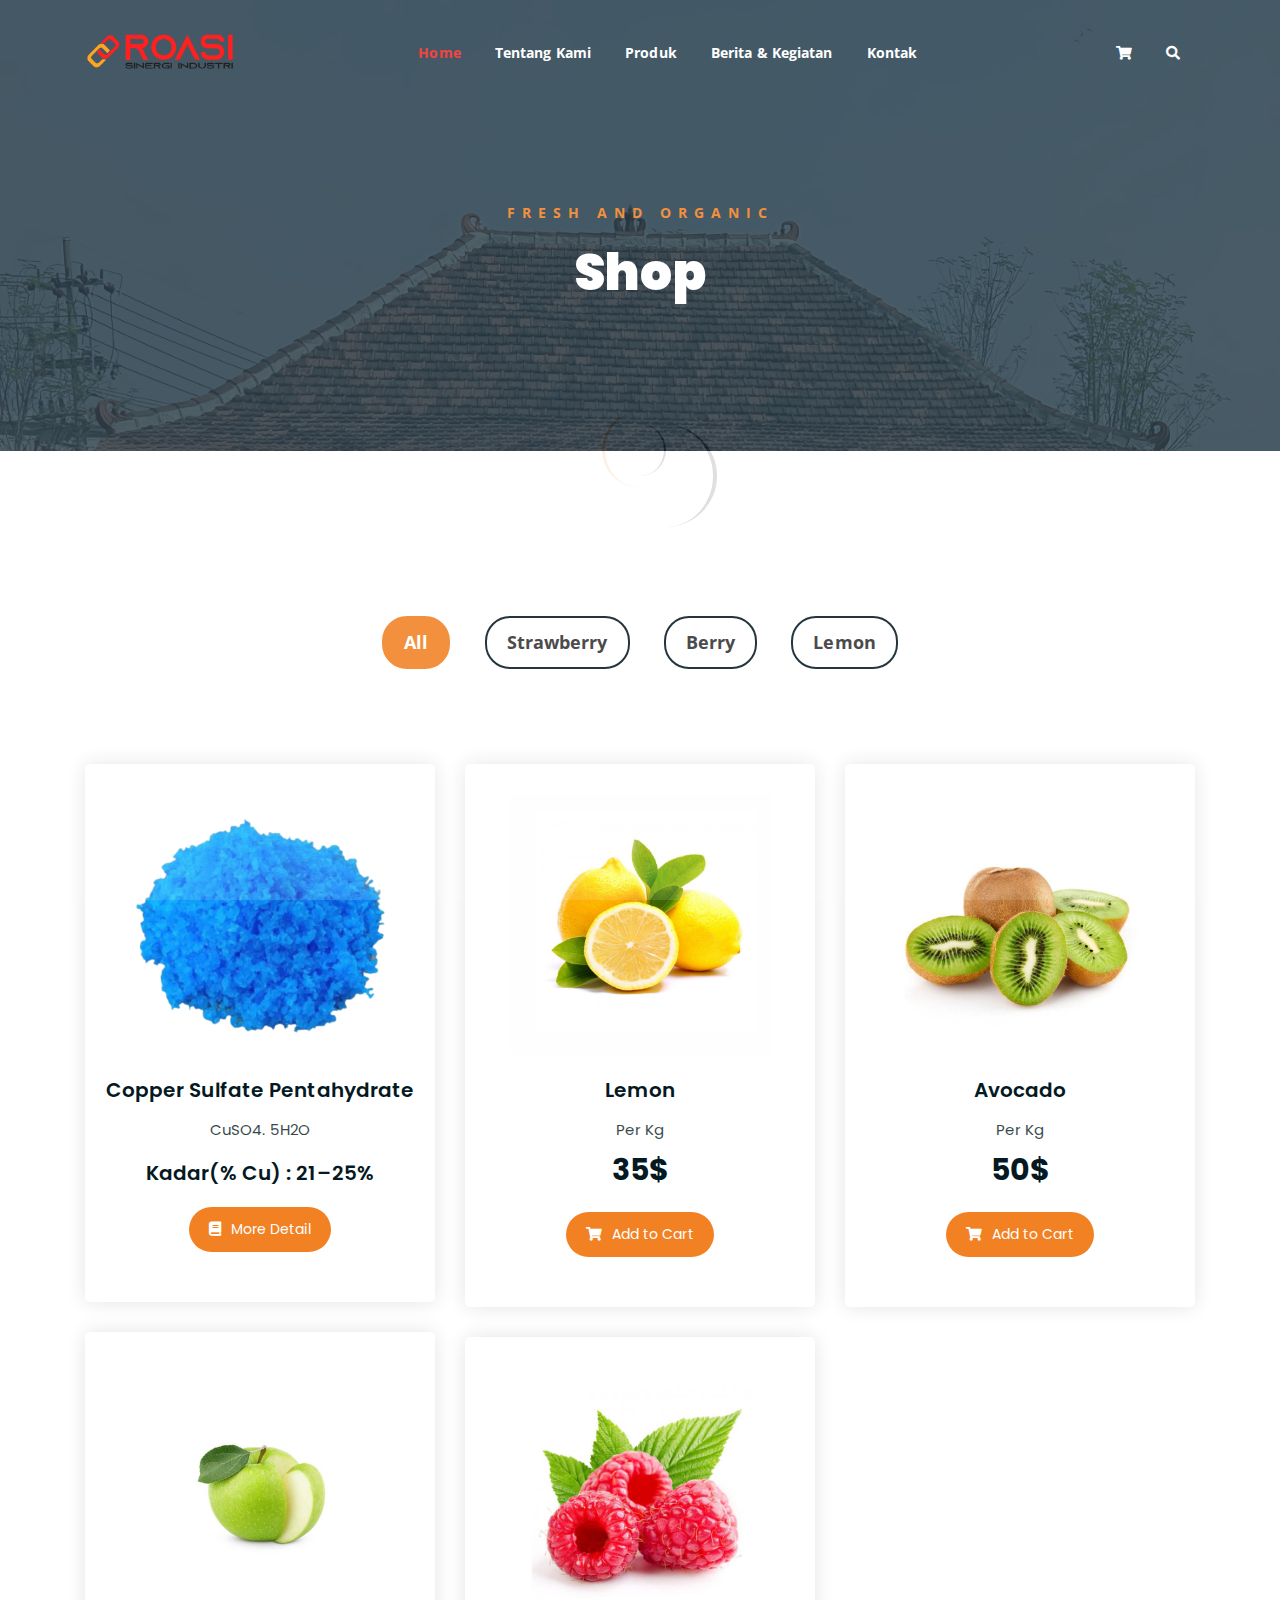
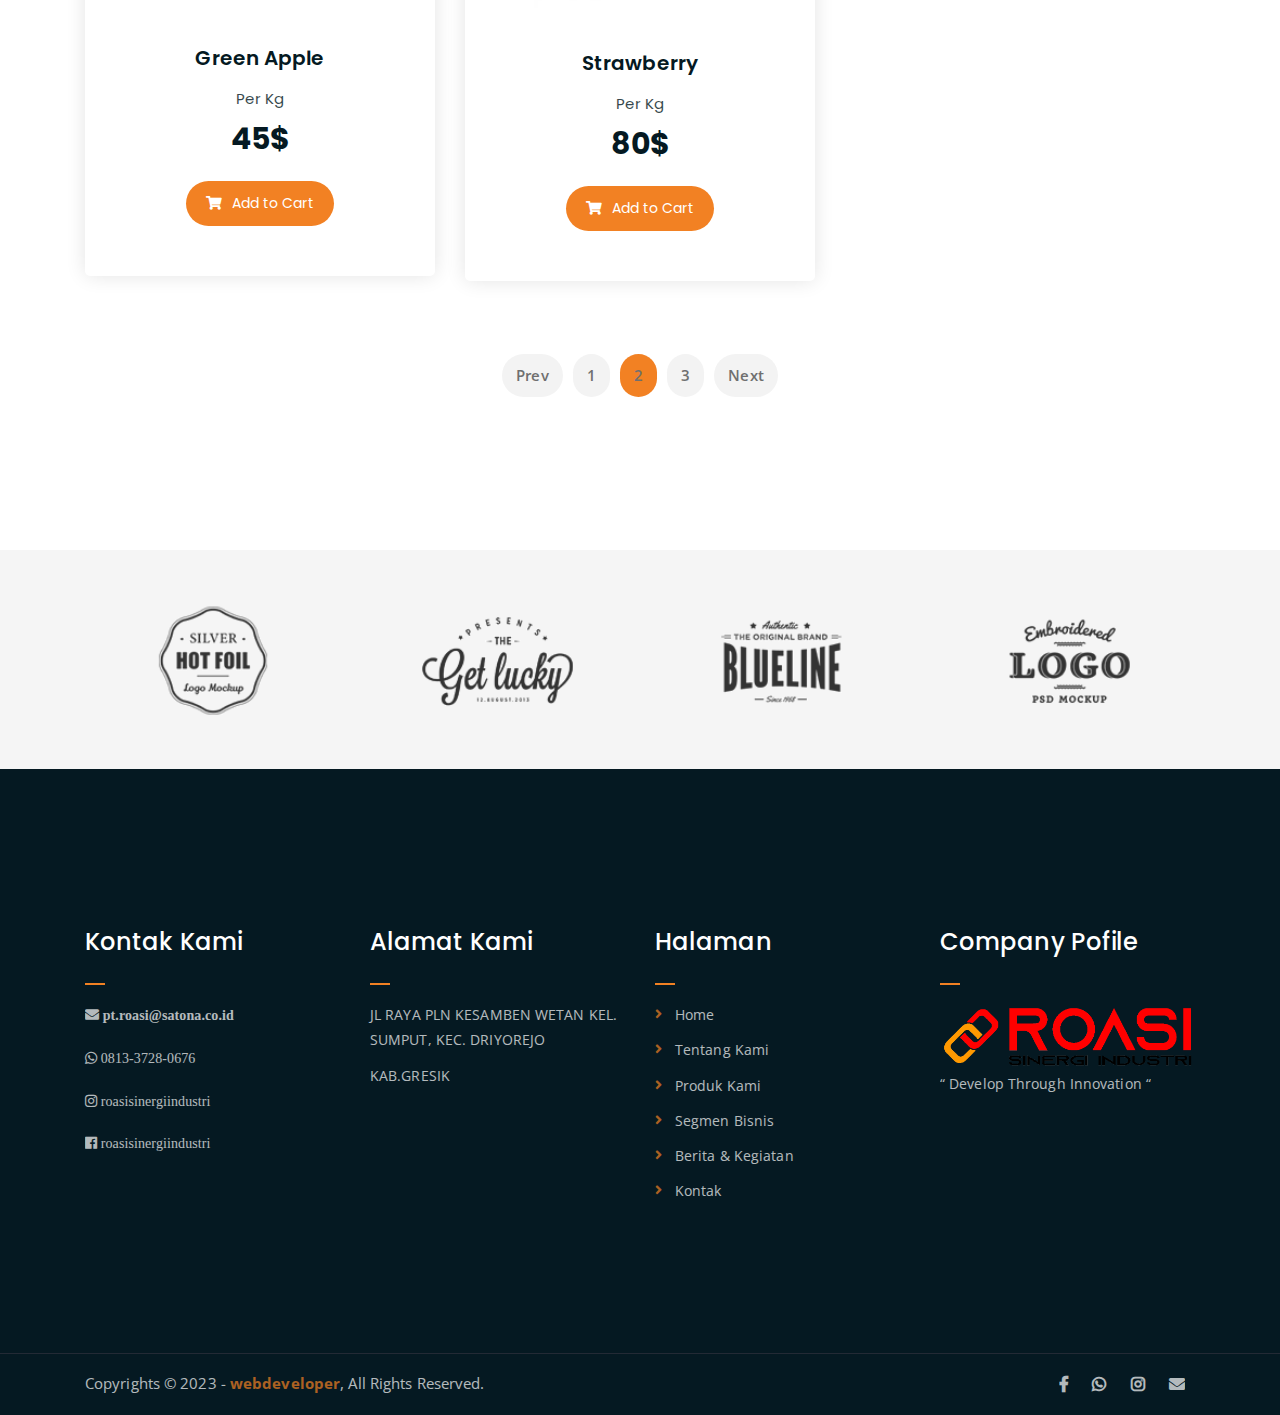
<file: shop.html>
<!DOCTYPE html>
<html lang="en">
  <head>
    <meta charset="UTF-8" />
    <meta http-equiv="X-UA-Compatible" content="IE=edge" />
    <meta name="viewport" content="width=device-width, initial-scale=1" />
    <meta
      name="description"
      content="Responsive Bootstrap4 Shop Template, Created by Imran Hossain from https://imransdesign.com/"
    />

    <!-- title -->
    <title>PT ROASI SINERGI INDUSTRI</title>

    <!-- favicon -->
    <link rel="shortcut icon" type="image/png" href="assets/img/icon.png" />
    <!-- google font -->
    <link
      href="https://fonts.googleapis.com/css?family=Open+Sans:300,400,700"
      rel="stylesheet"
    />
    <link
      href="https://fonts.googleapis.com/css?family=Poppins:400,700&display=swap"
      rel="stylesheet"
    />
    <!-- fontawesome -->
    <link rel="stylesheet" href="assets/css/all.min.css" />
    <!-- bootstrap -->
    <link rel="stylesheet" href="assets/bootstrap/css/bootstrap.min.css" />
    <!-- owl carousel -->
    <link rel="stylesheet" href="assets/css/owl.carousel.css" />
    <!-- magnific popup -->
    <link rel="stylesheet" href="assets/css/magnific-popup.css" />
    <!-- animate css -->
    <link rel="stylesheet" href="assets/css/animate.css" />
    <!-- mean menu css -->
    <link rel="stylesheet" href="assets/css/meanmenu.min.css" />
    <!-- main style -->
    <link rel="stylesheet" href="assets/css/main.css" />
    <!-- responsive -->
    <link rel="stylesheet" href="assets/css/responsive.css" />
  </head>
  <body>
    <!--PreLoader-->
    <div class="loader">
      <div class="loader-inner">
        <div class="circle"></div>
      </div>
    </div>
    <!--PreLoader Ends-->

    <!-- header -->
    <div class="top-header-area" id="sticker">
      <div class="container">
        <div class="row">
          <div class="col-lg-12 col-sm-12 text-center">
            <div class="main-menu-wrap">
              <!-- logo -->
              <div class="site-logo">
                <a href="index.html">
                  <img src="assets/img/logoroasi.png" alt="" />
                </a>
              </div>
              <!-- logo -->

              <!-- menu start -->
              <nav class="main-menu">
                <ul>
                  <li class="current-list-item">
                    <a href="index.html">Home</a>
                    <!--<ul class="sub-menu">
                      <li><a>Static Home</a></li>
                    </ul>-->
                  </li>
                  <li><a href="about.html">Tentang Kami</a></li>
                  <li>
                    <a href="shop.html">Produk</a>
                    <!--<ul class="sub-menu">
                      <li><a href="404.html">404 page</a></li>
                      <li><a href="about.html">Tentang Kami</a></li>
                      <li><a href="cart.html">Cart</a></li>
                      <li><a href="checkout.html">Check Out</a></li>
                      <li><a href="contact.html">Contact</a></li>
                      <li><a href="news.html">News</a></li>
                      <li><a href="shop.html">Shop</a></li>
                    </ul>-->
                  </li>
                  <!-- <li>
                    <a href="segmen.html">Segmen Bisnis</a>
                    <ul class="sub-menu">
                      <li><a href="news.html">News</a></li>
                      <li><a href="single-news.html">Single News</a></li>
                    </ul>
                  </li> -->
                  <li>
                    <a href="berita.html">Berita & Kegiatan</a>
                  </li>

                  <li><a href="contact.html">Kontak</a></li>
                  <!--<li>
                    <a href="shop.html">Shop</a>
                    <ul class="sub-menu">
                      <li><a href="shop.html">Shop</a></li>
                      <li><a href="checkout.html">Check Out</a></li>
                      <li><a href="single-product.html">Single Product</a></li>
                      <li><a href="cart.html">Cart</a></li>
                    </ul>
                  </li>-->
                  <li>
                    <div class="header-icons">
                      <a class="shopping-cart" href="cart.html"
                        ><i class="fas fa-shopping-cart"></i
                      ></a>
                      <a class="mobile-hide search-bar-icon" href="#"
                        ><i class="fas fa-search"></i
                      ></a>
                    </div>
                  </li>
                </ul>
              </nav>
              <a class="mobile-show search-bar-icon" href="#"
                ><i class="fas fa-search"></i
              ></a>
              <div class="mobile-menu"></div>
              <!-- menu end -->
            </div>
          </div>
        </div>
      </div>
    </div>
    <!-- end header -->

    <!-- search area -->
    <div class="search-area">
      <div class="container">
        <div class="row">
          <div class="col-lg-12">
            <span class="close-btn"><i class="fas fa-window-close"></i></span>
            <div class="search-bar">
              <div class="search-bar-tablecell">
                <h3>Search For:</h3>
                <input type="text" placeholder="Keywords" />
                <button type="submit">
                  Search <i class="fas fa-search"></i>
                </button>
              </div>
            </div>
          </div>
        </div>
      </div>
    </div>
    <!-- end search arewa -->

    <!-- breadcrumb-section -->
    <div class="breadcrumb-section breadcrumb-bg">
      <div class="container">
        <div class="row">
          <div class="col-lg-8 offset-lg-2 text-center">
            <div class="breadcrumb-text">
              <p>Fresh and Organic</p>
              <h1>Shop</h1>
            </div>
          </div>
        </div>
      </div>
    </div>
    <!-- end breadcrumb section -->

    <!-- products -->
    <div class="product-section mt-150 mb-150">
      <div class="container">
        <div class="row">
          <div class="col-md-12">
            <div class="product-filters">
              <ul>
                <li class="active" data-filter="*">All</li>
                <li data-filter=".strawberry">Strawberry</li>
                <li data-filter=".berry">Berry</li>
                <li data-filter=".lemon">Lemon</li>
              </ul>
            </div>
          </div>
        </div>

        <div class="row product-lists">
          <div class="col-lg-4 col-md-6 text-center">
            <div class="single-product-item">
              <div class="product-image">
                <a href="single-product.html"
                  ><img src="assets/img/products/COPPER.png" alt=""
                /></a>
              </div>
              <h3>Copper Sulfate Pentahydrate</h3>
              <p class="product-price">
                <span>CuSO4. 5H2O</span>
				<h3>Kadar(% Cu) : 21–25%</h3>
              </p>
              <a href="shop.html" class="cart-btn"
			  ><i class="fas fa-book"></i> More Detail</a
              >
            </div>
          </div>
          <div class="col-lg-4 col-md-6 text-center lemon">
            <div class="single-product-item">
              <div class="product-image">
                <a href="single-product.html"
                  ><img src="assets/img/products/product-img-3.jpg" alt=""
                /></a>
              </div>
              <h3>Lemon</h3>
              <p class="product-price"><span>Per Kg</span> 35$</p>
              <a href="cart.html" class="cart-btn"
                ><i class="fas fa-shopping-cart"></i> Add to Cart</a
              >
            </div>
          </div>
          <div class="col-lg-4 col-md-6 text-center">
            <div class="single-product-item">
              <div class="product-image">
                <a href="single-product.html"
                  ><img src="assets/img/products/product-img-4.jpg" alt=""
                /></a>
              </div>
              <h3>Avocado</h3>
              <p class="product-price"><span>Per Kg</span> 50$</p>
              <a href="cart.html" class="cart-btn"
                ><i class="fas fa-shopping-cart"></i> Add to Cart</a
              >
            </div>
          </div>
          <div class="col-lg-4 col-md-6 text-center">
            <div class="single-product-item">
              <div class="product-image">
                <a href="single-product.html"
                  ><img src="assets/img/products/product-img-5.jpg" alt=""
                /></a>
              </div>
              <h3>Green Apple</h3>
              <p class="product-price"><span>Per Kg</span> 45$</p>
              <a href="cart.html" class="cart-btn"
                ><i class="fas fa-shopping-cart"></i> Add to Cart</a
              >
            </div>
          </div>
          <div class="col-lg-4 col-md-6 text-center strawberry">
            <div class="single-product-item">
              <div class="product-image">
                <a href="single-product.html"
                  ><img src="assets/img/products/product-img-6.jpg" alt=""
                /></a>
              </div>
              <h3>Strawberry</h3>
              <p class="product-price"><span>Per Kg</span> 80$</p>
              <a href="cart.html" class="cart-btn"
                ><i class="fas fa-shopping-cart"></i> Add to Cart</a
              >
            </div>
          </div>
        </div>

        <div class="row">
          <div class="col-lg-12 text-center">
            <div class="pagination-wrap">
              <ul>
                <li><a href="#">Prev</a></li>
                <li><a href="#">1</a></li>
                <li><a class="active" href="#">2</a></li>
                <li><a href="#">3</a></li>
                <li><a href="#">Next</a></li>
              </ul>
            </div>
          </div>
        </div>
      </div>
    </div>
    <!-- end products -->

    <!-- logo carousel -->
    <div class="logo-carousel-section">
      <div class="container">
        <div class="row">
          <div class="col-lg-12">
            <div class="logo-carousel-inner">
              <div class="single-logo-item">
                <img src="assets/img/company-logos/1.png" alt="" />
              </div>
              <div class="single-logo-item">
                <img src="assets/img/company-logos/2.png" alt="" />
              </div>
              <div class="single-logo-item">
                <img src="assets/img/company-logos/3.png" alt="" />
              </div>
              <div class="single-logo-item">
                <img src="assets/img/company-logos/4.png" alt="" />
              </div>
              <div class="single-logo-item">
                <img src="assets/img/company-logos/5.png" alt="" />
              </div>
            </div>
          </div>
        </div>
      </div>
    </div>
    <!-- end logo carousel -->

    <!-- footer -->
    <div class="footer-area">
      <div class="container">
        <div class="row">
          <div class="col-lg-3 col-md-6">
            <div class="footer-box about-widget">
              <h2 class="widget-title">Kontak Kami</h2>
              <p><i class="fa fa-envelope">  pt.roasi@satona.co.id</i></p>
              <p><i class="fab fa-whatsapp">  0813-3728-0676</i></p>
              <p><i class="fab fa-instagram">  roasisinergiindustri</i></p>
              <p><i class="fab fa-facebook">  roasisinergiindustri</i></p>
            </div>
          </div>
          <div class="col-lg-3 col-md-6">
            <div class="footer-box get-in-touch">
              <h2 class="widget-title">Alamat Kami</h2>
              <ul>
                <li>JL RAYA PLN KESAMBEN WETAN
					KEL. SUMPUT, KEC. DRIYOREJO</li>
          <li>KAB.GRESIK</li>
              </ul>
            </div>
          </div>
          <div class="col-lg-3 col-md-6">
            <div class="footer-box pages">
              <h2 class="widget-title">Halaman</h2>
              <ul>
                <li><a href="index.html">Home</a></li>
                <li><a href="about.html">Tentang Kami</a></li>
                <li><a href="shop.html">Produk Kami</a></li>
                <li><a href="segmen.html">Segmen Bisnis</a></li>
                <li><a href="berita.html">Berita & Kegiatan</a></li>
                <li><a href="contact.html">Kontak</a></li>
              </ul>
            </div>
          </div>
          <div class="col-lg-3 col-md-6">
             <!-- logo -->
             <div class="site-logo">
            </div>

            <!-- logo -->
            <div class="footer-box subscribe">
              <h2 class="widget-title">Company Pofile</h2>
              <a href="index.html">
                <img src="assets/img/logoroasi.png" alt="" />
              </a>
              <p>“ Develop Through Innovation “</p>
              <!-- <form action="index.html">
                <input type="email" placeholder="Email" />
                <button type="submit">
                  <i class="fas fa-paper-plane"></i>
                </button> -->
              </form>
            </div>
          </div>
        </div>
      </div>
    </div>
    <!-- end footer -->

    <!-- copyright -->
    <div class="copyright">
      <div class="container">
        <div class="row">
          <div class="col-lg-6 col-md-12">
            <p>
              Copyrights &copy; 2023 -
              <a href="index.html">webdeveloper</a>, All Rights
              Reserved.
            </p>
          </div>
          <div class="col-lg-6 text-right col-md-12">
            <div class="social-icons">
              <ul>
                <li>
                  <a href="contact.html" target="_blank"
                    ><i class="fab fa-facebook-f"></i
                  ></a>
                </li>
                <li>
                  <a href="contact.html" target="_blank"
                  ><i class="fab fa-whatsapp"></i></a>
                </li>
                <li>
                  <a href="https://instagram.com/roasisinergiindustri?igshid=MmU2YjMzNjRlOQ==" target="_blank"
                    ><i class="fab fa-instagram"></i
                  ></a>
                </li>
                <li>
                  <a href="contact.html" target="_blank"
                    ><i class="fa fa-envelope"></i
                  ></a>
                </li>
              </ul>
            </div>
          </div>
        </div>
      </div>
    </div>
    <!-- end copyright -->

    <!-- jquery -->
    <script src="assets/js/jquery-1.11.3.min.js"></script>
    <!-- bootstrap -->
    <script src="assets/bootstrap/js/bootstrap.min.js"></script>
    <!-- count down -->
    <script src="assets/js/jquery.countdown.js"></script>
    <!-- isotope -->
    <script src="assets/js/jquery.isotope-3.0.6.min.js"></script>
    <!-- waypoints -->
    <script src="assets/js/waypoints.js"></script>
    <!-- owl carousel -->
    <script src="assets/js/owl.carousel.min.js"></script>
    <!-- magnific popup -->
    <script src="assets/js/jquery.magnific-popup.min.js"></script>
    <!-- mean menu -->
    <script src="assets/js/jquery.meanmenu.min.js"></script>
    <!-- sticker js -->
    <script src="assets/js/sticker.js"></script>
    <!-- main js -->
    <script src="assets/js/main.js"></script>
  </body>
</html>
</file>
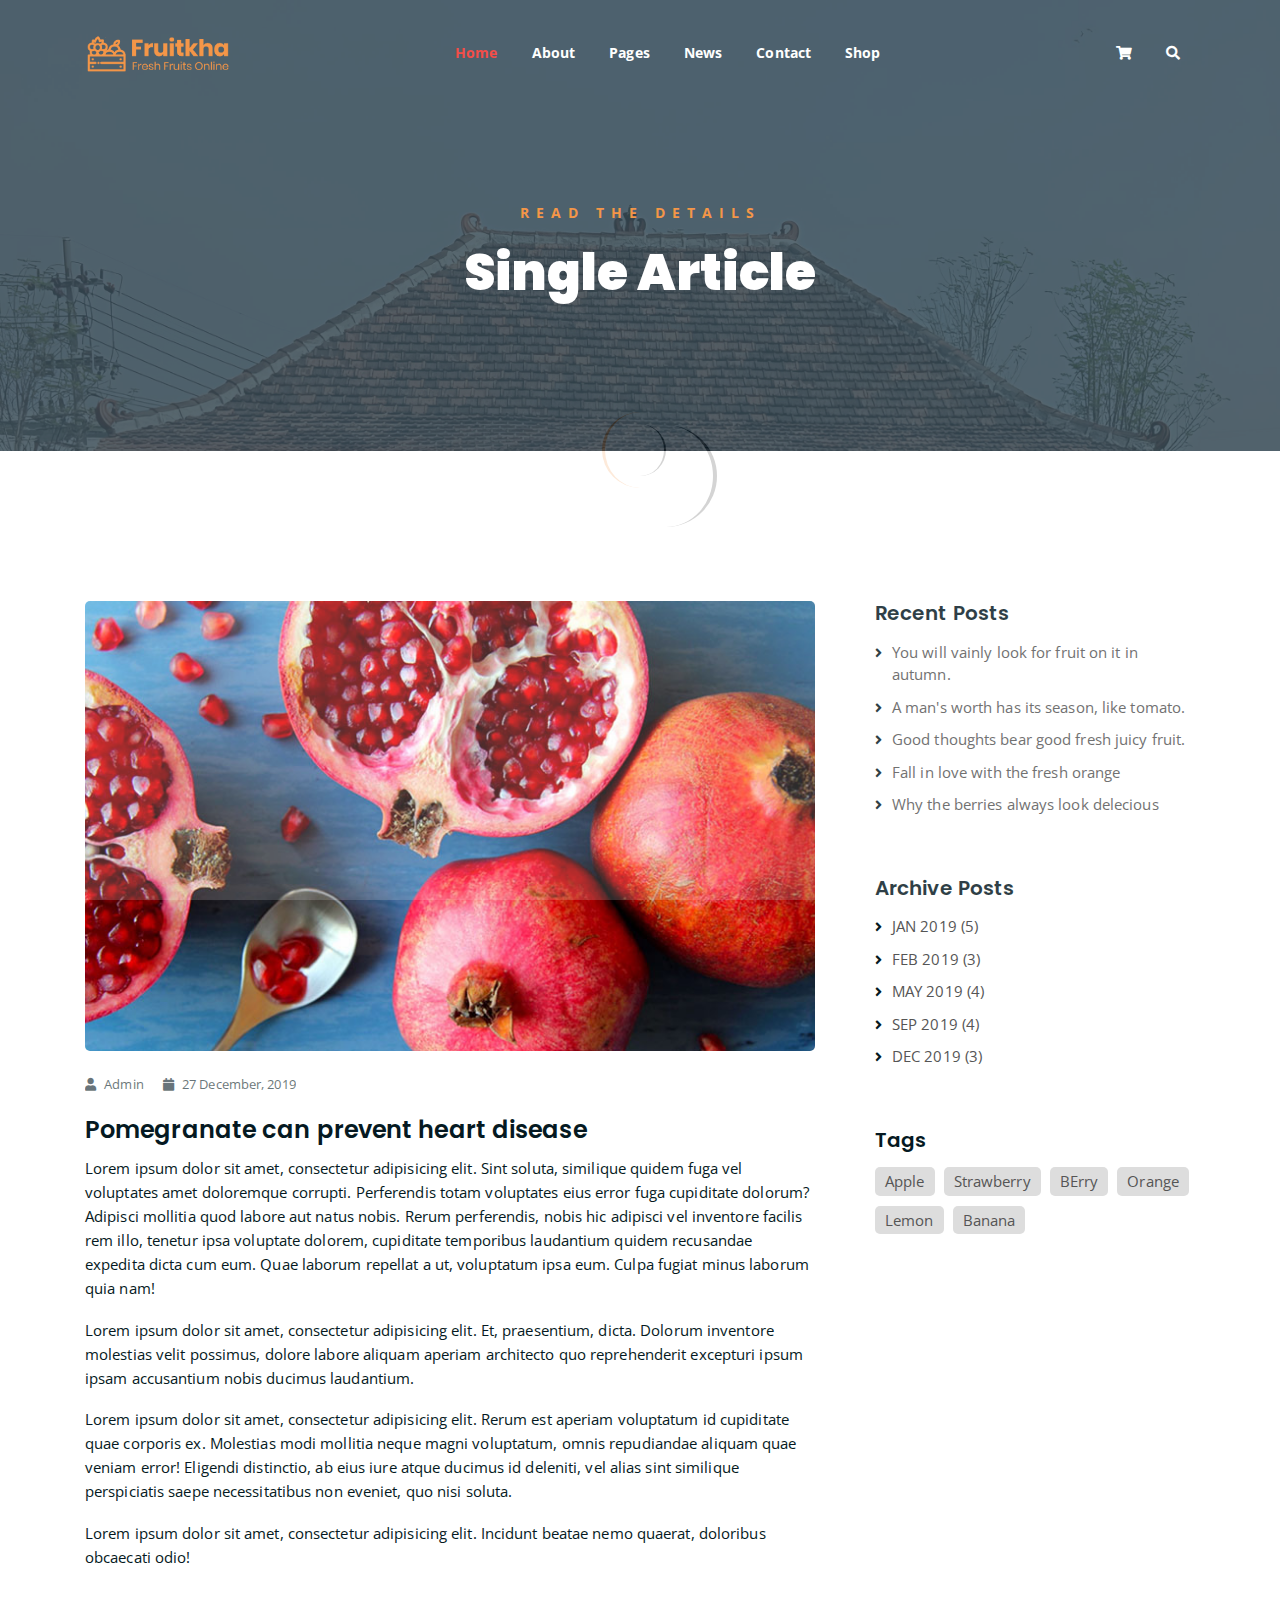
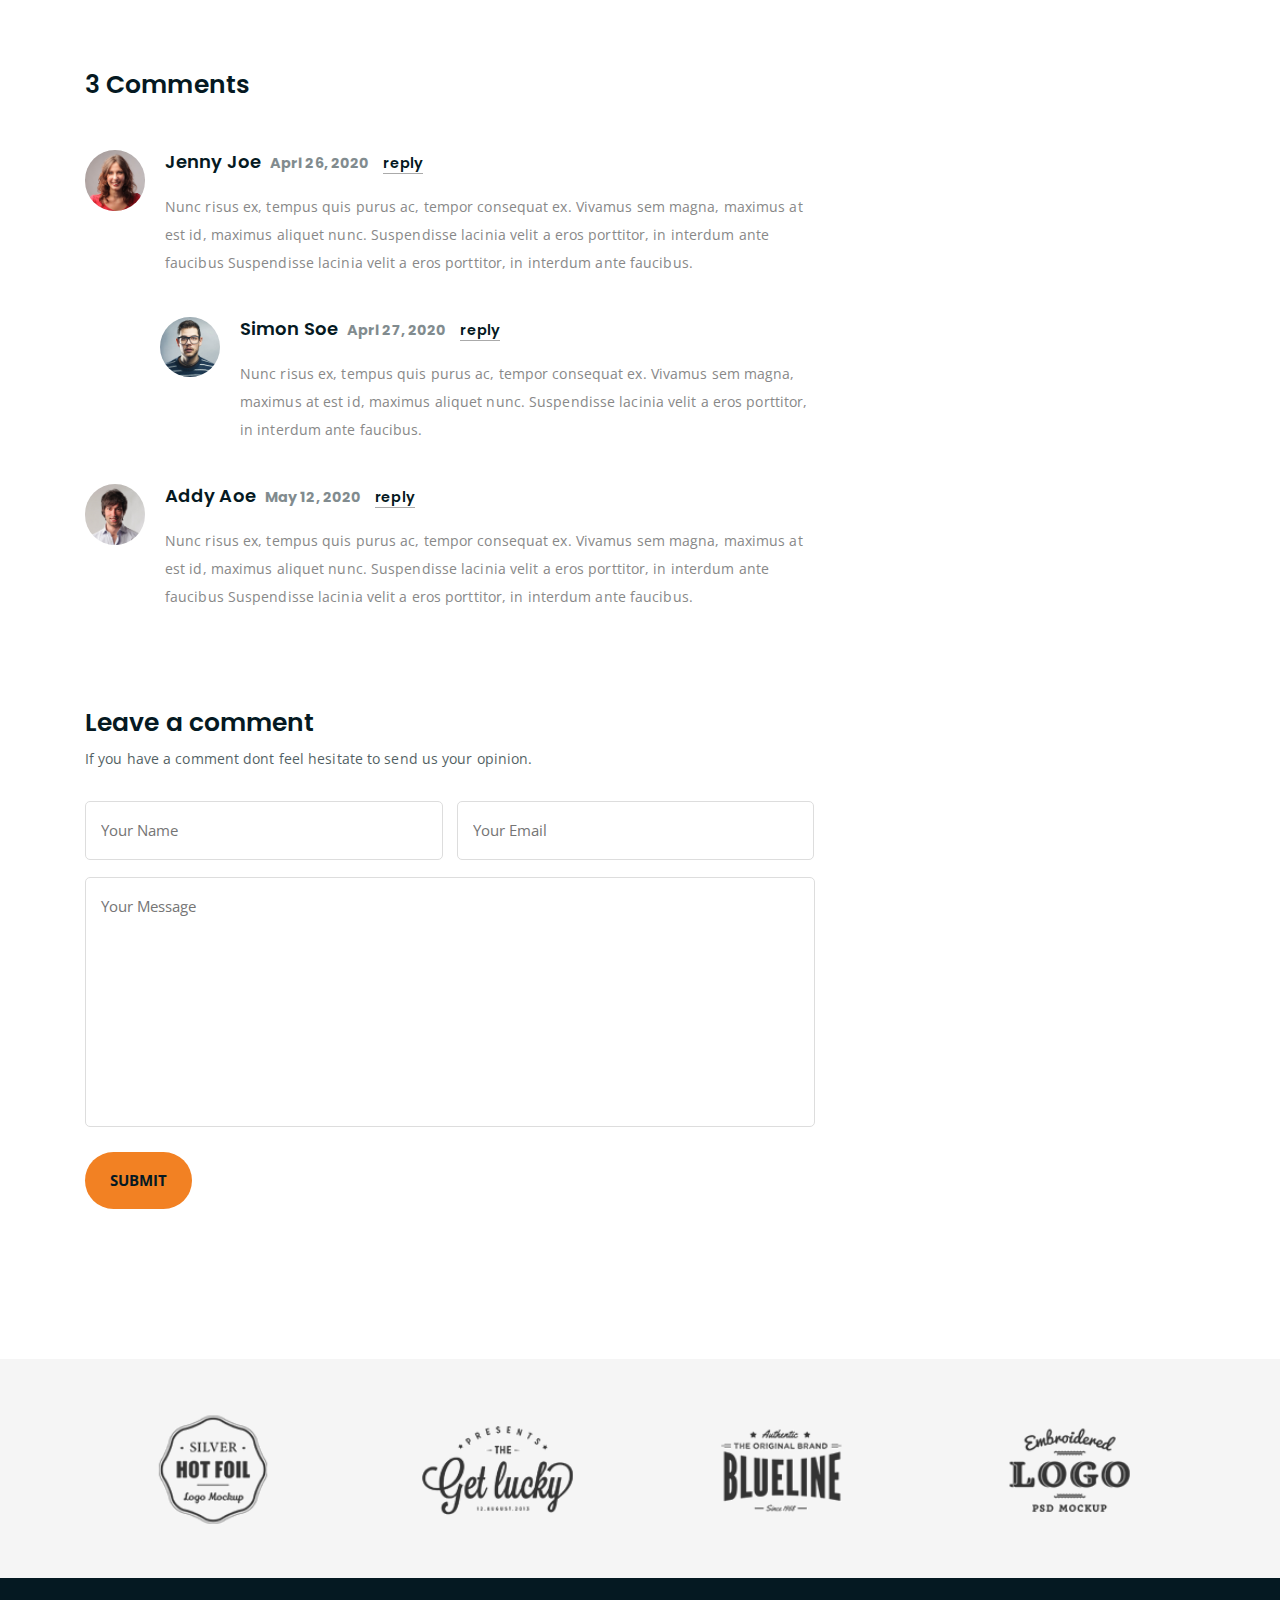
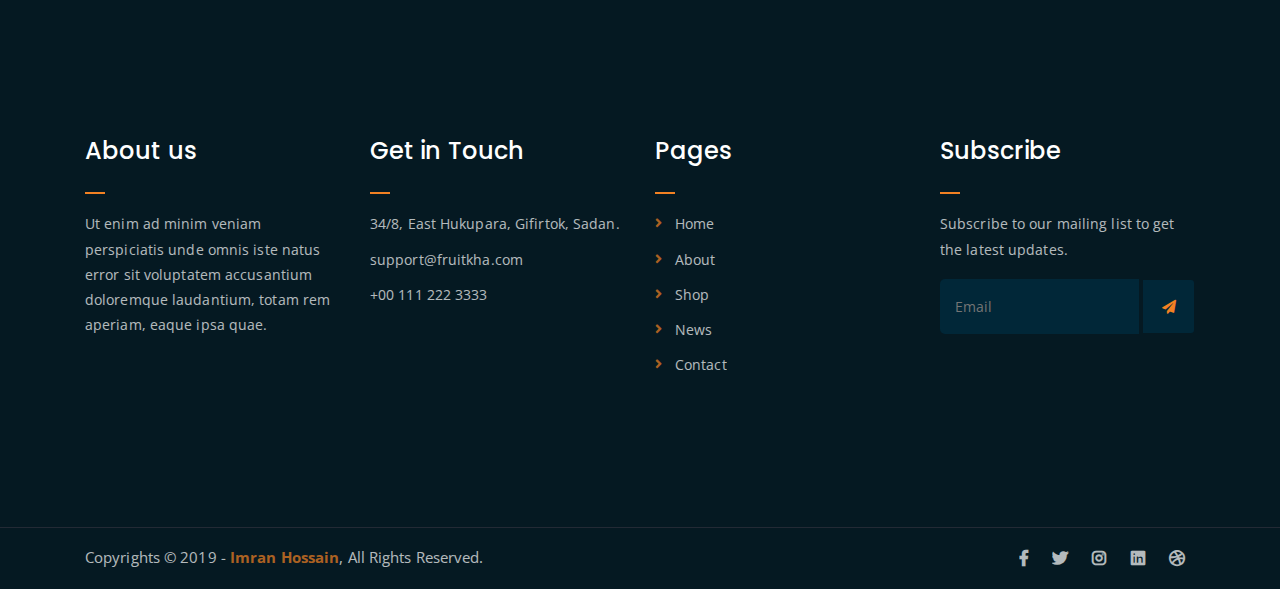
<file: single-news.html>
<!DOCTYPE html>
<html lang="en">
<head>
	<meta charset="UTF-8">
	<meta http-equiv="X-UA-Compatible" content="IE=edge">
	<meta name="viewport" content="width=device-width, initial-scale=1">
	<meta name="description" content="Responsive Bootstrap4 Shop Template, Created by Imran Hossain from https://imransdesign.com/">

	<!-- title -->
	<title>Single News</title>

	<!-- favicon -->
	<link rel="shortcut icon" type="image/png" href="assets/img/favicon.png">
	<!-- google font -->
	<link href="https://fonts.googleapis.com/css?family=Open+Sans:300,400,700" rel="stylesheet">
	<link href="https://fonts.googleapis.com/css?family=Poppins:400,700&display=swap" rel="stylesheet">
	<!-- fontawesome -->
	<link rel="stylesheet" href="assets/css/all.min.css">
	<!-- bootstrap -->
	<link rel="stylesheet" href="assets/bootstrap/css/bootstrap.min.css">
	<!-- owl carousel -->
	<link rel="stylesheet" href="assets/css/owl.carousel.css">
	<!-- magnific popup -->
	<link rel="stylesheet" href="assets/css/magnific-popup.css">
	<!-- animate css -->
	<link rel="stylesheet" href="assets/css/animate.css">
	<!-- mean menu css -->
	<link rel="stylesheet" href="assets/css/meanmenu.min.css">
	<!-- main style -->
	<link rel="stylesheet" href="assets/css/main.css">
	<!-- responsive -->
	<link rel="stylesheet" href="assets/css/responsive.css">

</head>
<body>
	
	<!--PreLoader-->
    <div class="loader">
        <div class="loader-inner">
            <div class="circle"></div>
        </div>
    </div>
    <!--PreLoader Ends-->
	
	<!-- header -->
	<div class="top-header-area" id="sticker">
		<div class="container">
			<div class="row">
				<div class="col-lg-12 col-sm-12 text-center">
					<div class="main-menu-wrap">
						<!-- logo -->
						<div class="site-logo">
							<a href="index.html">
								<img src="assets/img/logo.png" alt="">
							</a>
						</div>
						<!-- logo -->

						<!-- menu start -->
						<nav class="main-menu">
							<ul>
								<li class="current-list-item"><a href="#">Home</a>
									<ul class="sub-menu">
										<li><a href="index.html">Static Home</a></li>
										<li><a href="index_2.html">Slider Home</a></li>
									</ul>
								</li>
								<li><a href="about.html">About</a></li>
								<li><a href="#">Pages</a>
									<ul class="sub-menu">
										<li><a href="404.html">404 page</a></li>
										<li><a href="about.html">About</a></li>
										<li><a href="cart.html">Cart</a></li>
										<li><a href="checkout.html">Check Out</a></li>
										<li><a href="contact.html">Contact</a></li>
										<li><a href="news.html">News</a></li>
										<li><a href="shop.html">Shop</a></li>
									</ul>
								</li>
								<li><a href="news.html">News</a>
									<ul class="sub-menu">
										<li><a href="news.html">News</a></li>
										<li><a href="single-news.html">Single News</a></li>
									</ul>
								</li>
								<li><a href="contact.html">Contact</a></li>
								<li><a href="shop.html">Shop</a>
									<ul class="sub-menu">
										<li><a href="shop.html">Shop</a></li>
										<li><a href="checkout.html">Check Out</a></li>
										<li><a href="single-product.html">Single Product</a></li>
										<li><a href="cart.html">Cart</a></li>
									</ul>
								</li>
								<li>
									<div class="header-icons">
										<a class="shopping-cart" href="cart.html"><i class="fas fa-shopping-cart"></i></a>
										<a class="mobile-hide search-bar-icon" href="#"><i class="fas fa-search"></i></a>
									</div>
								</li>
							</ul>
						</nav>
						<a class="mobile-show search-bar-icon" href="#"><i class="fas fa-search"></i></a>
						<div class="mobile-menu"></div>
						<!-- menu end -->
					</div>
				</div>
			</div>
		</div>
	</div>
	<!-- end header -->

	<!-- search area -->
	<div class="search-area">
		<div class="container">
			<div class="row">
				<div class="col-lg-12">
					<span class="close-btn"><i class="fas fa-window-close"></i></span>
					<div class="search-bar">
						<div class="search-bar-tablecell">
							<h3>Search For:</h3>
							<input type="text" placeholder="Keywords">
							<button type="submit">Search <i class="fas fa-search"></i></button>
						</div>
					</div>
				</div>
			</div>
		</div>
	</div>
	<!-- end search arewa -->
	
	<!-- breadcrumb-section -->
	<div class="breadcrumb-section breadcrumb-bg">
		<div class="container">
			<div class="row">
				<div class="col-lg-8 offset-lg-2 text-center">
					<div class="breadcrumb-text">
						<p>Read the Details</p>
						<h1>Single Article</h1>
					</div>
				</div>
			</div>
		</div>
	</div>
	<!-- end breadcrumb section -->
	
	<!-- single article section -->
	<div class="mt-150 mb-150">
		<div class="container">
			<div class="row">
				<div class="col-lg-8">
					<div class="single-article-section">
						<div class="single-article-text">
							<div class="single-artcile-bg"></div>
							<p class="blog-meta">
								<span class="author"><i class="fas fa-user"></i> Admin</span>
								<span class="date"><i class="fas fa-calendar"></i> 27 December, 2019</span>
							</p>
							<h2>Pomegranate can prevent heart disease</h2>
							<p>Lorem ipsum dolor sit amet, consectetur adipisicing elit. Sint soluta, similique quidem fuga vel voluptates amet doloremque corrupti. Perferendis totam voluptates eius error fuga cupiditate dolorum? Adipisci mollitia quod labore aut natus nobis. Rerum perferendis, nobis hic adipisci vel inventore facilis rem illo, tenetur ipsa voluptate dolorem, cupiditate temporibus laudantium quidem recusandae expedita dicta cum eum. Quae laborum repellat a ut, voluptatum ipsa eum. Culpa fugiat minus laborum quia nam!</p>
							<p>Lorem ipsum dolor sit amet, consectetur adipisicing elit. Et, praesentium, dicta. Dolorum inventore molestias velit possimus, dolore labore aliquam aperiam architecto quo reprehenderit excepturi ipsum ipsam accusantium nobis ducimus laudantium.</p>
							<p>Lorem ipsum dolor sit amet, consectetur adipisicing elit. Rerum est aperiam voluptatum id cupiditate quae corporis ex. Molestias modi mollitia neque magni voluptatum, omnis repudiandae aliquam quae veniam error! Eligendi distinctio, ab eius iure atque ducimus id deleniti, vel alias sint similique perspiciatis saepe necessitatibus non eveniet, quo nisi soluta.</p>
							<p>Lorem ipsum dolor sit amet, consectetur adipisicing elit. Incidunt beatae nemo quaerat, doloribus obcaecati odio!</p>
						</div>

						<div class="comments-list-wrap">
							<h3 class="comment-count-title">3 Comments</h3>
							<div class="comment-list">
								<div class="single-comment-body">
									<div class="comment-user-avater">
										<img src="assets/img/avaters/avatar1.png" alt="">
									</div>
									<div class="comment-text-body">
										<h4>Jenny Joe <span class="comment-date">Aprl 26, 2020</span> <a href="#">reply</a></h4>
										<p>Nunc risus ex, tempus quis purus ac, tempor consequat ex. Vivamus sem magna, maximus at est id, maximus aliquet nunc. Suspendisse lacinia velit a eros porttitor, in interdum ante faucibus Suspendisse lacinia velit a eros porttitor, in interdum ante faucibus.</p>
									</div>
									<div class="single-comment-body child">
										<div class="comment-user-avater">
											<img src="assets/img/avaters/avatar3.png" alt="">
										</div>
										<div class="comment-text-body">
											<h4>Simon Soe <span class="comment-date">Aprl 27, 2020</span> <a href="#">reply</a></h4>
											<p>Nunc risus ex, tempus quis purus ac, tempor consequat ex. Vivamus sem magna, maximus at est id, maximus aliquet nunc. Suspendisse lacinia velit a eros porttitor, in interdum ante faucibus.</p>
										</div>
									</div>
								</div>
								<div class="single-comment-body">
									<div class="comment-user-avater">
										<img src="assets/img/avaters/avatar2.png" alt="">
									</div>
									<div class="comment-text-body">
										<h4>Addy Aoe <span class="comment-date">May 12, 2020</span> <a href="#">reply</a></h4>
										<p>Nunc risus ex, tempus quis purus ac, tempor consequat ex. Vivamus sem magna, maximus at est id, maximus aliquet nunc. Suspendisse lacinia velit a eros porttitor, in interdum ante faucibus Suspendisse lacinia velit a eros porttitor, in interdum ante faucibus.</p>
									</div>
								</div>
							</div>
						</div>

						<div class="comment-template">
							<h4>Leave a comment</h4>
							<p>If you have a comment dont feel hesitate to send us your opinion.</p>
							<form action="index.html">
								<p>
									<input type="text" placeholder="Your Name">
									<input type="email" placeholder="Your Email">
								</p>
								<p><textarea name="comment" id="comment" cols="30" rows="10" placeholder="Your Message"></textarea></p>
								<p><input type="submit" value="Submit"></p>
							</form>
						</div>
					</div>
				</div>
				<div class="col-lg-4">
					<div class="sidebar-section">
						<div class="recent-posts">
							<h4>Recent Posts</h4>
							<ul>
								<li><a href="single-news.html">You will vainly look for fruit on it in autumn.</a></li>
								<li><a href="single-news.html">A man's worth has its season, like tomato.</a></li>
								<li><a href="single-news.html">Good thoughts bear good fresh juicy fruit.</a></li>
								<li><a href="single-news.html">Fall in love with the fresh orange</a></li>
								<li><a href="single-news.html">Why the berries always look delecious</a></li>
							</ul>
						</div>
						<div class="archive-posts">
							<h4>Archive Posts</h4>
							<ul>
								<li><a href="single-news.html">JAN 2019 (5)</a></li>
								<li><a href="single-news.html">FEB 2019 (3)</a></li>
								<li><a href="single-news.html">MAY 2019 (4)</a></li>
								<li><a href="single-news.html">SEP 2019 (4)</a></li>
								<li><a href="single-news.html">DEC 2019 (3)</a></li>
							</ul>
						</div>
						<div class="tag-section">
							<h4>Tags</h4>
							<ul>
								<li><a href="single-news.html">Apple</a></li>
								<li><a href="single-news.html">Strawberry</a></li>
								<li><a href="single-news.html">BErry</a></li>
								<li><a href="single-news.html">Orange</a></li>
								<li><a href="single-news.html">Lemon</a></li>
								<li><a href="single-news.html">Banana</a></li>
							</ul>
						</div>
					</div>
				</div>
			</div>
		</div>
	</div>
	<!-- end single article section -->

	<!-- logo carousel -->
	<div class="logo-carousel-section">
		<div class="container">
			<div class="row">
				<div class="col-lg-12">
					<div class="logo-carousel-inner">
						<div class="single-logo-item">
							<img src="assets/img/company-logos/1.png" alt="">
						</div>
						<div class="single-logo-item">
							<img src="assets/img/company-logos/2.png" alt="">
						</div>
						<div class="single-logo-item">
							<img src="assets/img/company-logos/3.png" alt="">
						</div>
						<div class="single-logo-item">
							<img src="assets/img/company-logos/4.png" alt="">
						</div>
						<div class="single-logo-item">
							<img src="assets/img/company-logos/5.png" alt="">
						</div>
					</div>
				</div>
			</div>
		</div>
	</div>
	<!-- end logo carousel -->

	<!-- footer -->
	<div class="footer-area">
		<div class="container">
			<div class="row">
				<div class="col-lg-3 col-md-6">
					<div class="footer-box about-widget">
						<h2 class="widget-title">About us</h2>
						<p>Ut enim ad minim veniam perspiciatis unde omnis iste natus error sit voluptatem accusantium doloremque laudantium, totam rem aperiam, eaque ipsa quae.</p>
					</div>
				</div>
				<div class="col-lg-3 col-md-6">
					<div class="footer-box get-in-touch">
						<h2 class="widget-title">Get in Touch</h2>
						<ul>
							<li>34/8, East Hukupara, Gifirtok, Sadan.</li>
							<li>support@fruitkha.com</li>
							<li>+00 111 222 3333</li>
						</ul>
					</div>
				</div>
				<div class="col-lg-3 col-md-6">
					<div class="footer-box pages">
						<h2 class="widget-title">Pages</h2>
						<ul>
							<li><a href="index.html">Home</a></li>
							<li><a href="about.html">About</a></li>
							<li><a href="services.html">Shop</a></li>
							<li><a href="news.html">News</a></li>
							<li><a href="contact.html">Contact</a></li>
						</ul>
					</div>
				</div>
				<div class="col-lg-3 col-md-6">
					<div class="footer-box subscribe">
						<h2 class="widget-title">Subscribe</h2>
						<p>Subscribe to our mailing list to get the latest updates.</p>
						<form action="index.html">
							<input type="email" placeholder="Email">
							<button type="submit"><i class="fas fa-paper-plane"></i></button>
						</form>
					</div>
				</div>
			</div>
		</div>
	</div>
	<!-- end footer -->
	
	<!-- copyright -->
	<div class="copyright">
		<div class="container">
			<div class="row">
				<div class="col-lg-6 col-md-12">
					<p>Copyrights &copy; 2019 - <a href="https://imransdesign.com/">Imran Hossain</a>,  All Rights Reserved.</p>
				</div>
				<div class="col-lg-6 text-right col-md-12">
					<div class="social-icons">
						<ul>
							<li><a href="#" target="_blank"><i class="fab fa-facebook-f"></i></a></li>
							<li><a href="#" target="_blank"><i class="fab fa-twitter"></i></a></li>
							<li><a href="#" target="_blank"><i class="fab fa-instagram"></i></a></li>
							<li><a href="#" target="_blank"><i class="fab fa-linkedin"></i></a></li>
							<li><a href="#" target="_blank"><i class="fab fa-dribbble"></i></a></li>
						</ul>
					</div>
				</div>
			</div>
		</div>
	</div>
	<!-- end copyright -->
	
	<!-- jquery -->
	<script src="assets/js/jquery-1.11.3.min.js"></script>
	<!-- bootstrap -->
	<script src="assets/bootstrap/js/bootstrap.min.js"></script>
	<!-- count down -->
	<script src="assets/js/jquery.countdown.js"></script>
	<!-- isotope -->
	<script src="assets/js/jquery.isotope-3.0.6.min.js"></script>
	<!-- waypoints -->
	<script src="assets/js/waypoints.js"></script>
	<!-- owl carousel -->
	<script src="assets/js/owl.carousel.min.js"></script>
	<!-- magnific popup -->
	<script src="assets/js/jquery.magnific-popup.min.js"></script>
	<!-- mean menu -->
	<script src="assets/js/jquery.meanmenu.min.js"></script>
	<!-- sticker js -->
	<script src="assets/js/sticker.js"></script>
	<!-- main js -->
	<script src="assets/js/main.js"></script>

</body>
</html>
</file>
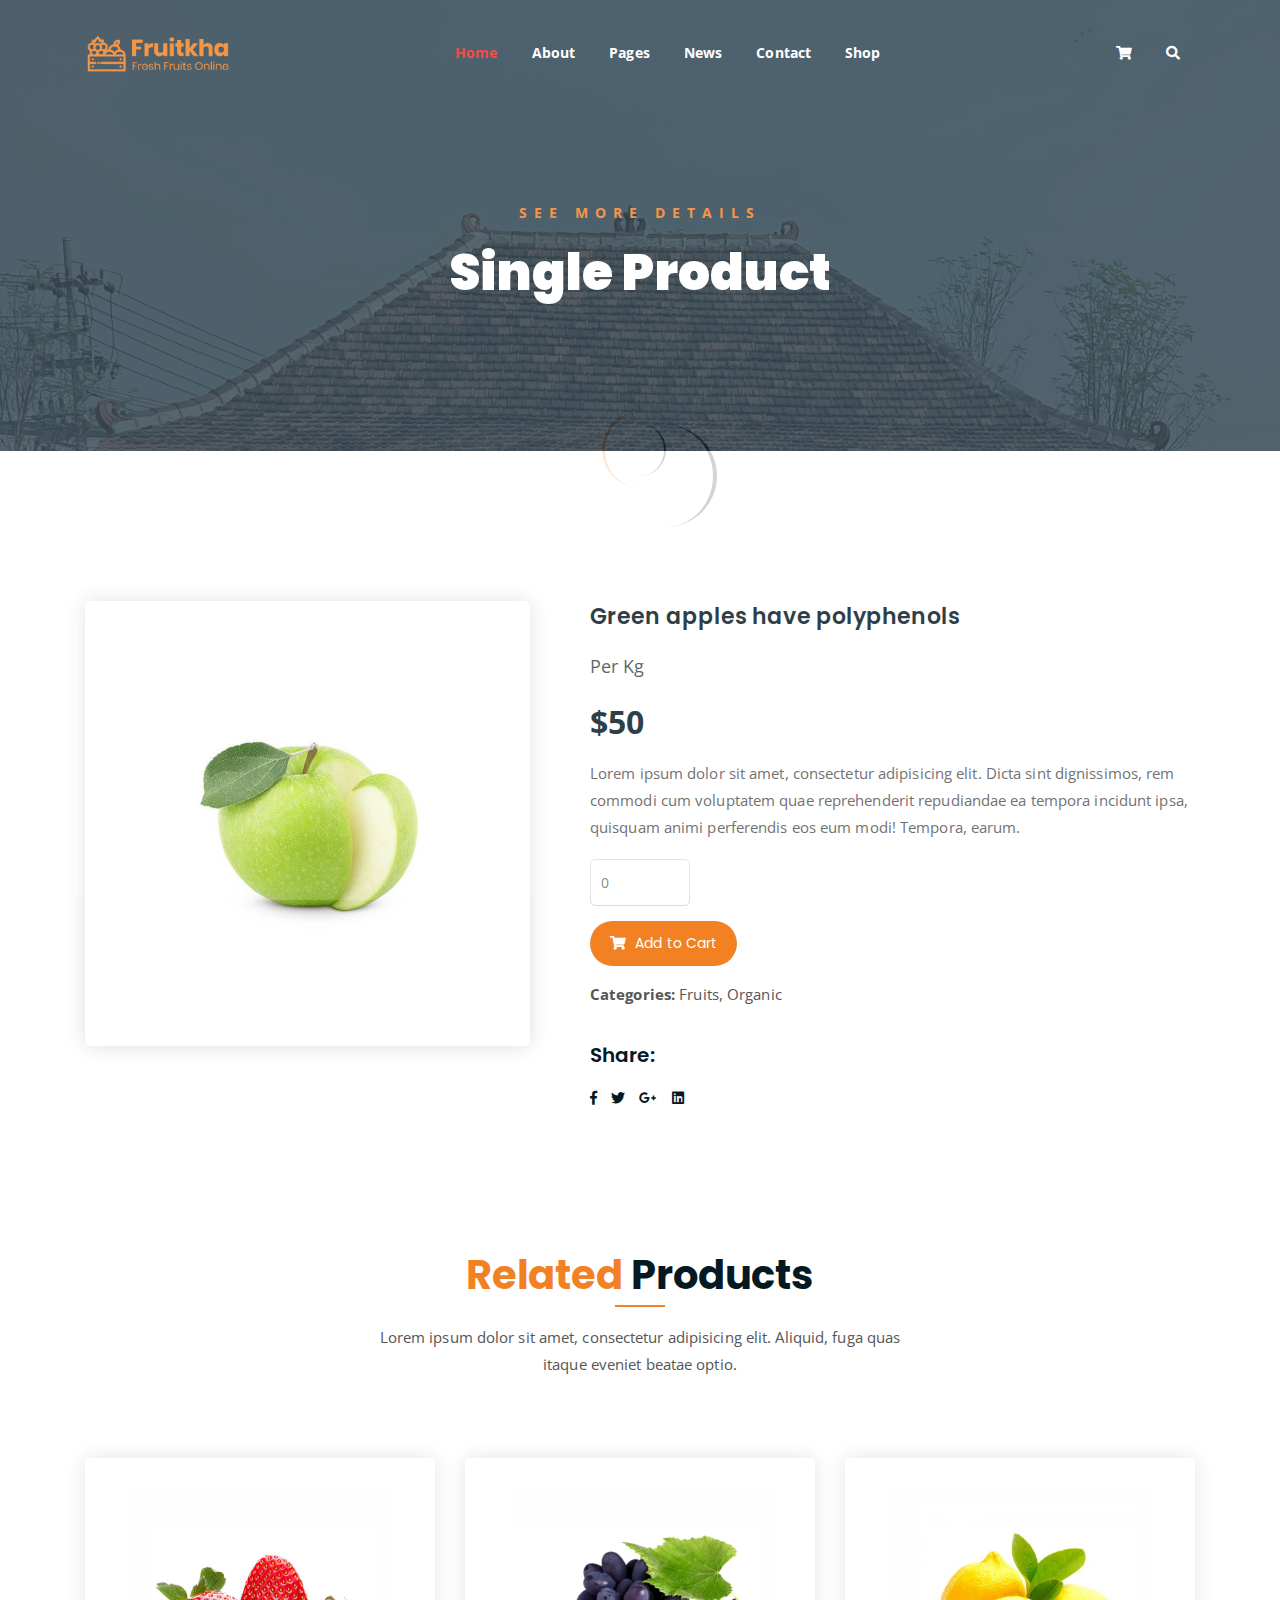
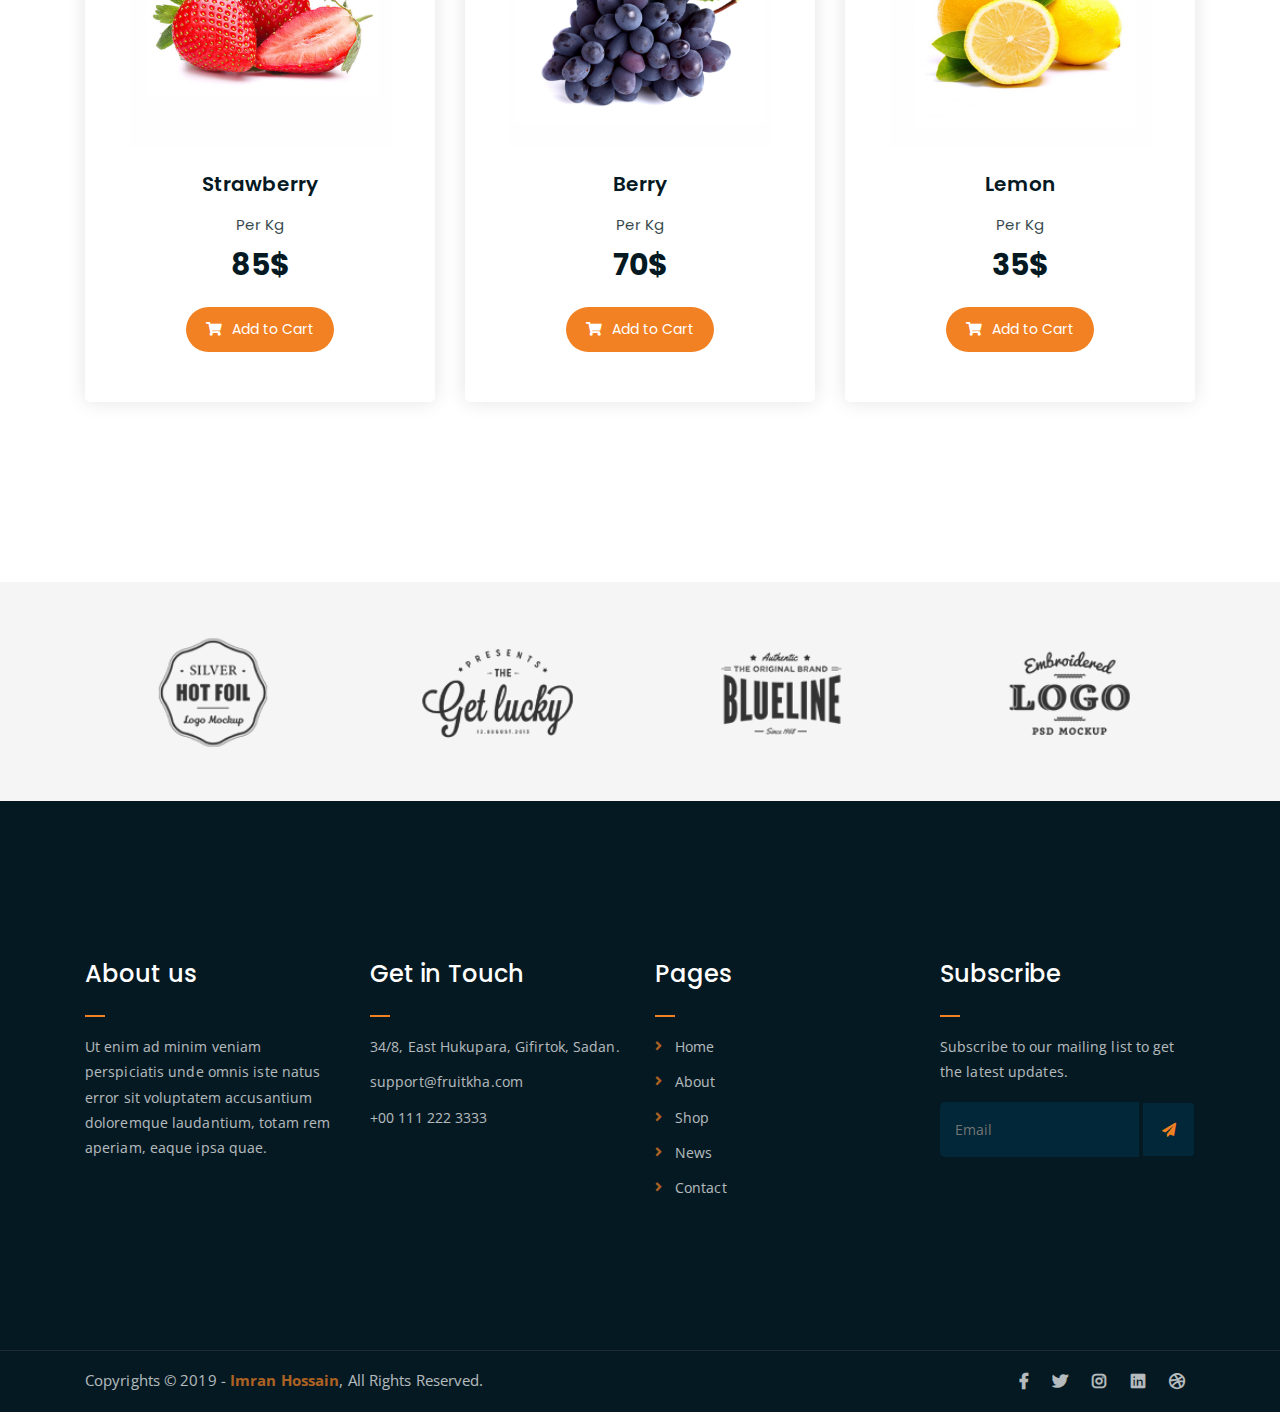
<file: single-product.html>
<!DOCTYPE html>
<html lang="en">
<head>
	<meta charset="UTF-8">
	<meta http-equiv="X-UA-Compatible" content="IE=edge">
	<meta name="viewport" content="width=device-width, initial-scale=1">
	<meta name="description" content="Responsive Bootstrap4 Shop Template, Created by Imran Hossain from https://imransdesign.com/">

	<!-- title -->
	<title>Single Product</title>

	<!-- favicon -->
	<link rel="shortcut icon" type="image/png" href="assets/img/favicon.png">
	<!-- google font -->
	<link href="https://fonts.googleapis.com/css?family=Open+Sans:300,400,700" rel="stylesheet">
	<link href="https://fonts.googleapis.com/css?family=Poppins:400,700&display=swap" rel="stylesheet">
	<!-- fontawesome -->
	<link rel="stylesheet" href="assets/css/all.min.css">
	<!-- bootstrap -->
	<link rel="stylesheet" href="assets/bootstrap/css/bootstrap.min.css">
	<!-- owl carousel -->
	<link rel="stylesheet" href="assets/css/owl.carousel.css">
	<!-- magnific popup -->
	<link rel="stylesheet" href="assets/css/magnific-popup.css">
	<!-- animate css -->
	<link rel="stylesheet" href="assets/css/animate.css">
	<!-- mean menu css -->
	<link rel="stylesheet" href="assets/css/meanmenu.min.css">
	<!-- main style -->
	<link rel="stylesheet" href="assets/css/main.css">
	<!-- responsive -->
	<link rel="stylesheet" href="assets/css/responsive.css">

</head>
<body>
	
	<!--PreLoader-->
    <div class="loader">
        <div class="loader-inner">
            <div class="circle"></div>
        </div>
    </div>
    <!--PreLoader Ends-->
	
	<!-- header -->
	<div class="top-header-area" id="sticker">
		<div class="container">
			<div class="row">
				<div class="col-lg-12 col-sm-12 text-center">
					<div class="main-menu-wrap">
						<!-- logo -->
						<div class="site-logo">
							<a href="index.html">
								<img src="assets/img/logo.png" alt="">
							</a>
						</div>
						<!-- logo -->

						<!-- menu start -->
						<nav class="main-menu">
							<ul>
								<li class="current-list-item"><a href="#">Home</a>
									<ul class="sub-menu">
										<li><a href="index.html">Static Home</a></li>
										<li><a href="index_2.html">Slider Home</a></li>
									</ul>
								</li>
								<li><a href="about.html">About</a></li>
								<li><a href="#">Pages</a>
									<ul class="sub-menu">
										<li><a href="404.html">404 page</a></li>
										<li><a href="about.html">About</a></li>
										<li><a href="cart.html">Cart</a></li>
										<li><a href="checkout.html">Check Out</a></li>
										<li><a href="contact.html">Contact</a></li>
										<li><a href="news.html">News</a></li>
										<li><a href="shop.html">Shop</a></li>
									</ul>
								</li>
								<li><a href="news.html">News</a>
									<ul class="sub-menu">
										<li><a href="news.html">News</a></li>
										<li><a href="single-news.html">Single News</a></li>
									</ul>
								</li>
								<li><a href="contact.html">Contact</a></li>
								<li><a href="shop.html">Shop</a>
									<ul class="sub-menu">
										<li><a href="shop.html">Shop</a></li>
										<li><a href="checkout.html">Check Out</a></li>
										<li><a href="single-product.html">Single Product</a></li>
										<li><a href="cart.html">Cart</a></li>
									</ul>
								</li>
								<li>
									<div class="header-icons">
										<a class="shopping-cart" href="cart.html"><i class="fas fa-shopping-cart"></i></a>
										<a class="mobile-hide search-bar-icon" href="#"><i class="fas fa-search"></i></a>
									</div>
								</li>
							</ul>
						</nav>
						<a class="mobile-show search-bar-icon" href="#"><i class="fas fa-search"></i></a>
						<div class="mobile-menu"></div>
						<!-- menu end -->
					</div>
				</div>
			</div>
		</div>
	</div>
	<!-- end header -->

	<!-- search area -->
	<div class="search-area">
		<div class="container">
			<div class="row">
				<div class="col-lg-12">
					<span class="close-btn"><i class="fas fa-window-close"></i></span>
					<div class="search-bar">
						<div class="search-bar-tablecell">
							<h3>Search For:</h3>
							<input type="text" placeholder="Keywords">
							<button type="submit">Search <i class="fas fa-search"></i></button>
						</div>
					</div>
				</div>
			</div>
		</div>
	</div>
	<!-- end search arewa -->
	
	<!-- breadcrumb-section -->
	<div class="breadcrumb-section breadcrumb-bg">
		<div class="container">
			<div class="row">
				<div class="col-lg-8 offset-lg-2 text-center">
					<div class="breadcrumb-text">
						<p>See more Details</p>
						<h1>Single Product</h1>
					</div>
				</div>
			</div>
		</div>
	</div>
	<!-- end breadcrumb section -->

	<!-- single product -->
	<div class="single-product mt-150 mb-150">
		<div class="container">
			<div class="row">
				<div class="col-md-5">
					<div class="single-product-img">
						<img src="assets/img/products/product-img-5.jpg" alt="">
					</div>
				</div>
				<div class="col-md-7">
					<div class="single-product-content">
						<h3>Green apples have polyphenols</h3>
						<p class="single-product-pricing"><span>Per Kg</span> $50</p>
						<p>Lorem ipsum dolor sit amet, consectetur adipisicing elit. Dicta sint dignissimos, rem commodi cum voluptatem quae reprehenderit repudiandae ea tempora incidunt ipsa, quisquam animi perferendis eos eum modi! Tempora, earum.</p>
						<div class="single-product-form">
							<form action="index.html">
								<input type="number" placeholder="0">
							</form>
							<a href="cart.html" class="cart-btn"><i class="fas fa-shopping-cart"></i> Add to Cart</a>
							<p><strong>Categories: </strong>Fruits, Organic</p>
						</div>
						<h4>Share:</h4>
						<ul class="product-share">
							<li><a href=""><i class="fab fa-facebook-f"></i></a></li>
							<li><a href=""><i class="fab fa-twitter"></i></a></li>
							<li><a href=""><i class="fab fa-google-plus-g"></i></a></li>
							<li><a href=""><i class="fab fa-linkedin"></i></a></li>
						</ul>
					</div>
				</div>
			</div>
		</div>
	</div>
	<!-- end single product -->

	<!-- more products -->
	<div class="more-products mb-150">
		<div class="container">
			<div class="row">
				<div class="col-lg-8 offset-lg-2 text-center">
					<div class="section-title">	
						<h3><span class="orange-text">Related</span> Products</h3>
						<p>Lorem ipsum dolor sit amet, consectetur adipisicing elit. Aliquid, fuga quas itaque eveniet beatae optio.</p>
					</div>
				</div>
			</div>
			<div class="row">
				<div class="col-lg-4 col-md-6 text-center">
					<div class="single-product-item">
						<div class="product-image">
							<a href="single-product.html"><img src="assets/img/products/product-img-1.jpg" alt=""></a>
						</div>
						<h3>Strawberry</h3>
						<p class="product-price"><span>Per Kg</span> 85$ </p>
						<a href="cart.html" class="cart-btn"><i class="fas fa-shopping-cart"></i> Add to Cart</a>
					</div>
				</div>
				<div class="col-lg-4 col-md-6 text-center">
					<div class="single-product-item">
						<div class="product-image">
							<a href="single-product.html"><img src="assets/img/products/product-img-2.jpg" alt=""></a>
						</div>
						<h3>Berry</h3>
						<p class="product-price"><span>Per Kg</span> 70$ </p>
						<a href="cart.html" class="cart-btn"><i class="fas fa-shopping-cart"></i> Add to Cart</a>
					</div>
				</div>
				<div class="col-lg-4 col-md-6 offset-lg-0 offset-md-3 text-center">
					<div class="single-product-item">
						<div class="product-image">
							<a href="single-product.html"><img src="assets/img/products/product-img-3.jpg" alt=""></a>
						</div>
						<h3>Lemon</h3>
						<p class="product-price"><span>Per Kg</span> 35$ </p>
						<a href="cart.html" class="cart-btn"><i class="fas fa-shopping-cart"></i> Add to Cart</a>
					</div>
				</div>
			</div>
		</div>
	</div>
	<!-- end more products -->

	<!-- logo carousel -->
	<div class="logo-carousel-section">
		<div class="container">
			<div class="row">
				<div class="col-lg-12">
					<div class="logo-carousel-inner">
						<div class="single-logo-item">
							<img src="assets/img/company-logos/1.png" alt="">
						</div>
						<div class="single-logo-item">
							<img src="assets/img/company-logos/2.png" alt="">
						</div>
						<div class="single-logo-item">
							<img src="assets/img/company-logos/3.png" alt="">
						</div>
						<div class="single-logo-item">
							<img src="assets/img/company-logos/4.png" alt="">
						</div>
						<div class="single-logo-item">
							<img src="assets/img/company-logos/5.png" alt="">
						</div>
					</div>
				</div>
			</div>
		</div>
	</div>
	<!-- end logo carousel -->

	<!-- footer -->
	<div class="footer-area">
		<div class="container">
			<div class="row">
				<div class="col-lg-3 col-md-6">
					<div class="footer-box about-widget">
						<h2 class="widget-title">About us</h2>
						<p>Ut enim ad minim veniam perspiciatis unde omnis iste natus error sit voluptatem accusantium doloremque laudantium, totam rem aperiam, eaque ipsa quae.</p>
					</div>
				</div>
				<div class="col-lg-3 col-md-6">
					<div class="footer-box get-in-touch">
						<h2 class="widget-title">Get in Touch</h2>
						<ul>
							<li>34/8, East Hukupara, Gifirtok, Sadan.</li>
							<li>support@fruitkha.com</li>
							<li>+00 111 222 3333</li>
						</ul>
					</div>
				</div>
				<div class="col-lg-3 col-md-6">
					<div class="footer-box pages">
						<h2 class="widget-title">Pages</h2>
						<ul>
							<li><a href="index.html">Home</a></li>
							<li><a href="about.html">About</a></li>
							<li><a href="services.html">Shop</a></li>
							<li><a href="news.html">News</a></li>
							<li><a href="contact.html">Contact</a></li>
						</ul>
					</div>
				</div>
				<div class="col-lg-3 col-md-6">
					<div class="footer-box subscribe">
						<h2 class="widget-title">Subscribe</h2>
						<p>Subscribe to our mailing list to get the latest updates.</p>
						<form action="index.html">
							<input type="email" placeholder="Email">
							<button type="submit"><i class="fas fa-paper-plane"></i></button>
						</form>
					</div>
				</div>
			</div>
		</div>
	</div>
	<!-- end footer -->
	
	<!-- copyright -->
	<div class="copyright">
		<div class="container">
			<div class="row">
				<div class="col-lg-6 col-md-12">
					<p>Copyrights &copy; 2019 - <a href="https://imransdesign.com/">Imran Hossain</a>,  All Rights Reserved.</p>
				</div>
				<div class="col-lg-6 text-right col-md-12">
					<div class="social-icons">
						<ul>
							<li><a href="#" target="_blank"><i class="fab fa-facebook-f"></i></a></li>
							<li><a href="#" target="_blank"><i class="fab fa-twitter"></i></a></li>
							<li><a href="#" target="_blank"><i class="fab fa-instagram"></i></a></li>
							<li><a href="#" target="_blank"><i class="fab fa-linkedin"></i></a></li>
							<li><a href="#" target="_blank"><i class="fab fa-dribbble"></i></a></li>
						</ul>
					</div>
				</div>
			</div>
		</div>
	</div>
	<!-- end copyright -->
	
	<!-- jquery -->
	<script src="assets/js/jquery-1.11.3.min.js"></script>
	<!-- bootstrap -->
	<script src="assets/bootstrap/js/bootstrap.min.js"></script>
	<!-- count down -->
	<script src="assets/js/jquery.countdown.js"></script>
	<!-- isotope -->
	<script src="assets/js/jquery.isotope-3.0.6.min.js"></script>
	<!-- waypoints -->
	<script src="assets/js/waypoints.js"></script>
	<!-- owl carousel -->
	<script src="assets/js/owl.carousel.min.js"></script>
	<!-- magnific popup -->
	<script src="assets/js/jquery.magnific-popup.min.js"></script>
	<!-- mean menu -->
	<script src="assets/js/jquery.meanmenu.min.js"></script>
	<!-- sticker js -->
	<script src="assets/js/sticker.js"></script>
	<!-- main js -->
	<script src="assets/js/main.js"></script>

</body>
</html>
</file>
<file: assets/css/responsive.css>
/* Medium Layout: 1280px. */
@media only screen and (min-width: 992px) {
}

@media only screen and (min-width: 992px) and (max-width: 1200px) { 
	.hero-text h1 {
	    font-size: 45px;
	}

	a.video-play-btn {
		right: 51%;
	}
	.hero-area div.hero-form {
		bottom: -20%;
	}

	.cart-buttons a:first-child {
	    margin-right: 0;
	    margin-bottom: 15px;
	}
	.contact-form form p input[type=email] {
	    margin-left: 8px;
	}
	.contact-form-box h4 i {
	    left: -20%;
	}
	.comment-template form p input[type=email] {
	    margin-left: 8px;
	}
	ul.main-menu li a {
	    padding: 15px 13px;
	}
	span.close-btn {
	    right: 0;
	}
	ul.sub-menu li a {
	    padding: 7px 10px;
	}

}
/* Tablet Layout: 768px. */
@media only screen and (min-width: 768px) and (max-width: 991px) { 
	.hero-text h1 {
	    font-size: 40px;
	}
	.footer-box {
	    margin-bottom: 40px;
	}
	.copyright p {
	    text-align: center;
	}
	.copyright .social-icons {
	    text-align: center;
	}
	.feature-bg:after {
		display: none;
	}
	.single-team-item {
	    margin-bottom: 30px;
	}
	table.cart-table {
	    margin-bottom: 50px;
	}
	.order-details-wrap {
	    margin-top: 50px;
	}
	.contact-form form p input[type=text], 
	.contact-form form p input[type=tel], 
	.contact-form form p input[type=email] {
	    width: 100%;
	}

	.contact-form form p input[type=email] {
	    margin-left: 0;
	    margin-top: 15px;
	}
	.contact-form form p input[type=tel] {
		margin-bottom: 15px;
	}

	.hero-area div.hero-form {
		width: 325px;
		top: 30%;
	}

	.comment-template form p input[type=text], 
	.comment-template form p input[type=email] {
	    width: 100%;
	}

	.comment-template form p input[type=email] {
	    margin-top: 15px;
	    margin-left: 0;
	}
	.sidebar-section {
	    margin-left: 0;
	    margin-top: 50px;
	}
	.single-product-img {
	    margin-bottom: 30px;
	}
	.single-product-img img {
	    width: 100%;
	}
	.single-project-img img {
	    width: 100%;
	}
	.site-logo a img {
	    max-width: 150px;
	}
	.site-logo {
	    text-align: center;
	    position: absolute;
	    z-index: 999;
	}
	.mean-container .mean-bar {
		z-index: 2;
	}
	.responsive-menu-wrap {
	    display: block;
	}
	.header-icons {
	    text-align: center;
	}
	.top-header-area {
	    padding: 15px 0;
	}

	.responsive-menu-wrap {
	    position: absolute;
	    top: 0;
	}

	.featured-section {
	    padding: 0;
	}

	.responsive-menu-wrap {
	    left: 50%;
	    margin-top: 10px;
	    margin-left: -57.5px;
	}
	.hero-text-tablecell {
	    padding: 0px 70px;
	}
	.hero-form .hero-text h1 {
	    font-size: 30px;
	}

	.hero-form .hero-text p.subtitle {
	    font-size: 13px;
	}

	.hero-form .hero-btns a.bordered-btn {
	    margin-left: 0;
	    margin-top: 20px;
	}

	.sticky-wrapper.is-sticky .top-header-area {
	    position: absolute!important;
	    background-color: transparent;
	}
	.featured-box {
	    padding: 30px;
	}

	.featured-section {
	    padding: 100px 0;
	}
	nav.main-menu {
	    display: none;
	}
	table.order-details {
	    width: 100%;
	}
	.contact-form-box h4 i {
	    left: -7%;
	}
	.single-product-content h3 {
	    font-size: 20px;
	    font-weight: 500;
	    line-height: 1.6;
	}

	.single-product-content {
	    margin-left: 15px;
	}
	a.mobile-hide.search-bar-icon {
	    display: none!important;
	}
	.mobile-show {
		display: block!important;
	}
	a.mobile-show.search-bar-icon {
	    position: absolute;
	    right: 60px;
	    top: 22px;
	    z-index: 999;
	    color: #fff;
	}

}

/* Mobile Layout: 320px. */
@media only screen and (max-width: 767px) {

	.site-logo img {
	    max-width: 150px;
	}

	.responsive-menu-wrap {
	    top: -35px;
	}

	span.close-btn {
		right: 35px;
	}
	.header-icons {
	    text-align: center;
	}
	.hero-text h1 {
	    font-size: 28px;
	}

	.hero-text p.subtitle {
	    font-size: 13px;
	}
	.section-title p {
	    max-width: 400px;
	}

	.section-title h3 {
	    font-size: 25px;
	}

	p.testimonial-body {
	    font-size: 15px;
	}
	.responsive-menu {
	    left: auto;
	    right: 0;
	}

	.featured-section {
	    padding: 0;
	}

	a.video-play-btn {
	    right: auto;
	    left: 50%;
	    margin-left: -45px;
	}

	.shop-banner h3 {
		font-size: 34px;
	}

	.footer-box {
	    margin-bottom: 50px;
	}

	.copyright p {
	    text-align: center;
	}

	.social-icons {
	    text-align: center;
	}

	.footer-area {
		padding: 80px 0;
	}

	.hero-text {
	    text-align: center;
	}

	.responsive-menu-wrap {
	    position: relative;
	}

	.breadcrumb-text h1 {
	    font-size: 30px;
	}

	.feature-bg:after {
	    display: none;
	}
	
	.text-block {
	    margin-bottom: 50px;
	}

	.single-team-item {
	    margin-bottom: 50px;
	}

	.team-bg {
	    height: 450px;
	}

	.total-section {
	    margin-top: 30px;
	}

	.order-details-wrap {
	    margin-top: 50px;
	}

	.contact-form form p input[type=text], 
	.contact-form form p input[type=tel], 
	.contact-form form p input[type=email] {
	    width: 100%;
	}
	.contact-form form p input[type=tel] {
		margin-bottom: 15px;
	}

	.contact-form form p input[type=email] {
	    margin-left: 0;
	    margin-top: 15px;
	}

	.find-location p {
	    font-size: 20px;
	}

	.comment-template form p input[type=email] {
	    margin-left: 0;
	    margin-top: 15px;
	}

	.comment-template form p input[type=text], 
	.comment-template form p input[type=email] {
	    width: 100%;
	}

	.sidebar-section {
	    margin-left: 0;
	    margin-top: 50px;
	}

	.single-product-content {
	    margin-left: 0;
	    margin-top: 15px;
	}

	.single-product-content h3 {
	    font-size: 20px;
	    line-height: 1.5;
	}

	.product-image {
	    padding: 60px;
	    padding-bottom: 0;
	}

	.header-icons {
	    text-align: right;
	    margin-top: 15px;
	}

	.feature-bg {
	    margin: 100px 0;
	}

	.margin-top-150p {
	    margin-top: 650px;
	}

	.display-hidden {
	    display: none;
	}

	.hero-area div.hero-form {
		right: 0;
	}

	.hero-btns a.boxed-btn {
	    display: block;
	    margin: 0 auto;
	}

	.hero-btns {
	    text-align: center;
	}

	.hero-btns a.bordered-btn {
	    margin-left: 0;
	    margin-top: 15px;
	    display: block;
	}
	.hero-area div.hero-form {
		width: auto;
	}
	.section-title p {
		max-width: 285px;
	}

	p.testimonial-body {
		max-width: 285px;
	}
	.hero-area div.hero-form {
		top: 0;
	}
	.single-media-wrap h4 {
	    font-size: 15px;
	}

	.sticky-wrapper.is-sticky .top-header-area {
	    position: absolute!important;
	    background-color: transparent;
	    padding: 25px 0;
	}
	.featured-box {
	    padding: 0 45px;
	    margin-bottom: 10px;
	}

	.featured-section {
	    padding: 100px 0;
	}
	.search-bar-tablecell input {
	    font-size: 20px;
	}
	.header-icons {
		margin-top: 0;
	}
	.site-logo {
    position: absolute;
	    z-index: 99;
	}

	.mean-container .mean-bar {
	    z-index: 2;
	}
	.section-title {
	    margin-bottom: 50px;
	}
	.service-text h3 {
	    font-size: 18px;
	}
	.featured-box h2 {
	    font-size: 23px;
	}

	.featured-box h3 {
	    font-size: 18px;
	}

	.cta-text h3 {
	    line-height: 1.6;
	}

	.news-text-box h3 {
	    font-size: 20px;
	    line-height: 1.5;
	}

	.copyright p {
	    padding-bottom: 0;
	}
	.single-service-box {
	    padding: 30px;
	}

	.service-icon-table {
	    height: 80px;
	}

	.service-icon-tablecell i {
	    font-size: 30px;
	}

	.main-menu {
	    display: none;
	}
	.error-text h1 {
	    font-size: 25px;
	}
	h2.widget-title {
	    font-size: 20px;
	}
	.cart-table-wrap {
	    width: 100%;
	    overflow-x: scroll;
	}
	table.cart-table {
		width: 690px;
	}
	.cart-buttons a:first-child {
	    margin-bottom: 15px;
	}
	.form-title h2 {
	    font-size: 20px;
	}

	.contact-form-box h4 i {
	    left: -20%;
	}
	.featured-text p {
	    line-height: 1.8;
	}
	.single-artcile-bg {
	    height: 300px;
	}

	.single-article-text h2 {
	    font-size: 20px;
	}

	.comments-list-wrap h3, .comment-template h4 {
	    font-size: 20px;
	}

	.comment-user-avater img {
	    max-width: 45px;
	}

	.comment-text-body {
	    padding-left: 60px;
	}

	.comment-text-body h4 a {
	    display: block;
	    border: none;
	    margin-left: 0;
	    margin-top: 10px;
	}

	.comment-text-body h4 {
	    font-size: 18px;
	}

	.comment-text-body p {
	    line-height: 1.8;
	}

	.single-comment-body.child {
	    margin-left: 0;
	}
	.single-product-content h3 {
	    font-size: 20px;
	    line-height: 1.5;
	}
	a.mobile-hide.search-bar-icon {
	    display: none!important;
	}
	.mobile-show {
		display: block!important;
	}
	a.mobile-show.search-bar-icon {
	    position: absolute;
	    right: 60px;
	    top: 22px;
	    z-index: 999;
	    color: #fff;
	}
}
/* Wide Mobile Layout: 480px. */
@media only screen and (min-width: 480px) and (max-width: 767px) { 
	.hero-area div.hero-form {
	    margin: 0 auto;
	    right: auto;
	    width: 380px;
	    left: 50%;
	    margin-left: -190px;
	}

	.hero-btns {
	    text-align: center;
	}

	.hero-btns a.bordered-btn {
	    margin-left: 0;
	    margin-top: 15px;
	    display: block;
	}
}
</file>
<file: assets/css/all.min.css>
.fa,.fab,.fal,.far,.fas{-moz-osx-font-smoothing:grayscale;-webkit-font-smoothing:antialiased;display:inline-block;font-style:normal;font-variant:normal;text-rendering:auto;line-height:1}.fa-lg{font-size:1.33333em;line-height:.75em;vertical-align:-.0667em}.fa-xs{font-size:.75em}.fa-sm{font-size:.875em}.fa-1x{font-size:1em}.fa-2x{font-size:2em}.fa-3x{font-size:3em}.fa-4x{font-size:4em}.fa-5x{font-size:5em}.fa-6x{font-size:6em}.fa-7x{font-size:7em}.fa-8x{font-size:8em}.fa-9x{font-size:9em}.fa-10x{font-size:10em}.fa-fw{text-align:center;width:1.25em}.fa-ul{list-style-type:none;margin-left:2.5em;padding-left:0}.fa-ul>li{position:relative}.fa-li{left:-2em;position:absolute;text-align:center;width:2em;line-height:inherit}.fa-border{border:.08em solid #eee;border-radius:.1em;padding:.2em .25em .15em}.fa-pull-left{float:left}.fa-pull-right{float:right}.fa.fa-pull-left,.fab.fa-pull-left,.fal.fa-pull-left,.far.fa-pull-left,.fas.fa-pull-left{margin-right:.3em}.fa.fa-pull-right,.fab.fa-pull-right,.fal.fa-pull-right,.far.fa-pull-right,.fas.fa-pull-right{margin-left:.3em}.fa-spin{animation:fa-spin 2s infinite linear}.fa-pulse{animation:fa-spin 1s infinite steps(8)}@keyframes fa-spin{0%{transform:rotate(0deg)}to{transform:rotate(1turn)}}.fa-rotate-90{-ms-filter:"progid:DXImageTransform.Microsoft.BasicImage(rotation=1)";transform:rotate(90deg)}.fa-rotate-180{-ms-filter:"progid:DXImageTransform.Microsoft.BasicImage(rotation=2)";transform:rotate(180deg)}.fa-rotate-270{-ms-filter:"progid:DXImageTransform.Microsoft.BasicImage(rotation=3)";transform:rotate(270deg)}.fa-flip-horizontal{-ms-filter:"progid:DXImageTransform.Microsoft.BasicImage(rotation=0, mirror=1)";transform:scaleX(-1)}.fa-flip-vertical{transform:scaleY(-1)}.fa-flip-horizontal.fa-flip-vertical,.fa-flip-vertical{-ms-filter:"progid:DXImageTransform.Microsoft.BasicImage(rotation=2, mirror=1)"}.fa-flip-horizontal.fa-flip-vertical{transform:scale(-1)}:root .fa-flip-horizontal,:root .fa-flip-vertical,:root .fa-rotate-90,:root .fa-rotate-180,:root .fa-rotate-270{filter:none}.fa-stack{display:inline-block;height:2em;line-height:2em;position:relative;vertical-align:middle;width:2.5em}.fa-stack-1x,.fa-stack-2x{left:0;position:absolute;text-align:center;width:100%}.fa-stack-1x{line-height:inherit}.fa-stack-2x{font-size:2em}.fa-inverse{color:#fff}.fa-500px:before{content:"\f26e"}.fa-accessible-icon:before{content:"\f368"}.fa-accusoft:before{content:"\f369"}.fa-acquisitions-incorporated:before{content:"\f6af"}.fa-ad:before{content:"\f641"}.fa-address-book:before{content:"\f2b9"}.fa-address-card:before{content:"\f2bb"}.fa-adjust:before{content:"\f042"}.fa-adn:before{content:"\f170"}.fa-adobe:before{content:"\f778"}.fa-adversal:before{content:"\f36a"}.fa-affiliatetheme:before{content:"\f36b"}.fa-air-freshener:before{content:"\f5d0"}.fa-algolia:before{content:"\f36c"}.fa-align-center:before{content:"\f037"}.fa-align-justify:before{content:"\f039"}.fa-align-left:before{content:"\f036"}.fa-align-right:before{content:"\f038"}.fa-alipay:before{content:"\f642"}.fa-allergies:before{content:"\f461"}.fa-amazon:before{content:"\f270"}.fa-amazon-pay:before{content:"\f42c"}.fa-ambulance:before{content:"\f0f9"}.fa-american-sign-language-interpreting:before{content:"\f2a3"}.fa-amilia:before{content:"\f36d"}.fa-anchor:before{content:"\f13d"}.fa-android:before{content:"\f17b"}.fa-angellist:before{content:"\f209"}.fa-angle-double-down:before{content:"\f103"}.fa-angle-double-left:before{content:"\f100"}.fa-angle-double-right:before{content:"\f101"}.fa-angle-double-up:before{content:"\f102"}.fa-angle-down:before{content:"\f107"}.fa-angle-left:before{content:"\f104"}.fa-angle-right:before{content:"\f105"}.fa-angle-up:before{content:"\f106"}.fa-angry:before{content:"\f556"}.fa-angrycreative:before{content:"\f36e"}.fa-angular:before{content:"\f420"}.fa-ankh:before{content:"\f644"}.fa-app-store:before{content:"\f36f"}.fa-app-store-ios:before{content:"\f370"}.fa-apper:before{content:"\f371"}.fa-apple:before{content:"\f179"}.fa-apple-alt:before{content:"\f5d1"}.fa-apple-pay:before{content:"\f415"}.fa-archive:before{content:"\f187"}.fa-archway:before{content:"\f557"}.fa-arrow-alt-circle-down:before{content:"\f358"}.fa-arrow-alt-circle-left:before{content:"\f359"}.fa-arrow-alt-circle-right:before{content:"\f35a"}.fa-arrow-alt-circle-up:before{content:"\f35b"}.fa-arrow-circle-down:before{content:"\f0ab"}.fa-arrow-circle-left:before{content:"\f0a8"}.fa-arrow-circle-right:before{content:"\f0a9"}.fa-arrow-circle-up:before{content:"\f0aa"}.fa-arrow-down:before{content:"\f063"}.fa-arrow-left:before{content:"\f060"}.fa-arrow-right:before{content:"\f061"}.fa-arrow-up:before{content:"\f062"}.fa-arrows-alt:before{content:"\f0b2"}.fa-arrows-alt-h:before{content:"\f337"}.fa-arrows-alt-v:before{content:"\f338"}.fa-artstation:before{content:"\f77a"}.fa-assistive-listening-systems:before{content:"\f2a2"}.fa-asterisk:before{content:"\f069"}.fa-asymmetrik:before{content:"\f372"}.fa-at:before{content:"\f1fa"}.fa-atlas:before{content:"\f558"}.fa-atlassian:before{content:"\f77b"}.fa-atom:before{content:"\f5d2"}.fa-audible:before{content:"\f373"}.fa-audio-description:before{content:"\f29e"}.fa-autoprefixer:before{content:"\f41c"}.fa-avianex:before{content:"\f374"}.fa-aviato:before{content:"\f421"}.fa-award:before{content:"\f559"}.fa-aws:before{content:"\f375"}.fa-baby:before{content:"\f77c"}.fa-baby-carriage:before{content:"\f77d"}.fa-backspace:before{content:"\f55a"}.fa-backward:before{content:"\f04a"}.fa-balance-scale:before{content:"\f24e"}.fa-ban:before{content:"\f05e"}.fa-band-aid:before{content:"\f462"}.fa-bandcamp:before{content:"\f2d5"}.fa-barcode:before{content:"\f02a"}.fa-bars:before{content:"\f0c9"}.fa-baseball-ball:before{content:"\f433"}.fa-basketball-ball:before{content:"\f434"}.fa-bath:before{content:"\f2cd"}.fa-battery-empty:before{content:"\f244"}.fa-battery-full:before{content:"\f240"}.fa-battery-half:before{content:"\f242"}.fa-battery-quarter:before{content:"\f243"}.fa-battery-three-quarters:before{content:"\f241"}.fa-bed:before{content:"\f236"}.fa-beer:before{content:"\f0fc"}.fa-behance:before{content:"\f1b4"}.fa-behance-square:before{content:"\f1b5"}.fa-bell:before{content:"\f0f3"}.fa-bell-slash:before{content:"\f1f6"}.fa-bezier-curve:before{content:"\f55b"}.fa-bible:before{content:"\f647"}.fa-bicycle:before{content:"\f206"}.fa-bimobject:before{content:"\f378"}.fa-binoculars:before{content:"\f1e5"}.fa-biohazard:before{content:"\f780"}.fa-birthday-cake:before{content:"\f1fd"}.fa-bitbucket:before{content:"\f171"}.fa-bitcoin:before{content:"\f379"}.fa-bity:before{content:"\f37a"}.fa-black-tie:before{content:"\f27e"}.fa-blackberry:before{content:"\f37b"}.fa-blender:before{content:"\f517"}.fa-blender-phone:before{content:"\f6b6"}.fa-blind:before{content:"\f29d"}.fa-blog:before{content:"\f781"}.fa-blogger:before{content:"\f37c"}.fa-blogger-b:before{content:"\f37d"}.fa-bluetooth:before{content:"\f293"}.fa-bluetooth-b:before{content:"\f294"}.fa-bold:before{content:"\f032"}.fa-bolt:before{content:"\f0e7"}.fa-bomb:before{content:"\f1e2"}.fa-bone:before{content:"\f5d7"}.fa-bong:before{content:"\f55c"}.fa-book:before{content:"\f02d"}.fa-book-dead:before{content:"\f6b7"}.fa-book-open:before{content:"\f518"}.fa-book-reader:before{content:"\f5da"}.fa-bookmark:before{content:"\f02e"}.fa-bowling-ball:before{content:"\f436"}.fa-box:before{content:"\f466"}.fa-box-open:before{content:"\f49e"}.fa-boxes:before{content:"\f468"}.fa-braille:before{content:"\f2a1"}.fa-brain:before{content:"\f5dc"}.fa-briefcase:before{content:"\f0b1"}.fa-briefcase-medical:before{content:"\f469"}.fa-broadcast-tower:before{content:"\f519"}.fa-broom:before{content:"\f51a"}.fa-brush:before{content:"\f55d"}.fa-btc:before{content:"\f15a"}.fa-bug:before{content:"\f188"}.fa-building:before{content:"\f1ad"}.fa-bullhorn:before{content:"\f0a1"}.fa-bullseye:before{content:"\f140"}.fa-burn:before{content:"\f46a"}.fa-buromobelexperte:before{content:"\f37f"}.fa-bus:before{content:"\f207"}.fa-bus-alt:before{content:"\f55e"}.fa-business-time:before{content:"\f64a"}.fa-buysellads:before{content:"\f20d"}.fa-calculator:before{content:"\f1ec"}.fa-calendar:before{content:"\f133"}.fa-calendar-alt:before{content:"\f073"}.fa-calendar-check:before{content:"\f274"}.fa-calendar-day:before{content:"\f783"}.fa-calendar-minus:before{content:"\f272"}.fa-calendar-plus:before{content:"\f271"}.fa-calendar-times:before{content:"\f273"}.fa-calendar-week:before{content:"\f784"}.fa-camera:before{content:"\f030"}.fa-camera-retro:before{content:"\f083"}.fa-campground:before{content:"\f6bb"}.fa-canadian-maple-leaf:before{content:"\f785"}.fa-candy-cane:before{content:"\f786"}.fa-cannabis:before{content:"\f55f"}.fa-capsules:before{content:"\f46b"}.fa-car:before{content:"\f1b9"}.fa-car-alt:before{content:"\f5de"}.fa-car-battery:before{content:"\f5df"}.fa-car-crash:before{content:"\f5e1"}.fa-car-side:before{content:"\f5e4"}.fa-caret-down:before{content:"\f0d7"}.fa-caret-left:before{content:"\f0d9"}.fa-caret-right:before{content:"\f0da"}.fa-caret-square-down:before{content:"\f150"}.fa-caret-square-left:before{content:"\f191"}.fa-caret-square-right:before{content:"\f152"}.fa-caret-square-up:before{content:"\f151"}.fa-caret-up:before{content:"\f0d8"}.fa-carrot:before{content:"\f787"}.fa-cart-arrow-down:before{content:"\f218"}.fa-cart-plus:before{content:"\f217"}.fa-cash-register:before{content:"\f788"}.fa-cat:before{content:"\f6be"}.fa-cc-amazon-pay:before{content:"\f42d"}.fa-cc-amex:before{content:"\f1f3"}.fa-cc-apple-pay:before{content:"\f416"}.fa-cc-diners-club:before{content:"\f24c"}.fa-cc-discover:before{content:"\f1f2"}.fa-cc-jcb:before{content:"\f24b"}.fa-cc-mastercard:before{content:"\f1f1"}.fa-cc-paypal:before{content:"\f1f4"}.fa-cc-stripe:before{content:"\f1f5"}.fa-cc-visa:before{content:"\f1f0"}.fa-centercode:before{content:"\f380"}.fa-centos:before{content:"\f789"}.fa-certificate:before{content:"\f0a3"}.fa-chair:before{content:"\f6c0"}.fa-chalkboard:before{content:"\f51b"}.fa-chalkboard-teacher:before{content:"\f51c"}.fa-charging-station:before{content:"\f5e7"}.fa-chart-area:before{content:"\f1fe"}.fa-chart-bar:before{content:"\f080"}.fa-chart-line:before{content:"\f201"}.fa-chart-pie:before{content:"\f200"}.fa-check:before{content:"\f00c"}.fa-check-circle:before{content:"\f058"}.fa-check-double:before{content:"\f560"}.fa-check-square:before{content:"\f14a"}.fa-chess:before{content:"\f439"}.fa-chess-bishop:before{content:"\f43a"}.fa-chess-board:before{content:"\f43c"}.fa-chess-king:before{content:"\f43f"}.fa-chess-knight:before{content:"\f441"}.fa-chess-pawn:before{content:"\f443"}.fa-chess-queen:before{content:"\f445"}.fa-chess-rook:before{content:"\f447"}.fa-chevron-circle-down:before{content:"\f13a"}.fa-chevron-circle-left:before{content:"\f137"}.fa-chevron-circle-right:before{content:"\f138"}.fa-chevron-circle-up:before{content:"\f139"}.fa-chevron-down:before{content:"\f078"}.fa-chevron-left:before{content:"\f053"}.fa-chevron-right:before{content:"\f054"}.fa-chevron-up:before{content:"\f077"}.fa-child:before{content:"\f1ae"}.fa-chrome:before{content:"\f268"}.fa-church:before{content:"\f51d"}.fa-circle:before{content:"\f111"}.fa-circle-notch:before{content:"\f1ce"}.fa-city:before{content:"\f64f"}.fa-clipboard:before{content:"\f328"}.fa-clipboard-check:before{content:"\f46c"}.fa-clipboard-list:before{content:"\f46d"}.fa-clock:before{content:"\f017"}.fa-clone:before{content:"\f24d"}.fa-closed-captioning:before{content:"\f20a"}.fa-cloud:before{content:"\f0c2"}.fa-cloud-download-alt:before{content:"\f381"}.fa-cloud-meatball:before{content:"\f73b"}.fa-cloud-moon:before{content:"\f6c3"}.fa-cloud-moon-rain:before{content:"\f73c"}.fa-cloud-rain:before{content:"\f73d"}.fa-cloud-showers-heavy:before{content:"\f740"}.fa-cloud-sun:before{content:"\f6c4"}.fa-cloud-sun-rain:before{content:"\f743"}.fa-cloud-upload-alt:before{content:"\f382"}.fa-cloudscale:before{content:"\f383"}.fa-cloudsmith:before{content:"\f384"}.fa-cloudversify:before{content:"\f385"}.fa-cocktail:before{content:"\f561"}.fa-code:before{content:"\f121"}.fa-code-branch:before{content:"\f126"}.fa-codepen:before{content:"\f1cb"}.fa-codiepie:before{content:"\f284"}.fa-coffee:before{content:"\f0f4"}.fa-cog:before{content:"\f013"}.fa-cogs:before{content:"\f085"}.fa-coins:before{content:"\f51e"}.fa-columns:before{content:"\f0db"}.fa-comment:before{content:"\f075"}.fa-comment-alt:before{content:"\f27a"}.fa-comment-dollar:before{content:"\f651"}.fa-comment-dots:before{content:"\f4ad"}.fa-comment-slash:before{content:"\f4b3"}.fa-comments:before{content:"\f086"}.fa-comments-dollar:before{content:"\f653"}.fa-compact-disc:before{content:"\f51f"}.fa-compass:before{content:"\f14e"}.fa-compress:before{content:"\f066"}.fa-compress-arrows-alt:before{content:"\f78c"}.fa-concierge-bell:before{content:"\f562"}.fa-confluence:before{content:"\f78d"}.fa-connectdevelop:before{content:"\f20e"}.fa-contao:before{content:"\f26d"}.fa-cookie:before{content:"\f563"}.fa-cookie-bite:before{content:"\f564"}.fa-copy:before{content:"\f0c5"}.fa-copyright:before{content:"\f1f9"}.fa-couch:before{content:"\f4b8"}.fa-cpanel:before{content:"\f388"}.fa-creative-commons:before{content:"\f25e"}.fa-creative-commons-by:before{content:"\f4e7"}.fa-creative-commons-nc:before{content:"\f4e8"}.fa-creative-commons-nc-eu:before{content:"\f4e9"}.fa-creative-commons-nc-jp:before{content:"\f4ea"}.fa-creative-commons-nd:before{content:"\f4eb"}.fa-creative-commons-pd:before{content:"\f4ec"}.fa-creative-commons-pd-alt:before{content:"\f4ed"}.fa-creative-commons-remix:before{content:"\f4ee"}.fa-creative-commons-sa:before{content:"\f4ef"}.fa-creative-commons-sampling:before{content:"\f4f0"}.fa-creative-commons-sampling-plus:before{content:"\f4f1"}.fa-creative-commons-share:before{content:"\f4f2"}.fa-creative-commons-zero:before{content:"\f4f3"}.fa-credit-card:before{content:"\f09d"}.fa-critical-role:before{content:"\f6c9"}.fa-crop:before{content:"\f125"}.fa-crop-alt:before{content:"\f565"}.fa-cross:before{content:"\f654"}.fa-crosshairs:before{content:"\f05b"}.fa-crow:before{content:"\f520"}.fa-crown:before{content:"\f521"}.fa-css3:before{content:"\f13c"}.fa-css3-alt:before{content:"\f38b"}.fa-cube:before{content:"\f1b2"}.fa-cubes:before{content:"\f1b3"}.fa-cut:before{content:"\f0c4"}.fa-cuttlefish:before{content:"\f38c"}.fa-d-and-d:before{content:"\f38d"}.fa-d-and-d-beyond:before{content:"\f6ca"}.fa-dashcube:before{content:"\f210"}.fa-database:before{content:"\f1c0"}.fa-deaf:before{content:"\f2a4"}.fa-delicious:before{content:"\f1a5"}.fa-democrat:before{content:"\f747"}.fa-deploydog:before{content:"\f38e"}.fa-deskpro:before{content:"\f38f"}.fa-desktop:before{content:"\f108"}.fa-dev:before{content:"\f6cc"}.fa-deviantart:before{content:"\f1bd"}.fa-dharmachakra:before{content:"\f655"}.fa-dhl:before{content:"\f790"}.fa-diagnoses:before{content:"\f470"}.fa-diaspora:before{content:"\f791"}.fa-dice:before{content:"\f522"}.fa-dice-d20:before{content:"\f6cf"}.fa-dice-d6:before{content:"\f6d1"}.fa-dice-five:before{content:"\f523"}.fa-dice-four:before{content:"\f524"}.fa-dice-one:before{content:"\f525"}.fa-dice-six:before{content:"\f526"}.fa-dice-three:before{content:"\f527"}.fa-dice-two:before{content:"\f528"}.fa-digg:before{content:"\f1a6"}.fa-digital-ocean:before{content:"\f391"}.fa-digital-tachograph:before{content:"\f566"}.fa-directions:before{content:"\f5eb"}.fa-discord:before{content:"\f392"}.fa-discourse:before{content:"\f393"}.fa-divide:before{content:"\f529"}.fa-dizzy:before{content:"\f567"}.fa-dna:before{content:"\f471"}.fa-dochub:before{content:"\f394"}.fa-docker:before{content:"\f395"}.fa-dog:before{content:"\f6d3"}.fa-dollar-sign:before{content:"\f155"}.fa-dolly:before{content:"\f472"}.fa-dolly-flatbed:before{content:"\f474"}.fa-donate:before{content:"\f4b9"}.fa-door-closed:before{content:"\f52a"}.fa-door-open:before{content:"\f52b"}.fa-dot-circle:before{content:"\f192"}.fa-dove:before{content:"\f4ba"}.fa-download:before{content:"\f019"}.fa-draft2digital:before{content:"\f396"}.fa-drafting-compass:before{content:"\f568"}.fa-dragon:before{content:"\f6d5"}.fa-draw-polygon:before{content:"\f5ee"}.fa-dribbble:before{content:"\f17d"}.fa-dribbble-square:before{content:"\f397"}.fa-dropbox:before{content:"\f16b"}.fa-drum:before{content:"\f569"}.fa-drum-steelpan:before{content:"\f56a"}.fa-drumstick-bite:before{content:"\f6d7"}.fa-drupal:before{content:"\f1a9"}.fa-dumbbell:before{content:"\f44b"}.fa-dumpster:before{content:"\f793"}.fa-dumpster-fire:before{content:"\f794"}.fa-dungeon:before{content:"\f6d9"}.fa-dyalog:before{content:"\f399"}.fa-earlybirds:before{content:"\f39a"}.fa-ebay:before{content:"\f4f4"}.fa-edge:before{content:"\f282"}.fa-edit:before{content:"\f044"}.fa-eject:before{content:"\f052"}.fa-elementor:before{content:"\f430"}.fa-ellipsis-h:before{content:"\f141"}.fa-ellipsis-v:before{content:"\f142"}.fa-ello:before{content:"\f5f1"}.fa-ember:before{content:"\f423"}.fa-empire:before{content:"\f1d1"}.fa-envelope:before{content:"\f0e0"}.fa-envelope-open:before{content:"\f2b6"}.fa-envelope-open-text:before{content:"\f658"}.fa-envelope-square:before{content:"\f199"}.fa-envira:before{content:"\f299"}.fa-equals:before{content:"\f52c"}.fa-eraser:before{content:"\f12d"}.fa-erlang:before{content:"\f39d"}.fa-ethereum:before{content:"\f42e"}.fa-ethernet:before{content:"\f796"}.fa-etsy:before{content:"\f2d7"}.fa-euro-sign:before{content:"\f153"}.fa-exchange-alt:before{content:"\f362"}.fa-exclamation:before{content:"\f12a"}.fa-exclamation-circle:before{content:"\f06a"}.fa-exclamation-triangle:before{content:"\f071"}.fa-expand:before{content:"\f065"}.fa-expand-arrows-alt:before{content:"\f31e"}.fa-expeditedssl:before{content:"\f23e"}.fa-external-link-alt:before{content:"\f35d"}.fa-external-link-square-alt:before{content:"\f360"}.fa-eye:before{content:"\f06e"}.fa-eye-dropper:before{content:"\f1fb"}.fa-eye-slash:before{content:"\f070"}.fa-facebook:before{content:"\f09a"}.fa-facebook-f:before{content:"\f39e"}.fa-facebook-messenger:before{content:"\f39f"}.fa-facebook-square:before{content:"\f082"}.fa-fantasy-flight-games:before{content:"\f6dc"}.fa-fast-backward:before{content:"\f049"}.fa-fast-forward:before{content:"\f050"}.fa-fax:before{content:"\f1ac"}.fa-feather:before{content:"\f52d"}.fa-feather-alt:before{content:"\f56b"}.fa-fedex:before{content:"\f797"}.fa-fedora:before{content:"\f798"}.fa-female:before{content:"\f182"}.fa-fighter-jet:before{content:"\f0fb"}.fa-figma:before{content:"\f799"}.fa-file:before{content:"\f15b"}.fa-file-alt:before{content:"\f15c"}.fa-file-archive:before{content:"\f1c6"}.fa-file-audio:before{content:"\f1c7"}.fa-file-code:before{content:"\f1c9"}.fa-file-contract:before{content:"\f56c"}.fa-file-csv:before{content:"\f6dd"}.fa-file-download:before{content:"\f56d"}.fa-file-excel:before{content:"\f1c3"}.fa-file-export:before{content:"\f56e"}.fa-file-image:before{content:"\f1c5"}.fa-file-import:before{content:"\f56f"}.fa-file-invoice:before{content:"\f570"}.fa-file-invoice-dollar:before{content:"\f571"}.fa-file-medical:before{content:"\f477"}.fa-file-medical-alt:before{content:"\f478"}.fa-file-pdf:before{content:"\f1c1"}.fa-file-powerpoint:before{content:"\f1c4"}.fa-file-prescription:before{content:"\f572"}.fa-file-signature:before{content:"\f573"}.fa-file-upload:before{content:"\f574"}.fa-file-video:before{content:"\f1c8"}.fa-file-word:before{content:"\f1c2"}.fa-fill:before{content:"\f575"}.fa-fill-drip:before{content:"\f576"}.fa-film:before{content:"\f008"}.fa-filter:before{content:"\f0b0"}.fa-fingerprint:before{content:"\f577"}.fa-fire:before{content:"\f06d"}.fa-fire-alt:before{content:"\f7e4"}.fa-fire-extinguisher:before{content:"\f134"}.fa-firefox:before{content:"\f269"}.fa-first-aid:before{content:"\f479"}.fa-first-order:before{content:"\f2b0"}.fa-first-order-alt:before{content:"\f50a"}.fa-firstdraft:before{content:"\f3a1"}.fa-fish:before{content:"\f578"}.fa-fist-raised:before{content:"\f6de"}.fa-flag:before{content:"\f024"}.fa-flag-checkered:before{content:"\f11e"}.fa-flag-usa:before{content:"\f74d"}.fa-flask:before{content:"\f0c3"}.fa-flickr:before{content:"\f16e"}.fa-flipboard:before{content:"\f44d"}.fa-flushed:before{content:"\f579"}.fa-fly:before{content:"\f417"}.fa-folder:before{content:"\f07b"}.fa-folder-minus:before{content:"\f65d"}.fa-folder-open:before{content:"\f07c"}.fa-folder-plus:before{content:"\f65e"}.fa-font:before{content:"\f031"}.fa-font-awesome:before{content:"\f2b4"}.fa-font-awesome-alt:before{content:"\f35c"}.fa-font-awesome-flag:before{content:"\f425"}.fa-font-awesome-logo-full:before{content:"\f4e6"}.fa-fonticons:before{content:"\f280"}.fa-fonticons-fi:before{content:"\f3a2"}.fa-football-ball:before{content:"\f44e"}.fa-fort-awesome:before{content:"\f286"}.fa-fort-awesome-alt:before{content:"\f3a3"}.fa-forumbee:before{content:"\f211"}.fa-forward:before{content:"\f04e"}.fa-foursquare:before{content:"\f180"}.fa-free-code-camp:before{content:"\f2c5"}.fa-freebsd:before{content:"\f3a4"}.fa-frog:before{content:"\f52e"}.fa-frown:before{content:"\f119"}.fa-frown-open:before{content:"\f57a"}.fa-fulcrum:before{content:"\f50b"}.fa-funnel-dollar:before{content:"\f662"}.fa-futbol:before{content:"\f1e3"}.fa-galactic-republic:before{content:"\f50c"}.fa-galactic-senate:before{content:"\f50d"}.fa-gamepad:before{content:"\f11b"}.fa-gas-pump:before{content:"\f52f"}.fa-gavel:before{content:"\f0e3"}.fa-gem:before{content:"\f3a5"}.fa-genderless:before{content:"\f22d"}.fa-get-pocket:before{content:"\f265"}.fa-gg:before{content:"\f260"}.fa-gg-circle:before{content:"\f261"}.fa-ghost:before{content:"\f6e2"}.fa-gift:before{content:"\f06b"}.fa-gifts:before{content:"\f79c"}.fa-git:before{content:"\f1d3"}.fa-git-square:before{content:"\f1d2"}.fa-github:before{content:"\f09b"}.fa-github-alt:before{content:"\f113"}.fa-github-square:before{content:"\f092"}.fa-gitkraken:before{content:"\f3a6"}.fa-gitlab:before{content:"\f296"}.fa-gitter:before{content:"\f426"}.fa-glass-cheers:before{content:"\f79f"}.fa-glass-martini:before{content:"\f000"}.fa-glass-martini-alt:before{content:"\f57b"}.fa-glass-whiskey:before{content:"\f7a0"}.fa-glasses:before{content:"\f530"}.fa-glide:before{content:"\f2a5"}.fa-glide-g:before{content:"\f2a6"}.fa-globe:before{content:"\f0ac"}.fa-globe-africa:before{content:"\f57c"}.fa-globe-americas:before{content:"\f57d"}.fa-globe-asia:before{content:"\f57e"}.fa-globe-europe:before{content:"\f7a2"}.fa-gofore:before{content:"\f3a7"}.fa-golf-ball:before{content:"\f450"}.fa-goodreads:before{content:"\f3a8"}.fa-goodreads-g:before{content:"\f3a9"}.fa-google:before{content:"\f1a0"}.fa-google-drive:before{content:"\f3aa"}.fa-google-play:before{content:"\f3ab"}.fa-google-plus:before{content:"\f2b3"}.fa-google-plus-g:before{content:"\f0d5"}.fa-google-plus-square:before{content:"\f0d4"}.fa-google-wallet:before{content:"\f1ee"}.fa-gopuram:before{content:"\f664"}.fa-graduation-cap:before{content:"\f19d"}.fa-gratipay:before{content:"\f184"}.fa-grav:before{content:"\f2d6"}.fa-greater-than:before{content:"\f531"}.fa-greater-than-equal:before{content:"\f532"}.fa-grimace:before{content:"\f57f"}.fa-grin:before{content:"\f580"}.fa-grin-alt:before{content:"\f581"}.fa-grin-beam:before{content:"\f582"}.fa-grin-beam-sweat:before{content:"\f583"}.fa-grin-hearts:before{content:"\f584"}.fa-grin-squint:before{content:"\f585"}.fa-grin-squint-tears:before{content:"\f586"}.fa-grin-stars:before{content:"\f587"}.fa-grin-tears:before{content:"\f588"}.fa-grin-tongue:before{content:"\f589"}.fa-grin-tongue-squint:before{content:"\f58a"}.fa-grin-tongue-wink:before{content:"\f58b"}.fa-grin-wink:before{content:"\f58c"}.fa-grip-horizontal:before{content:"\f58d"}.fa-grip-lines:before{content:"\f7a4"}.fa-grip-lines-vertical:before{content:"\f7a5"}.fa-grip-vertical:before{content:"\f58e"}.fa-gripfire:before{content:"\f3ac"}.fa-grunt:before{content:"\f3ad"}.fa-guitar:before{content:"\f7a6"}.fa-gulp:before{content:"\f3ae"}.fa-h-square:before{content:"\f0fd"}.fa-hacker-news:before{content:"\f1d4"}.fa-hacker-news-square:before{content:"\f3af"}.fa-hackerrank:before{content:"\f5f7"}.fa-hammer:before{content:"\f6e3"}.fa-hamsa:before{content:"\f665"}.fa-hand-holding:before{content:"\f4bd"}.fa-hand-holding-heart:before{content:"\f4be"}.fa-hand-holding-usd:before{content:"\f4c0"}.fa-hand-lizard:before{content:"\f258"}.fa-hand-paper:before{content:"\f256"}.fa-hand-peace:before{content:"\f25b"}.fa-hand-point-down:before{content:"\f0a7"}.fa-hand-point-left:before{content:"\f0a5"}.fa-hand-point-right:before{content:"\f0a4"}.fa-hand-point-up:before{content:"\f0a6"}.fa-hand-pointer:before{content:"\f25a"}.fa-hand-rock:before{content:"\f255"}.fa-hand-scissors:before{content:"\f257"}.fa-hand-spock:before{content:"\f259"}.fa-hands:before{content:"\f4c2"}.fa-hands-helping:before{content:"\f4c4"}.fa-handshake:before{content:"\f2b5"}.fa-hanukiah:before{content:"\f6e6"}.fa-hashtag:before{content:"\f292"}.fa-hat-wizard:before{content:"\f6e8"}.fa-haykal:before{content:"\f666"}.fa-hdd:before{content:"\f0a0"}.fa-heading:before{content:"\f1dc"}.fa-headphones:before{content:"\f025"}.fa-headphones-alt:before{content:"\f58f"}.fa-headset:before{content:"\f590"}.fa-heart:before{content:"\f004"}.fa-heart-broken:before{content:"\f7a9"}.fa-heartbeat:before{content:"\f21e"}.fa-helicopter:before{content:"\f533"}.fa-highlighter:before{content:"\f591"}.fa-hiking:before{content:"\f6ec"}.fa-hippo:before{content:"\f6ed"}.fa-hips:before{content:"\f452"}.fa-hire-a-helper:before{content:"\f3b0"}.fa-history:before{content:"\f1da"}.fa-hockey-puck:before{content:"\f453"}.fa-holly-berry:before{content:"\f7aa"}.fa-home:before{content:"\f015"}.fa-hooli:before{content:"\f427"}.fa-hornbill:before{content:"\f592"}.fa-horse:before{content:"\f6f0"}.fa-horse-head:before{content:"\f7ab"}.fa-hospital:before{content:"\f0f8"}.fa-hospital-alt:before{content:"\f47d"}.fa-hospital-symbol:before{content:"\f47e"}.fa-hot-tub:before{content:"\f593"}.fa-hotel:before{content:"\f594"}.fa-hotjar:before{content:"\f3b1"}.fa-hourglass:before{content:"\f254"}.fa-hourglass-end:before{content:"\f253"}.fa-hourglass-half:before{content:"\f252"}.fa-hourglass-start:before{content:"\f251"}.fa-house-damage:before{content:"\f6f1"}.fa-houzz:before{content:"\f27c"}.fa-hryvnia:before{content:"\f6f2"}.fa-html5:before{content:"\f13b"}.fa-hubspot:before{content:"\f3b2"}.fa-i-cursor:before{content:"\f246"}.fa-icicles:before{content:"\f7ad"}.fa-id-badge:before{content:"\f2c1"}.fa-id-card:before{content:"\f2c2"}.fa-id-card-alt:before{content:"\f47f"}.fa-igloo:before{content:"\f7ae"}.fa-image:before{content:"\f03e"}.fa-images:before{content:"\f302"}.fa-imdb:before{content:"\f2d8"}.fa-inbox:before{content:"\f01c"}.fa-indent:before{content:"\f03c"}.fa-industry:before{content:"\f275"}.fa-infinity:before{content:"\f534"}.fa-info:before{content:"\f129"}.fa-info-circle:before{content:"\f05a"}.fa-instagram:before{content:"\f16d"}.fa-intercom:before{content:"\f7af"}.fa-internet-explorer:before{content:"\f26b"}.fa-invision:before{content:"\f7b0"}.fa-ioxhost:before{content:"\f208"}.fa-italic:before{content:"\f033"}.fa-itunes:before{content:"\f3b4"}.fa-itunes-note:before{content:"\f3b5"}.fa-java:before{content:"\f4e4"}.fa-jedi:before{content:"\f669"}.fa-jedi-order:before{content:"\f50e"}.fa-jenkins:before{content:"\f3b6"}.fa-jira:before{content:"\f7b1"}.fa-joget:before{content:"\f3b7"}.fa-joint:before{content:"\f595"}.fa-joomla:before{content:"\f1aa"}.fa-journal-whills:before{content:"\f66a"}.fa-js:before{content:"\f3b8"}.fa-js-square:before{content:"\f3b9"}.fa-jsfiddle:before{content:"\f1cc"}.fa-kaaba:before{content:"\f66b"}.fa-kaggle:before{content:"\f5fa"}.fa-key:before{content:"\f084"}.fa-keybase:before{content:"\f4f5"}.fa-keyboard:before{content:"\f11c"}.fa-keycdn:before{content:"\f3ba"}.fa-khanda:before{content:"\f66d"}.fa-kickstarter:before{content:"\f3bb"}.fa-kickstarter-k:before{content:"\f3bc"}.fa-kiss:before{content:"\f596"}.fa-kiss-beam:before{content:"\f597"}.fa-kiss-wink-heart:before{content:"\f598"}.fa-kiwi-bird:before{content:"\f535"}.fa-korvue:before{content:"\f42f"}.fa-landmark:before{content:"\f66f"}.fa-language:before{content:"\f1ab"}.fa-laptop:before{content:"\f109"}.fa-laptop-code:before{content:"\f5fc"}.fa-laravel:before{content:"\f3bd"}.fa-lastfm:before{content:"\f202"}.fa-lastfm-square:before{content:"\f203"}.fa-laugh:before{content:"\f599"}.fa-laugh-beam:before{content:"\f59a"}.fa-laugh-squint:before{content:"\f59b"}.fa-laugh-wink:before{content:"\f59c"}.fa-layer-group:before{content:"\f5fd"}.fa-leaf:before{content:"\f06c"}.fa-leanpub:before{content:"\f212"}.fa-lemon:before{content:"\f094"}.fa-less:before{content:"\f41d"}.fa-less-than:before{content:"\f536"}.fa-less-than-equal:before{content:"\f537"}.fa-level-down-alt:before{content:"\f3be"}.fa-level-up-alt:before{content:"\f3bf"}.fa-life-ring:before{content:"\f1cd"}.fa-lightbulb:before{content:"\f0eb"}.fa-line:before{content:"\f3c0"}.fa-link:before{content:"\f0c1"}.fa-linkedin:before{content:"\f08c"}.fa-linkedin-in:before{content:"\f0e1"}.fa-linode:before{content:"\f2b8"}.fa-linux:before{content:"\f17c"}.fa-lira-sign:before{content:"\f195"}.fa-list:before{content:"\f03a"}.fa-list-alt:before{content:"\f022"}.fa-list-ol:before{content:"\f0cb"}.fa-list-ul:before{content:"\f0ca"}.fa-location-arrow:before{content:"\f124"}.fa-lock:before{content:"\f023"}.fa-lock-open:before{content:"\f3c1"}.fa-long-arrow-alt-down:before{content:"\f309"}.fa-long-arrow-alt-left:before{content:"\f30a"}.fa-long-arrow-alt-right:before{content:"\f30b"}.fa-long-arrow-alt-up:before{content:"\f30c"}.fa-low-vision:before{content:"\f2a8"}.fa-luggage-cart:before{content:"\f59d"}.fa-lyft:before{content:"\f3c3"}.fa-magento:before{content:"\f3c4"}.fa-magic:before{content:"\f0d0"}.fa-magnet:before{content:"\f076"}.fa-mail-bulk:before{content:"\f674"}.fa-mailchimp:before{content:"\f59e"}.fa-male:before{content:"\f183"}.fa-mandalorian:before{content:"\f50f"}.fa-map:before{content:"\f279"}.fa-map-marked:before{content:"\f59f"}.fa-map-marked-alt:before{content:"\f5a0"}.fa-map-marker:before{content:"\f041"}.fa-map-marker-alt:before{content:"\f3c5"}.fa-map-pin:before{content:"\f276"}.fa-map-signs:before{content:"\f277"}.fa-markdown:before{content:"\f60f"}.fa-marker:before{content:"\f5a1"}.fa-mars:before{content:"\f222"}.fa-mars-double:before{content:"\f227"}.fa-mars-stroke:before{content:"\f229"}.fa-mars-stroke-h:before{content:"\f22b"}.fa-mars-stroke-v:before{content:"\f22a"}.fa-mask:before{content:"\f6fa"}.fa-mastodon:before{content:"\f4f6"}.fa-maxcdn:before{content:"\f136"}.fa-medal:before{content:"\f5a2"}.fa-medapps:before{content:"\f3c6"}.fa-medium:before{content:"\f23a"}.fa-medium-m:before{content:"\f3c7"}.fa-medkit:before{content:"\f0fa"}.fa-medrt:before{content:"\f3c8"}.fa-meetup:before{content:"\f2e0"}.fa-megaport:before{content:"\f5a3"}.fa-meh:before{content:"\f11a"}.fa-meh-blank:before{content:"\f5a4"}.fa-meh-rolling-eyes:before{content:"\f5a5"}.fa-memory:before{content:"\f538"}.fa-mendeley:before{content:"\f7b3"}.fa-menorah:before{content:"\f676"}.fa-mercury:before{content:"\f223"}.fa-meteor:before{content:"\f753"}.fa-microchip:before{content:"\f2db"}.fa-microphone:before{content:"\f130"}.fa-microphone-alt:before{content:"\f3c9"}.fa-microphone-alt-slash:before{content:"\f539"}.fa-microphone-slash:before{content:"\f131"}.fa-microscope:before{content:"\f610"}.fa-microsoft:before{content:"\f3ca"}.fa-minus:before{content:"\f068"}.fa-minus-circle:before{content:"\f056"}.fa-minus-square:before{content:"\f146"}.fa-mitten:before{content:"\f7b5"}.fa-mix:before{content:"\f3cb"}.fa-mixcloud:before{content:"\f289"}.fa-mizuni:before{content:"\f3cc"}.fa-mobile:before{content:"\f10b"}.fa-mobile-alt:before{content:"\f3cd"}.fa-modx:before{content:"\f285"}.fa-monero:before{content:"\f3d0"}.fa-money-bill:before{content:"\f0d6"}.fa-money-bill-alt:before{content:"\f3d1"}.fa-money-bill-wave:before{content:"\f53a"}.fa-money-bill-wave-alt:before{content:"\f53b"}.fa-money-check:before{content:"\f53c"}.fa-money-check-alt:before{content:"\f53d"}.fa-monument:before{content:"\f5a6"}.fa-moon:before{content:"\f186"}.fa-mortar-pestle:before{content:"\f5a7"}.fa-mosque:before{content:"\f678"}.fa-motorcycle:before{content:"\f21c"}.fa-mountain:before{content:"\f6fc"}.fa-mouse-pointer:before{content:"\f245"}.fa-mug-hot:before{content:"\f7b6"}.fa-music:before{content:"\f001"}.fa-napster:before{content:"\f3d2"}.fa-neos:before{content:"\f612"}.fa-network-wired:before{content:"\f6ff"}.fa-neuter:before{content:"\f22c"}.fa-newspaper:before{content:"\f1ea"}.fa-nimblr:before{content:"\f5a8"}.fa-nintendo-switch:before{content:"\f418"}.fa-node:before{content:"\f419"}.fa-node-js:before{content:"\f3d3"}.fa-not-equal:before{content:"\f53e"}.fa-notes-medical:before{content:"\f481"}.fa-npm:before{content:"\f3d4"}.fa-ns8:before{content:"\f3d5"}.fa-nutritionix:before{content:"\f3d6"}.fa-object-group:before{content:"\f247"}.fa-object-ungroup:before{content:"\f248"}.fa-odnoklassniki:before{content:"\f263"}.fa-odnoklassniki-square:before{content:"\f264"}.fa-oil-can:before{content:"\f613"}.fa-old-republic:before{content:"\f510"}.fa-om:before{content:"\f679"}.fa-opencart:before{content:"\f23d"}.fa-openid:before{content:"\f19b"}.fa-opera:before{content:"\f26a"}.fa-optin-monster:before{content:"\f23c"}.fa-osi:before{content:"\f41a"}.fa-otter:before{content:"\f700"}.fa-outdent:before{content:"\f03b"}.fa-page4:before{content:"\f3d7"}.fa-pagelines:before{content:"\f18c"}.fa-paint-brush:before{content:"\f1fc"}.fa-paint-roller:before{content:"\f5aa"}.fa-palette:before{content:"\f53f"}.fa-palfed:before{content:"\f3d8"}.fa-pallet:before{content:"\f482"}.fa-paper-plane:before{content:"\f1d8"}.fa-paperclip:before{content:"\f0c6"}.fa-parachute-box:before{content:"\f4cd"}.fa-paragraph:before{content:"\f1dd"}.fa-parking:before{content:"\f540"}.fa-passport:before{content:"\f5ab"}.fa-pastafarianism:before{content:"\f67b"}.fa-paste:before{content:"\f0ea"}.fa-patreon:before{content:"\f3d9"}.fa-pause:before{content:"\f04c"}.fa-pause-circle:before{content:"\f28b"}.fa-paw:before{content:"\f1b0"}.fa-paypal:before{content:"\f1ed"}.fa-peace:before{content:"\f67c"}.fa-pen:before{content:"\f304"}.fa-pen-alt:before{content:"\f305"}.fa-pen-fancy:before{content:"\f5ac"}.fa-pen-nib:before{content:"\f5ad"}.fa-pen-square:before{content:"\f14b"}.fa-pencil-alt:before{content:"\f303"}.fa-pencil-ruler:before{content:"\f5ae"}.fa-penny-arcade:before{content:"\f704"}.fa-people-carry:before{content:"\f4ce"}.fa-percent:before{content:"\f295"}.fa-percentage:before{content:"\f541"}.fa-periscope:before{content:"\f3da"}.fa-person-booth:before{content:"\f756"}.fa-phabricator:before{content:"\f3db"}.fa-phoenix-framework:before{content:"\f3dc"}.fa-phoenix-squadron:before{content:"\f511"}.fa-phone:before{content:"\f095"}.fa-phone-slash:before{content:"\f3dd"}.fa-phone-square:before{content:"\f098"}.fa-phone-volume:before{content:"\f2a0"}.fa-php:before{content:"\f457"}.fa-pied-piper:before{content:"\f2ae"}.fa-pied-piper-alt:before{content:"\f1a8"}.fa-pied-piper-hat:before{content:"\f4e5"}.fa-pied-piper-pp:before{content:"\f1a7"}.fa-piggy-bank:before{content:"\f4d3"}.fa-pills:before{content:"\f484"}.fa-pinterest:before{content:"\f0d2"}.fa-pinterest-p:before{content:"\f231"}.fa-pinterest-square:before{content:"\f0d3"}.fa-place-of-worship:before{content:"\f67f"}.fa-plane:before{content:"\f072"}.fa-plane-arrival:before{content:"\f5af"}.fa-plane-departure:before{content:"\f5b0"}.fa-play:before{content:"\f04b"}.fa-play-circle:before{content:"\f144"}.fa-playstation:before{content:"\f3df"}.fa-plug:before{content:"\f1e6"}.fa-plus:before{content:"\f067"}.fa-plus-circle:before{content:"\f055"}.fa-plus-square:before{content:"\f0fe"}.fa-podcast:before{content:"\f2ce"}.fa-poll:before{content:"\f681"}.fa-poll-h:before{content:"\f682"}.fa-poo:before{content:"\f2fe"}.fa-poo-storm:before{content:"\f75a"}.fa-poop:before{content:"\f619"}.fa-portrait:before{content:"\f3e0"}.fa-pound-sign:before{content:"\f154"}.fa-power-off:before{content:"\f011"}.fa-pray:before{content:"\f683"}.fa-praying-hands:before{content:"\f684"}.fa-prescription:before{content:"\f5b1"}.fa-prescription-bottle:before{content:"\f485"}.fa-prescription-bottle-alt:before{content:"\f486"}.fa-print:before{content:"\f02f"}.fa-procedures:before{content:"\f487"}.fa-product-hunt:before{content:"\f288"}.fa-project-diagram:before{content:"\f542"}.fa-pushed:before{content:"\f3e1"}.fa-puzzle-piece:before{content:"\f12e"}.fa-python:before{content:"\f3e2"}.fa-qq:before{content:"\f1d6"}.fa-qrcode:before{content:"\f029"}.fa-question:before{content:"\f128"}.fa-question-circle:before{content:"\f059"}.fa-quidditch:before{content:"\f458"}.fa-quinscape:before{content:"\f459"}.fa-quora:before{content:"\f2c4"}.fa-quote-left:before{content:"\f10d"}.fa-quote-right:before{content:"\f10e"}.fa-quran:before{content:"\f687"}.fa-r-project:before{content:"\f4f7"}.fa-radiation:before{content:"\f7b9"}.fa-radiation-alt:before{content:"\f7ba"}.fa-rainbow:before{content:"\f75b"}.fa-random:before{content:"\f074"}.fa-raspberry-pi:before{content:"\f7bb"}.fa-ravelry:before{content:"\f2d9"}.fa-react:before{content:"\f41b"}.fa-reacteurope:before{content:"\f75d"}.fa-readme:before{content:"\f4d5"}.fa-rebel:before{content:"\f1d0"}.fa-receipt:before{content:"\f543"}.fa-recycle:before{content:"\f1b8"}.fa-red-river:before{content:"\f3e3"}.fa-reddit:before{content:"\f1a1"}.fa-reddit-alien:before{content:"\f281"}.fa-reddit-square:before{content:"\f1a2"}.fa-redhat:before{content:"\f7bc"}.fa-redo:before{content:"\f01e"}.fa-redo-alt:before{content:"\f2f9"}.fa-registered:before{content:"\f25d"}.fa-renren:before{content:"\f18b"}.fa-reply:before{content:"\f3e5"}.fa-reply-all:before{content:"\f122"}.fa-replyd:before{content:"\f3e6"}.fa-republican:before{content:"\f75e"}.fa-researchgate:before{content:"\f4f8"}.fa-resolving:before{content:"\f3e7"}.fa-restroom:before{content:"\f7bd"}.fa-retweet:before{content:"\f079"}.fa-rev:before{content:"\f5b2"}.fa-ribbon:before{content:"\f4d6"}.fa-ring:before{content:"\f70b"}.fa-road:before{content:"\f018"}.fa-robot:before{content:"\f544"}.fa-rocket:before{content:"\f135"}.fa-rocketchat:before{content:"\f3e8"}.fa-rockrms:before{content:"\f3e9"}.fa-route:before{content:"\f4d7"}.fa-rss:before{content:"\f09e"}.fa-rss-square:before{content:"\f143"}.fa-ruble-sign:before{content:"\f158"}.fa-ruler:before{content:"\f545"}.fa-ruler-combined:before{content:"\f546"}.fa-ruler-horizontal:before{content:"\f547"}.fa-ruler-vertical:before{content:"\f548"}.fa-running:before{content:"\f70c"}.fa-rupee-sign:before{content:"\f156"}.fa-sad-cry:before{content:"\f5b3"}.fa-sad-tear:before{content:"\f5b4"}.fa-safari:before{content:"\f267"}.fa-sass:before{content:"\f41e"}.fa-satellite:before{content:"\f7bf"}.fa-satellite-dish:before{content:"\f7c0"}.fa-save:before{content:"\f0c7"}.fa-schlix:before{content:"\f3ea"}.fa-school:before{content:"\f549"}.fa-screwdriver:before{content:"\f54a"}.fa-scribd:before{content:"\f28a"}.fa-scroll:before{content:"\f70e"}.fa-sd-card:before{content:"\f7c2"}.fa-search:before{content:"\f002"}.fa-search-dollar:before{content:"\f688"}.fa-search-location:before{content:"\f689"}.fa-search-minus:before{content:"\f010"}.fa-search-plus:before{content:"\f00e"}.fa-searchengin:before{content:"\f3eb"}.fa-seedling:before{content:"\f4d8"}.fa-sellcast:before{content:"\f2da"}.fa-sellsy:before{content:"\f213"}.fa-server:before{content:"\f233"}.fa-servicestack:before{content:"\f3ec"}.fa-shapes:before{content:"\f61f"}.fa-share:before{content:"\f064"}.fa-share-alt:before{content:"\f1e0"}.fa-share-alt-square:before{content:"\f1e1"}.fa-share-square:before{content:"\f14d"}.fa-shekel-sign:before{content:"\f20b"}.fa-shield-alt:before{content:"\f3ed"}.fa-ship:before{content:"\f21a"}.fa-shipping-fast:before{content:"\f48b"}.fa-shirtsinbulk:before{content:"\f214"}.fa-shoe-prints:before{content:"\f54b"}.fa-shopping-bag:before{content:"\f290"}.fa-shopping-basket:before{content:"\f291"}.fa-shopping-cart:before{content:"\f07a"}.fa-shopware:before{content:"\f5b5"}.fa-shower:before{content:"\f2cc"}.fa-shuttle-van:before{content:"\f5b6"}.fa-sign:before{content:"\f4d9"}.fa-sign-in-alt:before{content:"\f2f6"}.fa-sign-language:before{content:"\f2a7"}.fa-sign-out-alt:before{content:"\f2f5"}.fa-signal:before{content:"\f012"}.fa-signature:before{content:"\f5b7"}.fa-sim-card:before{content:"\f7c4"}.fa-simplybuilt:before{content:"\f215"}.fa-sistrix:before{content:"\f3ee"}.fa-sitemap:before{content:"\f0e8"}.fa-sith:before{content:"\f512"}.fa-skating:before{content:"\f7c5"}.fa-sketch:before{content:"\f7c6"}.fa-skiing:before{content:"\f7c9"}.fa-skiing-nordic:before{content:"\f7ca"}.fa-skull:before{content:"\f54c"}.fa-skull-crossbones:before{content:"\f714"}.fa-skyatlas:before{content:"\f216"}.fa-skype:before{content:"\f17e"}.fa-slack:before{content:"\f198"}.fa-slack-hash:before{content:"\f3ef"}.fa-slash:before{content:"\f715"}.fa-sleigh:before{content:"\f7cc"}.fa-sliders-h:before{content:"\f1de"}.fa-slideshare:before{content:"\f1e7"}.fa-smile:before{content:"\f118"}.fa-smile-beam:before{content:"\f5b8"}.fa-smile-wink:before{content:"\f4da"}.fa-smog:before{content:"\f75f"}.fa-smoking:before{content:"\f48d"}.fa-smoking-ban:before{content:"\f54d"}.fa-sms:before{content:"\f7cd"}.fa-snapchat:before{content:"\f2ab"}.fa-snapchat-ghost:before{content:"\f2ac"}.fa-snapchat-square:before{content:"\f2ad"}.fa-snowboarding:before{content:"\f7ce"}.fa-snowflake:before{content:"\f2dc"}.fa-snowman:before{content:"\f7d0"}.fa-snowplow:before{content:"\f7d2"}.fa-socks:before{content:"\f696"}.fa-solar-panel:before{content:"\f5ba"}.fa-sort:before{content:"\f0dc"}.fa-sort-alpha-down:before{content:"\f15d"}.fa-sort-alpha-up:before{content:"\f15e"}.fa-sort-amount-down:before{content:"\f160"}.fa-sort-amount-up:before{content:"\f161"}.fa-sort-down:before{content:"\f0dd"}.fa-sort-numeric-down:before{content:"\f162"}.fa-sort-numeric-up:before{content:"\f163"}.fa-sort-up:before{content:"\f0de"}.fa-soundcloud:before{content:"\f1be"}.fa-sourcetree:before{content:"\f7d3"}.fa-spa:before{content:"\f5bb"}.fa-space-shuttle:before{content:"\f197"}.fa-speakap:before{content:"\f3f3"}.fa-spider:before{content:"\f717"}.fa-spinner:before{content:"\f110"}.fa-splotch:before{content:"\f5bc"}.fa-spotify:before{content:"\f1bc"}.fa-spray-can:before{content:"\f5bd"}.fa-square:before{content:"\f0c8"}.fa-square-full:before{content:"\f45c"}.fa-square-root-alt:before{content:"\f698"}.fa-squarespace:before{content:"\f5be"}.fa-stack-exchange:before{content:"\f18d"}.fa-stack-overflow:before{content:"\f16c"}.fa-stamp:before{content:"\f5bf"}.fa-star:before{content:"\f005"}.fa-star-and-crescent:before{content:"\f699"}.fa-star-half:before{content:"\f089"}.fa-star-half-alt:before{content:"\f5c0"}.fa-star-of-david:before{content:"\f69a"}.fa-star-of-life:before{content:"\f621"}.fa-staylinked:before{content:"\f3f5"}.fa-steam:before{content:"\f1b6"}.fa-steam-square:before{content:"\f1b7"}.fa-steam-symbol:before{content:"\f3f6"}.fa-step-backward:before{content:"\f048"}.fa-step-forward:before{content:"\f051"}.fa-stethoscope:before{content:"\f0f1"}.fa-sticker-mule:before{content:"\f3f7"}.fa-sticky-note:before{content:"\f249"}.fa-stop:before{content:"\f04d"}.fa-stop-circle:before{content:"\f28d"}.fa-stopwatch:before{content:"\f2f2"}.fa-store:before{content:"\f54e"}.fa-store-alt:before{content:"\f54f"}.fa-strava:before{content:"\f428"}.fa-stream:before{content:"\f550"}.fa-street-view:before{content:"\f21d"}.fa-strikethrough:before{content:"\f0cc"}.fa-stripe:before{content:"\f429"}.fa-stripe-s:before{content:"\f42a"}.fa-stroopwafel:before{content:"\f551"}.fa-studiovinari:before{content:"\f3f8"}.fa-stumbleupon:before{content:"\f1a4"}.fa-stumbleupon-circle:before{content:"\f1a3"}.fa-subscript:before{content:"\f12c"}.fa-subway:before{content:"\f239"}.fa-suitcase:before{content:"\f0f2"}.fa-suitcase-rolling:before{content:"\f5c1"}.fa-sun:before{content:"\f185"}.fa-superpowers:before{content:"\f2dd"}.fa-superscript:before{content:"\f12b"}.fa-supple:before{content:"\f3f9"}.fa-surprise:before{content:"\f5c2"}.fa-suse:before{content:"\f7d6"}.fa-swatchbook:before{content:"\f5c3"}.fa-swimmer:before{content:"\f5c4"}.fa-swimming-pool:before{content:"\f5c5"}.fa-synagogue:before{content:"\f69b"}.fa-sync:before{content:"\f021"}.fa-sync-alt:before{content:"\f2f1"}.fa-syringe:before{content:"\f48e"}.fa-table:before{content:"\f0ce"}.fa-table-tennis:before{content:"\f45d"}.fa-tablet:before{content:"\f10a"}.fa-tablet-alt:before{content:"\f3fa"}.fa-tablets:before{content:"\f490"}.fa-tachometer-alt:before{content:"\f3fd"}.fa-tag:before{content:"\f02b"}.fa-tags:before{content:"\f02c"}.fa-tape:before{content:"\f4db"}.fa-tasks:before{content:"\f0ae"}.fa-taxi:before{content:"\f1ba"}.fa-teamspeak:before{content:"\f4f9"}.fa-teeth:before{content:"\f62e"}.fa-teeth-open:before{content:"\f62f"}.fa-telegram:before{content:"\f2c6"}.fa-telegram-plane:before{content:"\f3fe"}.fa-temperature-high:before{content:"\f769"}.fa-temperature-low:before{content:"\f76b"}.fa-tencent-weibo:before{content:"\f1d5"}.fa-tenge:before{content:"\f7d7"}.fa-terminal:before{content:"\f120"}.fa-text-height:before{content:"\f034"}.fa-text-width:before{content:"\f035"}.fa-th:before{content:"\f00a"}.fa-th-large:before{content:"\f009"}.fa-th-list:before{content:"\f00b"}.fa-the-red-yeti:before{content:"\f69d"}.fa-theater-masks:before{content:"\f630"}.fa-themeco:before{content:"\f5c6"}.fa-themeisle:before{content:"\f2b2"}.fa-thermometer:before{content:"\f491"}.fa-thermometer-empty:before{content:"\f2cb"}.fa-thermometer-full:before{content:"\f2c7"}.fa-thermometer-half:before{content:"\f2c9"}.fa-thermometer-quarter:before{content:"\f2ca"}.fa-thermometer-three-quarters:before{content:"\f2c8"}.fa-think-peaks:before{content:"\f731"}.fa-thumbs-down:before{content:"\f165"}.fa-thumbs-up:before{content:"\f164"}.fa-thumbtack:before{content:"\f08d"}.fa-ticket-alt:before{content:"\f3ff"}.fa-times:before{content:"\f00d"}.fa-times-circle:before{content:"\f057"}.fa-tint:before{content:"\f043"}.fa-tint-slash:before{content:"\f5c7"}.fa-tired:before{content:"\f5c8"}.fa-toggle-off:before{content:"\f204"}.fa-toggle-on:before{content:"\f205"}.fa-toilet:before{content:"\f7d8"}.fa-toilet-paper:before{content:"\f71e"}.fa-toolbox:before{content:"\f552"}.fa-tools:before{content:"\f7d9"}.fa-tooth:before{content:"\f5c9"}.fa-torah:before{content:"\f6a0"}.fa-torii-gate:before{content:"\f6a1"}.fa-tractor:before{content:"\f722"}.fa-trade-federation:before{content:"\f513"}.fa-trademark:before{content:"\f25c"}.fa-traffic-light:before{content:"\f637"}.fa-train:before{content:"\f238"}.fa-tram:before{content:"\f7da"}.fa-transgender:before{content:"\f224"}.fa-transgender-alt:before{content:"\f225"}.fa-trash:before{content:"\f1f8"}.fa-trash-alt:before{content:"\f2ed"}.fa-tree:before{content:"\f1bb"}.fa-trello:before{content:"\f181"}.fa-tripadvisor:before{content:"\f262"}.fa-trophy:before{content:"\f091"}.fa-truck:before{content:"\f0d1"}.fa-truck-loading:before{content:"\f4de"}.fa-truck-monster:before{content:"\f63b"}.fa-truck-moving:before{content:"\f4df"}.fa-truck-pickup:before{content:"\f63c"}.fa-tshirt:before{content:"\f553"}.fa-tty:before{content:"\f1e4"}.fa-tumblr:before{content:"\f173"}.fa-tumblr-square:before{content:"\f174"}.fa-tv:before{content:"\f26c"}.fa-twitch:before{content:"\f1e8"}.fa-twitter:before{content:"\f099"}.fa-twitter-square:before{content:"\f081"}.fa-typo3:before{content:"\f42b"}.fa-uber:before{content:"\f402"}.fa-ubuntu:before{content:"\f7df"}.fa-uikit:before{content:"\f403"}.fa-umbrella:before{content:"\f0e9"}.fa-umbrella-beach:before{content:"\f5ca"}.fa-underline:before{content:"\f0cd"}.fa-undo:before{content:"\f0e2"}.fa-undo-alt:before{content:"\f2ea"}.fa-uniregistry:before{content:"\f404"}.fa-universal-access:before{content:"\f29a"}.fa-university:before{content:"\f19c"}.fa-unlink:before{content:"\f127"}.fa-unlock:before{content:"\f09c"}.fa-unlock-alt:before{content:"\f13e"}.fa-untappd:before{content:"\f405"}.fa-upload:before{content:"\f093"}.fa-ups:before{content:"\f7e0"}.fa-usb:before{content:"\f287"}.fa-user:before{content:"\f007"}.fa-user-alt:before{content:"\f406"}.fa-user-alt-slash:before{content:"\f4fa"}.fa-user-astronaut:before{content:"\f4fb"}.fa-user-check:before{content:"\f4fc"}.fa-user-circle:before{content:"\f2bd"}.fa-user-clock:before{content:"\f4fd"}.fa-user-cog:before{content:"\f4fe"}.fa-user-edit:before{content:"\f4ff"}.fa-user-friends:before{content:"\f500"}.fa-user-graduate:before{content:"\f501"}.fa-user-injured:before{content:"\f728"}.fa-user-lock:before{content:"\f502"}.fa-user-md:before{content:"\f0f0"}.fa-user-minus:before{content:"\f503"}.fa-user-ninja:before{content:"\f504"}.fa-user-plus:before{content:"\f234"}.fa-user-secret:before{content:"\f21b"}.fa-user-shield:before{content:"\f505"}.fa-user-slash:before{content:"\f506"}.fa-user-tag:before{content:"\f507"}.fa-user-tie:before{content:"\f508"}.fa-user-times:before{content:"\f235"}.fa-users:before{content:"\f0c0"}.fa-users-cog:before{content:"\f509"}.fa-usps:before{content:"\f7e1"}.fa-ussunnah:before{content:"\f407"}.fa-utensil-spoon:before{content:"\f2e5"}.fa-utensils:before{content:"\f2e7"}.fa-vaadin:before{content:"\f408"}.fa-vector-square:before{content:"\f5cb"}.fa-venus:before{content:"\f221"}.fa-venus-double:before{content:"\f226"}.fa-venus-mars:before{content:"\f228"}.fa-viacoin:before{content:"\f237"}.fa-viadeo:before{content:"\f2a9"}.fa-viadeo-square:before{content:"\f2aa"}.fa-vial:before{content:"\f492"}.fa-vials:before{content:"\f493"}.fa-viber:before{content:"\f409"}.fa-video:before{content:"\f03d"}.fa-video-slash:before{content:"\f4e2"}.fa-vihara:before{content:"\f6a7"}.fa-vimeo:before{content:"\f40a"}.fa-vimeo-square:before{content:"\f194"}.fa-vimeo-v:before{content:"\f27d"}.fa-vine:before{content:"\f1ca"}.fa-vk:before{content:"\f189"}.fa-vnv:before{content:"\f40b"}.fa-volleyball-ball:before{content:"\f45f"}.fa-volume-down:before{content:"\f027"}.fa-volume-mute:before{content:"\f6a9"}.fa-volume-off:before{content:"\f026"}.fa-volume-up:before{content:"\f028"}.fa-vote-yea:before{content:"\f772"}.fa-vr-cardboard:before{content:"\f729"}.fa-vuejs:before{content:"\f41f"}.fa-walking:before{content:"\f554"}.fa-wallet:before{content:"\f555"}.fa-warehouse:before{content:"\f494"}.fa-water:before{content:"\f773"}.fa-weebly:before{content:"\f5cc"}.fa-weibo:before{content:"\f18a"}.fa-weight:before{content:"\f496"}.fa-weight-hanging:before{content:"\f5cd"}.fa-weixin:before{content:"\f1d7"}.fa-whatsapp:before{content:"\f232"}.fa-whatsapp-square:before{content:"\f40c"}.fa-wheelchair:before{content:"\f193"}.fa-whmcs:before{content:"\f40d"}.fa-wifi:before{content:"\f1eb"}.fa-wikipedia-w:before{content:"\f266"}.fa-wind:before{content:"\f72e"}.fa-window-close:before{content:"\f410"}.fa-window-maximize:before{content:"\f2d0"}.fa-window-minimize:before{content:"\f2d1"}.fa-window-restore:before{content:"\f2d2"}.fa-windows:before{content:"\f17a"}.fa-wine-bottle:before{content:"\f72f"}.fa-wine-glass:before{content:"\f4e3"}.fa-wine-glass-alt:before{content:"\f5ce"}.fa-wix:before{content:"\f5cf"}.fa-wizards-of-the-coast:before{content:"\f730"}.fa-wolf-pack-battalion:before{content:"\f514"}.fa-won-sign:before{content:"\f159"}.fa-wordpress:before{content:"\f19a"}.fa-wordpress-simple:before{content:"\f411"}.fa-wpbeginner:before{content:"\f297"}.fa-wpexplorer:before{content:"\f2de"}.fa-wpforms:before{content:"\f298"}.fa-wpressr:before{content:"\f3e4"}.fa-wrench:before{content:"\f0ad"}.fa-x-ray:before{content:"\f497"}.fa-xbox:before{content:"\f412"}.fa-xing:before{content:"\f168"}.fa-xing-square:before{content:"\f169"}.fa-y-combinator:before{content:"\f23b"}.fa-yahoo:before{content:"\f19e"}.fa-yandex:before{content:"\f413"}.fa-yandex-international:before{content:"\f414"}.fa-yarn:before{content:"\f7e3"}.fa-yelp:before{content:"\f1e9"}.fa-yen-sign:before{content:"\f157"}.fa-yin-yang:before{content:"\f6ad"}.fa-yoast:before{content:"\f2b1"}.fa-youtube:before{content:"\f167"}.fa-youtube-square:before{content:"\f431"}.fa-zhihu:before{content:"\f63f"}.sr-only{border:0;clip:rect(0,0,0,0);height:1px;margin:-1px;overflow:hidden;padding:0;position:absolute;width:1px}.sr-only-focusable:active,.sr-only-focusable:focus{clip:auto;height:auto;margin:0;overflow:visible;position:static;width:auto}@font-face{font-family:"Font Awesome 5 Brands";font-style:normal;font-weight:normal;src:url(../webfonts/fa-brands-400.eot);src:url(../webfonts/fa-brands-400.eot?#iefix) format("embedded-opentype"),url(../webfonts/fa-brands-400.woff2) format("woff2"),url(../webfonts/fa-brands-400.woff) format("woff"),url(../webfonts/fa-brands-400.ttf) format("truetype"),url(../webfonts/fa-brands-400.svg#fontawesome) format("svg")}.fab{font-family:"Font Awesome 5 Brands"}@font-face{font-family:"Font Awesome 5 Free";font-style:normal;font-weight:400;src:url(../webfonts/fa-regular-400.eot);src:url(../webfonts/fa-regular-400.eot?#iefix) format("embedded-opentype"),url(../webfonts/fa-regular-400.woff2) format("woff2"),url(../webfonts/fa-regular-400.woff) format("woff"),url(../webfonts/fa-regular-400.ttf) format("truetype"),url(../webfonts/fa-regular-400.svg#fontawesome) format("svg")}.far{font-weight:400}@font-face{font-family:"Font Awesome 5 Free";font-style:normal;font-weight:900;src:url(../webfonts/fa-solid-900.eot);src:url(../webfonts/fa-solid-900.eot?#iefix) format("embedded-opentype"),url(../webfonts/fa-solid-900.woff2) format("woff2"),url(../webfonts/fa-solid-900.woff) format("woff"),url(../webfonts/fa-solid-900.ttf) format("truetype"),url(../webfonts/fa-solid-900.svg#fontawesome) format("svg")}.fa,.far,.fas{font-family:"Font Awesome 5 Free"}.fa,.fas{font-weight:900}
</file>
<file: assets/css/main.css>
/*
Template Name: Fruitkha - Responsive Bootstrap4 Shop Template
Template URI: 
Description: Bootstrap template for fruits or any other kind of shop
Author: Imran Hossain
Author URI: https://imransdesign.com/
Version: 1.0
*/
/* -----------------------------------------------------------------------------

# Base - Genral & Typography

----------------------------------------------------------------------------- */
html {
  font-size: 14px;
  font-weight: 400;
  line-height: 28px;
  height: 100%;
}

body {
  font-family: "Open Sans", sans-serif;
  font-weight: 400;
  font-size: 1rem;
  letter-spacing: 0.1px;
  line-height: 1.8;
  color: #051922;
  overflow-x: hidden;
}

body img {
  max-width: 100%;
}

a {
  cursor: pointer;
  text-decoration: none;
  -webkit-transition: all 0.2s ease-in-out;
  -o-transition: all 0.2s ease-in-out;
  transition: all 0.2s ease-in-out;
}

a:hover {
  color: #f28123;
  text-decoration: none;
}

h1,
.h1,
h2,
.h2,
h3,
.h3,
h4,
.h4,
h5,
.h5,
h6,
.h6 {
  font-family: "Poppins", sans-serif;
  font-weight: 700;
  margin: 0 0 1.25rem 0;
  color: #051922;
}

h1:last-child,
.h1:last-child,
h2:last-child,
.h2:last-child,
h3:last-child,
.h3:last-child,
h4:last-child,
.h4:last-child,
h5:last-child,
.h5:last-child,
h6:last-child,
.h6:last-child {
  margin: 0;
}

h1,
.h1 {
  font-size: 4rem;
  font-weight: 700;
  line-height: 4rem;
}

@media only screen and (max-width: 767.96px) {
  h1,
  .h1 {
    font-size: 3rem;
    line-height: 3.25rem;
  }
}

@media only screen and (max-width: 575.96px) {
  h1,
  .h1 {
    font-size: 2.5rem;
    line-height: 2.75rem;
  }
}

h2,
.h2 {
  font-size: 3rem;
  font-weight: 700;
  line-height: 3.25rem;
}

@media only screen and (max-width: 767.96px) {
  h2,
  .h2 {
    font-size: 2.5rem;
    line-height: 2.75rem;
  }
}

@media only screen and (max-width: 575.96px) {
  h2,
  .h2 {
    font-size: 2rem;
    line-height: 2.25rem;
  }
}

h3,
.h3 {
  font-size: 2rem;
  font-weight: 700;
  line-height: 2.25rem;
}

@media only screen and (max-width: 575.96px) {
  h3,
  .h3 {
    font-size: 1.75rem;
    line-height: 2rem;
  }
}

h4,
.h4 {
  font-size: 1.5rem;
  font-weight: 700;
  line-height: 1.75rem;
}

@media only screen and (max-width: 575.96px) {
  h4,
  .h4 {
    font-size: 1.25rem;
    line-height: 1.5rem;
  }
}

h5,
.h5 {
  font-size: 1.25rem;
  font-weight: 700;
  line-height: 1.5rem;
}

h6,
.h6 {
  font-size: 1rem;
  font-weight: 700;
  line-height: 1.5rem;
}

p {
  font-family: "Open Sans", sans-serif;
  font-weight: 400;
  font-size: 1rem;
  letter-spacing: 0.1px;
  line-height: 1.8;
  color: #051922;
  margin: 0 0 1.25rem 0;
}

p:last-child {
  margin: 0;
}

/* -----------------------------------------------------------------------------

# All Common Styles

----------------------------------------------------------------------------- */
.loader {
  bottom: 0;
  height: 100%;
  left: 0;
  position: fixed;
  right: 0;
  top: 0;
  width: 100%;
  z-index: 1111;
  background: #fff;
  overflow-x: hidden;
}

.loader-inner {
  position: absolute;
  left: 50%;
  top: 50%;
  -webkit-transform: translate(-50%, -50%);
  -ms-transform: translate(-50%, -50%);
  -o-transform: translate(-50%, -50%);
  transform: translate(-50%, -50%);
  height: 50px;
  width: 50px;
}

.circle {
  width: 8vmax;
  height: 8vmax;
  border-right: 4px solid #000;
  border-radius: 50%;
  -webkit-animation: spinRight 800ms linear infinite;
  animation: spinRight 800ms linear infinite;
}

.circle:before {
  content: "";
  width: 6vmax;
  height: 6vmax;
  display: block;
  position: absolute;
  top: calc(50% - 3vmax);
  left: calc(50% - 3vmax);
  border-left: 3px solid #f28123;
  border-radius: 100%;
  -webkit-animation: spinLeft 800ms linear infinite;
  animation: spinLeft 800ms linear infinite;
}

.circle:after {
  content: "";
  width: 6vmax;
  height: 6vmax;
  display: block;
  position: absolute;
  top: calc(50% - 3vmax);
  left: calc(50% - 3vmax);
  border-left: 3px solid #f28123;
  border-radius: 100%;
  -webkit-animation: spinLeft 800ms linear infinite;
  animation: spinLeft 800ms linear infinite;
  width: 4vmax;
  height: 4vmax;
  top: calc(50% - 2vmax);
  left: calc(50% - 2vmax);
  border: 0;
  border-right: 2px solid #000;
  -webkit-animation: none;
  animation: none;
}

@-webkit-keyframes spinLeft {
  from {
    -webkit-transform: rotate(0deg);
    transform: rotate(0deg);
  }
  to {
    -webkit-transform: rotate(720deg);
    transform: rotate(720deg);
  }
}

@keyframes spinLeft {
  from {
    -webkit-transform: rotate(0deg);
    transform: rotate(0deg);
  }
  to {
    -webkit-transform: rotate(720deg);
    transform: rotate(720deg);
  }
}

@-webkit-keyframes spinRight {
  from {
    -webkit-transform: rotate(360deg);
    transform: rotate(360deg);
  }
  to {
    -webkit-transform: rotate(0deg);
    transform: rotate(0deg);
  }
}

@keyframes spinRight {
  from {
    -webkit-transform: rotate(360deg);
    transform: rotate(360deg);
  }
  to {
    -webkit-transform: rotate(0deg);
    transform: rotate(0deg);
  }
}

.mt-80 {
  margin-top: 80px;
}

@media only screen and (max-width: 767.96px) {
  .mt-80 {
    margin-top: 50px;
  }
}

.mb-80 {
  margin-bottom: 80px;
}

@media only screen and (max-width: 767.96px) {
  .mb-80 {
    margin-bottom: 50px;
  }
}

.mt-100 {
  margin-top: 100px;
}

@media only screen and (max-width: 767.96px) {
  .mt-100 {
    margin-top: 80px;
  }
}

.mb-100 {
  margin-bottom: 100px;
}

@media only screen and (max-width: 767.96px) {
  .mb-100 {
    margin-bottom: 80px;
  }
}

.mt-150 {
  margin-top: 150px;
}

@media only screen and (max-width: 767.96px) {
  .mt-150 {
    margin-top: 100px;
  }
}

.mb-150 {
  margin-bottom: 150px;
}

@media only screen and (max-width: 767.96px) {
  .mb-150 {
    margin-bottom: 100px;
  }
}

.pt-80 {
  padding-top: 80px;
}

@media only screen and (max-width: 767.96px) {
  .pt-80 {
    padding-top: 50px;
  }
}

.pb-80 {
  padding-bottom: 80px;
}

@media only screen and (max-width: 767.96px) {
  .pb-80 {
    padding-bottom: 50px;
  }
}

.pt-100 {
  padding-top: 100px;
}

@media only screen and (max-width: 767.96px) {
  .pt-100 {
    padding-top: 80px;
  }
}

.pb-100 {
  padding-bottom: 100px;
}

@media only screen and (max-width: 767.96px) {
  .pb-100 {
    padding-bottom: 80px;
  }
}

.pt-150 {
  padding-top: 150px;
}

@media only screen and (max-width: 767.96px) {
  .pt-150 {
    padding-top: 100px;
  }
}

.pb-150 {
  padding-bottom: 150px;
}

@media only screen and (max-width: 767.96px) {
  .pb-150 {
    padding-bottom: 100px;
  }
}

.gray-bg {
  background-color: #f5f5f5;
}

.orange-text {
  color: #f28123;
}

.blue-bg {
  background-color: #162133;
}

a.boxed-btn {
  font-family: "Poppins", sans-serif;
  display: inline-block;
  background-color: #f28123;
  color: #fff;
  padding: 10px 20px;
}

a.bordered-btn {
  font-family: "Poppins", sans-serif;
  display: inline-block;
  color: #fff;
  border: 2px solid #f28123;
  padding: 7px 20px;
}

a.read-more-btn {
  display: inline-block;
  margin-top: 15px;
  color: #051922;
  -webkit-transition: 0.3s;
  -o-transition: 0.3s;
  transition: 0.3s;
  font-weight: 700;
}

a.read-more-btn:hover {
  color: #f28123;
}

a.boxed-btn,
a.bordered-btn,
a.cart-btn {
  border-radius: 50px;
}

.section-title h3 {
  font-size: 40px;
  position: relative;
  padding-bottom: 15px;
}

.section-title h3:after {
  position: absolute;
  content: "";
  left: 0px;
  right: 0px;
  bottom: 0px;
  width: 50px;
  height: 2px;
  background-color: #f28123;
  margin: 0 auto;
}

.section-title p {
  font-size: 15px;
  width: 530px;
  margin: 0 auto;
  color: #555;
  margin-top: 10px;
  line-height: 1.8;
}

.section-title {
  margin-bottom: 80px;
}

.breadcrumb-bg {
  background-image: url(../img/roasi2.jpg);
}

.breadcrumb-text p {
  color: #f28123;
  font-weight: 700;
  text-transform: uppercase;
  letter-spacing: 7px;
}

.breadcrumb-text h1 {
  font-size: 50px;
  font-weight: 900;
  color: #fff;
  margin: 0;
  margin-top: 20px;
}

.breadcrumb-section {
  padding: 150px 0;
  background-size: cover;
  background-position: center center;
  position: relative;
  z-index: 1;
  background-attachment: fixed;
  padding-top: 200px;
}

.breadcrumb-section:after {
  position: absolute;
  left: 0;
  top: 0;
  width: 100%;
  height: 100%;
  content: "";
  background-color: #07212e;
  z-index: -1;
  opacity: 0.8;
}

/* -----------------------------------------------------------------------------

# Header Styles

----------------------------------------------------------------------------- */
ul.navbar-nav li.nav-item a.nav-link,
ul.navbar-nav li.nav-item.active a.nav-link {
  color: #051922;
}

.top-header-area {
  position: absolute;
  z-index: 999;
  width: 100%;
  padding: 25px 0;
}

.top-header-area.white ul.navbar-nav li.nav-item a.nav-link,
.top-header-area.white ul.navbar-nav li.nav-item.active a.nav-link {
  color: #fff;
}

ul.navbar-nav li.nav-item a.nav-link,
ul.navbar-nav li.nav-item.active a.nav-link {
  color: #fff;
  font-weight: 700;
  margin-right: 14px;
}

a.navbar-brand img {
  max-width: 150px;
}

nav.main-menu ul {
  margin: 0;
  padding: 0;
  list-style: none;
}

nav.main-menu ul li {
  display: inline-block;
}

nav.main-menu ul li a {
  color: #fff;
  font-weight: 700;
  display: block;
  padding: 15px;
}

nav.main-menu ul > li {
  position: relative;
}

nav.main-menu ul ul.sub-menu {
  position: absolute;
  background-color: #fff;
  width: 220px;
  padding: 15px 15px;
  margin: 0;
  left: 0;
  top: 50px;
  border-radius: 3px;
  -webkit-transition: 0.3s;
  -o-transition: 0.3s;
  transition: 0.3s;
  opacity: 0;
  visibility: hidden;
  -webkit-box-shadow: 0 0 20px #555555;
  box-shadow: 0 0 20px #555555;
}

nav.main-menu ul ul.sub-menu li {
  display: block;
  text-align: left;
}

nav.main-menu ul ul.sub-menu li a {
  color: #555;
  font-weight: 600;
  padding: 7px 10px;
  font-size: 13px;
}

nav.main-menu ul > li:hover ul {
  opacity: 1;
  visibility: visible;
}

nav.main-menu ul li:last-child a {
  display: inline-block;
}

nav.main-menu > ul li:last-child {
  float: right;
}

.site-logo {
  float: left;
  max-width: 150px;
}

ul.sub-menu li:last-child {
  float: none !important;
}

.mean-container .mean-bar {
  background-color: transparent;
  position: absolute;
  right: 0;
  top: 15px;
}

.mean-bar a.meanmenu-reveal {
  background-color: #f28123;
}

.main-menu-wrap {
  position: relative;
}

.mean-container a.meanmenu-reveal {
  color: #051922;
}

.mean-container a.meanmenu-reveal span {
  background-color: #051922;
}

.mean-container .mean-nav ul li a {
  padding: 0.5em 5%;
}

.mean-container .mean-nav ul li li a {
  padding: 0.5em 10%;
}

.mean-container .mean-nav ul li a.mean-expand {
  font-size: 16px;
  height: 10px;
  line-height: 10px;
  width: 15px;
}

.mean-container a.meanmenu-reveal {
  padding: 8px 8px 6px;
}

nav.mean-nav > ul > li:first-child > a {
  border-top: none;
}

.header-icons a {
  color: #fff;
  display: inline-block;
  padding: 10px;
}

.site-logo {
  padding: 6px 0;
}

.top-header-area.sepherate-header ul li > a,
.top-header-area.sepherate-header .header-icons a {
  color: #051922;
}

nav.main-menu ul ul.sub-menu li {
  display: block;
}

nav.main-menu ul ul.sub-menu li a {
  color: #555;
  padding: 8px;
  font-size: 13px;
  font-weight: 600;
}

nav.main-menu ul li.current-list-item > a {
  color: #f22a23;
}

nav.main-menu li:hover > a {
  color: #f28123;
}

nav.main-menu li a {
  -webkit-transition: 0.3s;
  -o-transition: 0.3s;
  transition: 0.3s;
}

.top-header-area .header-icons a {
  -webkit-transition: 0.3s;
  -o-transition: 0.3s;
  transition: 0.3s;
}

.top-header-area .header-icons a:hover {
  color: #f28123;
}

.sticky-wrapper {
  position: absolute;
  left: 0;
  top: 0;
  width: 100%;
  z-index: 999 !important;
}

.sticky-wrapper.is-sticky .top-header-area {
  background-color: #f28023e2;
  padding: 15px 0;
}

.top-header-area {
  -webkit-transition: 0.3s;
  -o-transition: 0.3s;
  transition: 0.3s;
}

ul.navbar-nav {
  margin: 0 auto;
}

.search-area {
  position: fixed;
  left: 0;
  top: 0;
  z-index: 5555;
  background-color: #051922;
  width: 100%;
  height: 100%;
  text-align: center;
}

span.close-btn {
  position: absolute;
  right: 0%;
  color: #fff;
  top: 5%;
  cursor: pointer;
}

.search-area {
  height: 100%;
}

.search-area div {
  height: 100%;
}

.search-bar {
  height: 100%;
  display: table;
  width: 100%;
}

a.mobile-show {
  display: none;
}

.search-area .search-bar div.search-bar-tablecell {
  display: table-cell;
  vertical-align: middle;
  height: auto;
}

.search-bar-tablecell input {
  border: none;
  padding: 15px;
  width: 60%;
  background-color: transparent;
  border-bottom: 1px solid #f28123;
  display: block;
  margin: 0 auto;
  text-align: center;
  font-size: 50px;
  font-weight: 700;
  margin-bottom: 40px;
  color: #fff;
}

.search-bar-tablecell button[type="submit"] {
  border: none;
  background-color: #f28123;
  padding: 15px 30px;
  cursor: pointer;
  display: inline-block;
  border-radius: 50px;
  font-weight: 700;
}

.search-bar-tablecell input::-webkit-input-placeholder {
  color: #fff;
}

.search-bar-tablecell input:-ms-input-placeholder {
  color: #fff;
}

.search-bar-tablecell input::-ms-input-placeholder {
  color: #fff;
}

.search-bar-tablecell input::placeholder {
  color: #fff;
}

.search-bar-tablecell button[type="submit"] i {
  margin-left: 5px;
}

.search-area {
  visibility: hidden;
  opacity: 0;
  -webkit-transition: 0.3s;
  -o-transition: 0.3s;
  transition: 0.3s;
}

.search-area.search-active {
  visibility: visible;
  opacity: 1;
  z-index: 999;
}

.search-bar-tablecell h3 {
  color: #fff;
  margin-bottom: 30px;
  font-weight: 600;
  text-transform: uppercase;
  letter-spacing: 7px;
}

/* -----------------------------------------------------------------------------

# Footer Styles

----------------------------------------------------------------------------- */
.single-logo-item img {
  max-width: 180px;
  margin: 0 auto;
}

.logo-carousel-section {
  background-color: #f5f5f5;
  padding: 50px 0;
}

.footer-area {
  background-color: #051922;
  color: #fff;
  padding: 150px 0;
}

h2.widget-title {
  font-size: 24px;
  font-weight: 500;
  position: relative;
  padding-bottom: 20px;
  color: #fff;
}

h2.widget-title:after {
  position: absolute;
  left: 0;
  bottom: 0;
  width: 20px;
  height: 2px;
  background-color: #f28123;
  content: "";
}

.footer-box p {
  color: #fff;
  opacity: 0.7;
  line-height: 1.8;
}

.footer-box ul {
  margin: 0;
  padding: 0;
  list-style: none;
}

.footer-box ul li {
  opacity: 0.7;
  margin-bottom: 10px;
  line-height: 1.8;
}

.footer-box ul li:last-child {
  margin-bottom: 0;
}

.footer-box.subscribe form input[type="email"] {
  border: none;
  background-color: #012738;
  width: 78%;
  padding: 15px;
  border-top-left-radius: 5px;
  border-bottom-left-radius: 5px;
  color: #fff;
}

.footer-box.subscribe form button {
  width: 20%;
  border: none;
  background-color: #012738;
  color: #f28123;
  padding: 14px 0;
  border-top-right-radius: 3px;
  border-bottom-right-radius: 3px;
  cursor: pointer;
}

.footer-box.subscribe form button:focus {
  outline: none;
}

.copyright {
  background-color: #051922;
  border-top: 1px solid #232a35;
}

.copyright p {
  margin: 0;
  color: #fff;
  opacity: 0.7;
  padding: 16px 0;
  font-size: 15px;
}

.copyright a {
  color: #f28123;
  font-weight: 700;
}

.copyright a:hover {
  color: #f59d53;
}

.social-icons ul {
  margin: 0;
  padding: 0;
  list-style: none;
}

.social-icons ul li {
  display: inline-block;
}

.social-icons ul li a {
  font-size: 16px;
  color: #fff;
  opacity: 0.7;
  padding: 16px 10px;
  display: block;
}

.footer-box ul li a {
  color: #fff;
}

.footer-box.pages ul li {
  position: relative;
  padding-left: 20px;
}

.footer-box.pages ul li:before {
  position: absolute;
  left: 0;
  top: 0;
  content: "\f105";
  font-family: "Font Awesome 5 Free";
  font-weight: 900;
  color: #f28123;
}

/* -----------------------------------------------------------------------------

# Hover Styles

----------------------------------------------------------------------------- */
a.navbar-brand {
  -webkit-transition: 0.3s;
  -o-transition: 0.3s;
  transition: 0.3s;
}

a.navbar-brand:hover {
  opacity: 0.7;
}

a.boxed-btn {
  -webkit-transition: 0.3s;
  -o-transition: 0.3s;
  transition: 0.3s;
}

a.boxed-btn:hover {
  background-color: #051922;
  color: #f28123;
}

a.bordered-btn {
  -webkit-transition: 0.3s;
  -o-transition: 0.3s;
  transition: 0.3s;
}

a.bordered-btn:hover {
  background-color: #f28123;
  color: #fff;
}

ul.sub-menu a {
  -webkit-transition: 0.3s;
  -o-transition: 0.3s;
  transition: 0.3s;
}

ul.sub-menu li:hover a {
  color: #f28123;
}

.single-tof-box {
  -webkit-transition: 0.3s;
  -o-transition: 0.3s;
  transition: 0.3s;
}

.single-tof-box:hover {
  -webkit-box-shadow: 0 0 80px #353535;
  box-shadow: 0 0 80px #353535;
}

a.video-play-btn {
  -webkit-transition: 0.3s;
  -o-transition: 0.3s;
  transition: 0.3s;
}

a.video-play-btn:hover {
  background-color: #333;
  color: #f28123;
}

.latest-news-bg {
  -webkit-transition: 0.3s;
  -o-transition: 0.3s;
  transition: 0.3s;
}

.single-latest-news:hover .latest-news-bg {
  opacity: 0.8;
}

a.tof-btn {
  -webkit-transition: 0.3s;
  -o-transition: 0.3s;
  transition: 0.3s;
}

a.tof-btn i {
  -webkit-transition: 0.3s;
  -o-transition: 0.3s;
  transition: 0.3s;
}

a.tof-btn:hover {
  color: #f28123;
}

a.tof-btn:hover i {
  margin-left: 10px;
}

.single-latest-news {
  -webkit-box-shadow: 0 0 20px #dddddd;
  box-shadow: 0 0 20px #dddddd;
  -webkit-transition: 0.3s;
  -o-transition: 0.3s;
  transition: 0.3s;
}

.single-latest-news:hover {
  -webkit-box-shadow: 0 0 0;
  box-shadow: 0 0 0;
  -webkit-box-shadow: none;
  box-shadow: none;
}

.single-logo-item {
  -webkit-transition: 0.3s;
  -o-transition: 0.3s;
  transition: 0.3s;
}

.single-logo-item:hover {
  opacity: 0.7;
}

.footer-box.pages ul li a {
  -webkit-transition: 0.3s;
  -o-transition: 0.3s;
  transition: 0.3s;
}

.footer-box.pages ul li:hover a {
  color: #f28123;
}

.footer-box.subscribe form button {
  -webkit-transition: 0.3s;
  -o-transition: 0.3s;
  transition: 0.3s;
}

.footer-box.subscribe form button:hover {
  background-color: #f28123;
  color: #051922;
}

.social-icons ul li:hover a {
  color: #f28123;
}

.social-icons ul li a {
  -webkit-transition: 0.3s;
  -o-transition: 0.3s;
  transition: 0.3s;
}

ul.social-link-team li a {
  -webkit-transition: 0.3s;
  -o-transition: 0.3s;
  transition: 0.3s;
}

ul.social-link-team li a:hover {
  background-color: #051922;
  color: #f28123;
}

.counter-box {
  -webkit-transition: 0.3s;
  -o-transition: 0.3s;
  transition: 0.3s;
}

.counter-box:hover {
  -webkit-box-shadow: 0 0 80px #6f6f6f;
  box-shadow: 0 0 80px #6f6f6f;
}

input[type="submit"] {
  -webkit-transition: 0.3s;
  -o-transition: 0.3s;
  transition: 0.3s;
  border-radius: 50px !important;
}

input[type="submit"]:hover {
  background-color: #051922;
  color: #f28123;
}

div.owl-controls,
.owl-controls div {
  -webkit-transition: 0.3s;
  -o-transition: 0.3s;
  transition: 0.3s;
}

div.owl-controls div.owl-nav div:hover {
  opacity: 0.7;
}

.pagination-wrap ul li a {
  -webkit-transition: 0.3s;
  -o-transition: 0.3s;
  transition: 0.3s;
}

.pagination-wrap ul li:hover a {
  background-color: #f28123;
}

.icons a i {
  -webkit-transition: 0.3s;
  -o-transition: 0.3s;
  transition: 0.3s;
}

.icons a:hover i {
  color: #f28123;
}

.tof-text a.tof-btn {
  margin-top: 15px;
  display: inline-block;
}

.single-pricing-table {
  -webkit-transition: 0.3s;
  -o-transition: 0.3s;
  transition: 0.3s;
}

.single-pricing-table:hover {
  -webkit-box-shadow: 0 0 20px #ddd;
  box-shadow: 0 0 20px #ddd;
}

.product-image img {
  -webkit-transition: 0.3s;
  -o-transition: 0.3s;
  transition: 0.3s;
}

.product-image img:hover {
  -webkit-box-shadow: none;
  box-shadow: none;
}

a.cart-btn {
  -webkit-transition: 0.3s;
  -o-transition: 0.3s;
  transition: 0.3s;
}

a.cart-btn:hover {
  background-color: #051922;
  color: #f28123;
}

.recent-posts ul li {
  -webkit-transition: 0.3s;
  -o-transition: 0.3s;
  transition: 0.3s;
}

.recent-posts ul li:hover {
  opacity: 0.7;
}

ul.sub-menu li a {
  -webkit-transition: 0.3s;
  -o-transition: 0.3s;
  transition: 0.3s;
}

ul.sub-menu li:hover a {
  color: #f28123 !important;
}

.sidebar-section ul li a {
  -webkit-transition: 0.3s;
  -o-transition: 0.3s;
  transition: 0.3s;
}

.sidebar-section ul li a:hover {
  opacity: 0.7;
}

.comment-text-body h4 a {
  -webkit-transition: 0.3s;
  -o-transition: 0.3s;
  transition: 0.3s;
}

.comment-text-body h4 a:hover {
  color: #f28123;
}

ul.product-share li a {
  -webkit-transition: 0.3s;
  -o-transition: 0.3s;
  transition: 0.3s;
}

ul.product-share li:hover a {
  color: #f28123;
}

.service-menu ul li a {
  -webkit-transition: 0.3s;
  -o-transition: 0.3s;
  transition: 0.3s;
}

.service-menu ul li a.active {
  font-weight: 600;
  color: #ffe200;
}

.service-menu ul li a:hover {
  color: #ffe200;
}

.single-product-item {
  -webkit-transition: 0.3s;
  -o-transition: 0.3s;
  transition: 0.3s;
}

.single-product-item:hover {
  -webkit-box-shadow: none;
  box-shadow: none;
}

.search-bar-tablecell button[type="submit"] {
  -webkit-transition: 0.3s;
  -o-transition: 0.3s;
  transition: 0.3s;
}

.search-bar-tablecell button[type="submit"]:hover {
  background-color: #fff;
  color: #000;
}

span.close-btn {
  -webkit-transition: 0.3s;
  -o-transition: 0.3s;
  transition: 0.3s;
}

span.close-btn:hover {
  color: #fff;
}

a.mobile-show.search-bar-icon {
  -webkit-transition: 0.3s;
  -o-transition: 0.3s;
  transition: 0.3s;
}

a.mobile-show.search-bar-icon:hover {
  color: #f28123;
}

/* -----------------------------------------------------------------------------

# Hero Styles

----------------------------------------------------------------------------- */
.hero-bg {
  background-image: url(../img/roasi3.jpg);
  background-size: cover;
  background-position: center;
  background-attachment: fixed;
}

.hero-text {
  display: table;
  height: 100%;
}

.hero-text-tablecell {
  display: table-cell;
}

.hero-area {
  height: 100%;
  position: relative;
  z-index: 1;
}

html,
body {
  height: 100%;
}

.hero-area:after {
  position: absolute;
  left: 0;
  top: 0;
  width: 100%;
  height: 100%;
  content: "";
  background-color: #07212e;
  z-index: -1;
  opacity: 0.6;
}

.hero-text p.subtitle {
  color: #f28123;
  font-weight: 700;
  text-transform: uppercase;
  letter-spacing: 7px;
  font-size: 15px;
}

.hero-text h1 {
  font-size: 64px;
  font-weight: 700;
  line-height: 1.3;
  color: #fff;
}

.hero-area div {
  height: 100%;
}

.hero-area div.hero-text {
  height: 100%;
  width: 100%;
}

.hero-area div.hero-text-tablecell {
  height: auto;
  vertical-align: middle;
}

.hero-area div.hero-text-tablecell div {
  height: auto;
  vertical-align: middle;
}

.hero-btns {
  margin-top: 35px;
}

.hero-btns a.bordered-btn {
  margin-left: 15px;
}

.hero-area div.hero-form {
  background-color: #fff;
  text-align: center;
  width: 380px;
  margin: 0 auto;
  margin-right: 0;
  border-radius: 5px;
  -webkit-box-shadow: 0 0 15px #2d2d2d;
  box-shadow: 0 0 15px #2d2d2d;
  position: absolute;
  right: 30px;
  bottom: -15%;
  height: 600px;
}

input[type="submit"] {
  background-color: #f28123;
  color: #051922;
  font-weight: 700;
  text-transform: uppercase;
  font-size: 15px;
  border: none !important;
  cursor: pointer;
  padding: 15px 25px;
  border-radius: 3px;
}

.homepage-bg-1 {
  background-image: url(../img/hero-bg.jpg);
}

.homepage-bg-2 {
  background-image: url(../img/hero-bg-2.jpg);
}

.homepage-bg-3 {
  background-image: url(../img/hero-bg-3.jpg);
}

.homepage-slider {
  height: 100%;
}

.homepage-slider div {
  height: 100%;
}

.homepage-slider div.hero-text {
  display: table;
  width: 100%;
}

.homepage-slider div.hero-text-tablecell {
  height: auto;
  vertical-align: middle;
  display: table-cell;
}

.homepage-slider div.hero-text-tablecell div {
  height: auto;
}

.single-homepage-slider {
  background-size: cover;
  background-position: center;
  background-color: #020c0e;
  position: relative;
  z-index: 1;
}

.single-homepage-slider:after {
  position: absolute;
  left: 0;
  top: 0;
  width: 100%;
  height: 100%;
  background-color: #051922;
  content: "";
  z-index: -1;
  opacity: 0.7;
}

div.owl-controls,
.owl-controls div {
  height: auto;
  top: 50%;
  color: #f28123;
  font-size: 48px;
}

.homepage-slider {
  position: relative;
}

.owl-prev {
  position: absolute;
  left: 60px;
  margin-top: -30px;
}

.owl-next {
  position: absolute;
  right: 60px;
  margin-top: -30px;
}

/* -----------------------------------------------------------------------------

# List Styles

----------------------------------------------------------------------------- */
.list-section {
  background-color: #f5f5f5;
}

.list-box {
  overflow: hidden;
  letter-spacing: 0.5px;
}

.list-box .content h3 {
  display: block;
  line-height: 22px;
  font-size: 18px;
  margin-bottom: 4px;
}

.list-box .content p {
  margin-bottom: 0px;
  opacity: 0.75;
}

.list-box .list-icon i {
  display: block;
  font-size: 24px;
  margin-right: 15px;
  color: #f28123;
  width: 65px;
  height: 65px;
  text-align: center;
  line-height: 60px;
  border: 2px #f28123 dotted;
  border-radius: 999px;
}

/* -----------------------------------------------------------------------------

# News Styles

----------------------------------------------------------------------------- */
.news-bg-1 {
  background-image: url(../img/latest-news/news-bg-1.jpg);
}

.news-bg-2 {
  background-image: url(../img/latest-news/news-bg-2.jpg);
}

.news-bg-3 {
  background-image: url(../img/latest-news/news-bg-3.jpg);
}

.news-bg-4 {
  background-image: url(../img/latest-news/news-bg-4.jpg);
}

.news-bg-5 {
  background-image: url(../img/latest-news/news-bg-5.jpg);
}

.news-bg-6 {
  background-image: url(../img/latest-news/news-bg-6.jpg);
}

.latest-news-bg {
  height: 200px;
  background-size: cover;
  background-position: center;
  border-radius: 10px;
  background-color: #ddd;
  border-bottom-right-radius: 0;
  border-bottom-left-radius: 0;
}

.single-latest-news h3 {
  font-size: 20px;
  line-height: 1.25em;
  font-weight: 600;
}

.single-latest-news h3 a {
  color: #051922;
}

p.blog-meta span {
  margin-right: 15px;
  opacity: 0.6;
  color: #051922;
  font-size: 0.85em;
}

p.blog-meta span:last-child {
  margin-right: 0;
}

p.blog-meta span i {
  margin-right: 5px;
}

p.excerpt {
  line-height: 1.8;
  color: #555;
}

.latest-news a.boxed-btn {
  margin-top: 80px;
}

.news-text-box {
  padding: 25px;
  border-bottom-left-radius: 5px;
  border-bottom-right-radius: 5px;
}

.single-latest-news {
  margin-bottom: 30px;
}

.single-artcile-bg {
  background-image: url(../img/latest-news/news-bg-3.jpg);
  height: 450px;
}

.pagination-wrap {
  margin-top: 40px;
}

.pagination-wrap ul {
  margin: 0;
  padding: 0;
  list-style: none;
}

.pagination-wrap ul li {
  display: inline-block;
}

.pagination-wrap ul li a {
  color: #6f6f6f;
  font-size: 15px;
  background-color: #f3f3f3;
  display: inline-block;
  padding: 8px 14px;
  border-radius: 5px;
  margin: 3px;
  font-weight: 600;
  border-radius: 50px;
}

.pagination-wrap ul li a.active {
  background-color: #f28123;
}

.single-artcile-bg {
  background-size: cover;
  background-position: center;
  background-color: #ddd;
  border-radius: 5px;
  margin-bottom: 20px;
}

.single-article-text h2 {
  font-size: 24px;
  font-weight: 600;
  line-height: 1.4;
  margin-bottom: 10px;
}

.single-article-text p {
  font-size: 15px;
  line-height: 1.6;
  color: #051922;
}

.comments-list-wrap {
  margin: 100px 0;
}

.comments-list-wrap h3 {
  font-size: 25px;
  font-weight: 600;
  margin-bottom: 50px;
}

.comment-template h4 {
  font-size: 25px;
  font-weight: 600;
  margin-bottom: 50px;
}

.single-comment-body {
  position: relative;
}

.comment-user-avater {
  position: absolute;
  left: 0;
  top: 0;
}

.comment-user-avater img {
  width: 60px;
  max-width: 60px;
  border-radius: 50%;
}

.comment-text-body {
  padding-left: 80px;
  margin-bottom: 40px;
}

.comment-text-body h4 {
  font-size: 18px;
  font-weight: 600;
}

span.comment-date {
  opacity: 0.5;
  font-size: 80%;
  font-weight: 700;
  margin-left: 5px;
}

.comment-text-body h4 a {
  color: #051922;
  font-size: 80%;
  margin-left: 10px;
  border-bottom: 1px solid #aaa;
}

.single-comment-body.child {
  margin-left: 75px;
}

.comment-text-body p {
  color: #888;
  line-height: 2;
  margin: 0;
}

.comment-template h4 {
  margin-bottom: 10px;
}

.comment-template > p {
  opacity: 0.7;
  margin-bottom: 30px;
}

.comment-template form p input[type="text"] {
  border: 1px solid #ddd;
  width: 49%;
  padding: 15px;
  border-radius: 5px;
  font-size: 15px;
  color: #051922;
}

.comment-template form p input[type="email"] {
  border: 1px solid #ddd;
  width: 49%;
  padding: 15px;
  border-radius: 5px;
  font-size: 15px;
  color: #051922;
  margin-left: 10px;
}

.comment-template form p textarea {
  border: 1px solid #ddd;
  padding: 15px;
  font-size: 15px;
  color: #051922;
  border-radius: 5px;
  height: 250px;
  resize: none;
  width: 100%;
}

.sidebar-section {
  margin-left: 30px;
}

.sidebar-section h4 {
  font-size: 20px;
  font-weight: 600;
  margin-bottom: 15px;
}

.sidebar-section ul {
  margin: 0;
  padding: 0;
  list-style: none;
}

.sidebar-section ul li {
  line-height: 1.5;
}

.sidebar-section ul li a {
  color: #555;
  font-size: 15px;
}

.sidebar-section > div {
  margin-bottom: 60px;
}

.sidebar-section > div:last-child {
  margin-bottom: 0;
}

.recent-posts ul li,
.archive-posts ul li {
  position: relative;
  padding-left: 17px;
  margin-bottom: 10px;
}

.recent-posts ul li:before,
.archive-posts ul li:before {
  position: absolute;
  left: 0;
  top: 2px;
  content: "\f105";
  font-family: "Font Awesome 5 Free";
  font-weight: 900;
}

.tag-section ul li {
  display: inline-block;
}

.tag-section ul li a {
  background-color: #ddd;
  padding: 3px 10px;
  display: block;
  border-radius: 5px;
  margin-bottom: 10px;
  margin-right: 5px;
}

/* -----------------------------------------------------------------------------

# Cart Banner Styles

----------------------------------------------------------------------------- */
.cart-banner {
  background-color: #f5f5f5;
}

.cart-banner .image-column {
  position: relative;
  margin-top: 40px;
}

.cart-banner .image-column .price-box {
  position: absolute;
  left: 15%;
  top: -30px;
  width: 110px;
  height: 110px;
  border-radius: 50%;
  border: 1px solid #fff;
  background-color: rgba(242, 129, 35, 0.75);
}

.cart-banner .image-column .price-box .inner-price {
  position: relative;
  width: 94px;
  height: 94px;
  margin: 0 auto;
  margin-top: 8px;
  text-align: center;
  border-radius: 50%;
  background-color: #f28123;
}

.cart-banner .image-column .price-box .inner-price .price {
  color: #051922;
  padding-top: 27px;
  position: relative;
  display: inline-block;
  line-height: 18px;
  font-weight: 400;
}

.cart-banner .image-column .price-box .inner-price .price strong {
  color: #051922;
  font-size: 24px;
}

.cart-banner .content-column {
  position: relative;
  padding-top: 40px;
}

.cart-banner .content-column h3 {
  font-size: 40px;
}

.cart-banner .content-column h4 {
  position: relative;
  font-weight: 300;
  text-transform: uppercase;
}

.cart-banner .content-column .text {
  position: relative;
  font-weight: 400;
  line-height: 1.8em;
  margin-top: 25px;
  margin-bottom: 25px;
}

.time-counter {
  position: relative;
  margin-bottom: 25px;
}

.time-counter .time-countdown {
  position: relative;
}

.time-countdown .counter-column {
  position: relative;
  display: inline-block;
  margin: 0px 0px 5px;
  font-size: 13px;
  line-height: 1em;
  padding: 8px 20px 14px;
  text-transform: capitalize;
  text-align: center;
  border: 2px solid #f28123;
}

.time-countdown .counter-column .count {
  position: relative;
  display: block;
  font-size: 30px;
  line-height: 1.4em;
  padding: 0px 0px;
  color: #f28123;
  font-weight: 700;
  letter-spacing: 1px;
}

/* -----------------------------------------------------------------------------

# Testimonial Styles

----------------------------------------------------------------------------- */
.client-avater {
  margin-bottom: 20px;
}

.client-meta h3 {
  font-size: 20px;
  font-weight: 600;
}

.client-meta h3 span {
  display: block;
  font-size: 70%;
  margin-top: 10px;
  color: #051922;
  font-weight: 600;
  opacity: 0.5;
}

p.testimonial-body {
  font-size: 17px;
  font-style: italic;
  width: 700px;
  margin: 0 auto;
  line-height: 1.8;
  color: #999999;
  margin-top: 20px;
}

.last-icon {
  margin-top: 20px;
  font-size: 25px;
  opacity: 0.3;
}

.client-avater img {
  max-width: 100px;
  border-radius: 50%;
  margin: 0 auto;
}

/* -----------------------------------------------------------------------------

# About Styles

----------------------------------------------------------------------------- */
a.video-play-btn {
  position: absolute;
  background-color: #f28123;
  color: #051922;
  width: 90px;
  height: 90px;
  text-align: center;
  line-height: 92px;
  border-radius: 50%;
  font-size: 20px;
  padding-left: 5px;
  display: block;
  z-index: 2;
  top: 50%;
  margin-top: -45px;
  -webkit-box-shadow: 0 0 20px #adadad;
  box-shadow: 0 0 20px #adadad;
  left: 50%;
  margin-left: -45px;
}

.abt-bg {
  background-image: url(../img/abt.jpg);
  height: 100%;
  width: 100%;
  background-size: cover;
  background-position: center;
  border-top-right-radius: 10px;
  border-bottom-left-radius: 10px;
  position: relative;
  z-index: 1;
  overflow: hidden;
}

.abt-bg:after {
  position: absolute;
  left: 0;
  top: 0;
  width: 100%;
  height: 100%;
  content: "";
  background-color: #051922;
  opacity: 0.3;
}

.abt-section .abt-text {
  padding: 50px;
  padding-left: 30px;
}

.abt-text p {
  font-size: 15px;
  line-height: 1.6;
  margin-bottom: 10px;
}

.abt-text p.top-sub {
  opacity: 0.8;
  margin-bottom: 10px;
}

.abt-text p:last-child {
  margin-bottom: 0;
}

/* -----------------------------------------------------------------------------

# Shop Banner Styles

----------------------------------------------------------------------------- */
.shop-banner {
  position: relative;
  background-color: #f5f5f5;
  background-image: url(../img/1.jpg);
  background-size: cover;
  padding: 110px 0px 115px;
}

.shop-banner h3 {
  position: relative;
  font-size: 50px;
  line-height: 1.2em;
  margin-bottom: 0px;
}

.shop-banner .sale-percent {
  position: relative;
  font-size: 60px;
  font-weight: 700;
  color: #f28123;
}

.shop-banner .sale-percent span {
  position: relative;
  font-size: 24px;
  line-height: 1.1em;
  color: #051922;
  font-weight: 400;
  text-align: center;
  margin-right: 10px;
  display: inline-block;
}

/* -----------------------------------------------------------------------------

# About Page Styles

----------------------------------------------------------------------------- */
.feature-bg {
  position: relative;
  margin: 150px 0;
}

/* .feature-bg:after {
  background-image: url(../img/feature-bg.jpg);
  position: absolute;
  right: 0;
  top: 0;
  width: 40%;
  height: 100%;
  content: "";
  background-size: cover;
  background-position: center;
  border-top-left-radius: 5px;
  -webkit-box-shadow: 0 0 20px #cacaca;
  box-shadow: 0 0 20px #cacaca;
  border-bottom-left-radius: 5px;
} */

.team-bg-1 {
  background-image: url(../img/team/team-1.jpg);
}

.team-bg-2 {
  background-image: url(../img/team/team-2.jpg);
}

.team-bg-3 {
  background-image: url(../img/team/team-3.jpg);
}

.team-bg-4 {
  background-image: url(../img/team/team-4.jpg);
}

.team-bg {
  height: 400px;
  background-size: cover;
  background-position: center;
  border-radius: 5px;
  background-color: #ddd;
}

.single-team-item {
  position: relative;
}

.single-team-item h4 {
  font-size: 20px;
  font-weight: 600;
  text-align: center;
  margin-top: 15px;
  margin-bottom: 10px;
}

.single-team-item h4 span {
  font-size: 70%;
  display: block;
  margin-top: 10px;
  opacity: 0.7;
}

ul.social-link-team {
  position: absolute;
  bottom: 80px;
  left: 0;
  right: 0;
  margin: 0;
  padding: 0;
  list-style: none;
  text-align: center;
}

ul.social-link-team li {
  display: inline-block;
}

ul.social-link-team li a {
  color: #fff;
  background-color: #f28123;
  width: 32px;
  height: 32px;
  line-height: 32px;
  text-align: center;
  border-radius: 50%;
  display: block;
  margin: 5px;
}

/* -----------------------------------------------------------------------------

# Contact Page Styles

----------------------------------------------------------------------------- */
.form-title {
  margin-bottom: 25px;
}

.form-title h2 {
  font-size: 25px;
}

.form-title p {
  font-size: 15px;
  line-height: 1.8;
}

.contact-form form p input[type="text"],
.contact-form form p input[type="tel"],
.contact-form form p input[type="email"] {
  width: 49%;
  padding: 15px;
  border: 1px solid #ddd;
  border-radius: 3px;
}

.contact-form form p textarea {
  border: 1px solid #ddd;
  padding: 15px;
  height: 200px;
  border-radius: 3px;
  width: 100%;
  resize: none;
}

.contact-form-wrap {
  background-color: #fbfbfb;
  padding: 45px 30px;
  border-radius: 5px;
}

.contact-form-box {
  padding-left: 40px;
  margin-bottom: 30px;
}

.contact-form-box h4 {
  font-size: 20px;
  font-weight: 600;
  position: relative;
  margin-bottom: 10px;
}

.contact-form-box h4 i {
  position: absolute;
  left: -13%;
  color: #f28123;
  top: 2px;
}

.contact-form-box p {
  line-height: 1.8;
  opacity: 0.8;
}

.contact-form-wrap .contact-form-box:last-child {
  margin: 0;
}

.find-location p {
  color: #fff;
  font-size: 40px;
  margin: 0;
  font-weight: 600;
  padding: 95px 0;
}

.find-location p i {
  margin-right: 10px;
  color: #f28123;
}

#form_status span {
  color: #fff;
  font-size: 14px;
  font-weight: normal;
  background: #e74c3c;
  width: 100%;
  text-align: center;
  display: inline-block;
  padding: 10px 0px;
  border-radius: 3px;
  margin-bottom: 18px;
}

#form_status span.loading {
  color: #333;
  background: #eee;
  border-radius: 3px;
  padding: 18px 0px;
}

#form_status span.notice {
  color: yellow;
}

#form_status .success {
  color: #fff;
  text-align: center;
  background: #2ecc71;
  border-radius: 3px;
  padding: 30px 0px;
}

#form_status .success i {
  color: #fff;
  font-size: 45px;
  margin-bottom: 14px;
}

#form_status .success h3 {
  color: #fff;
  margin-bottom: 10px;
}

/* -----------------------------------------------------------------------------

# Shop Page Styles

----------------------------------------------------------------------------- */
.product-filters {
  margin-bottom: 80px;
}

.product-filters ul {
  margin: 0;
  padding: 0;
  list-style: none;
  text-align: center;
}

.product-filters ul li {
  display: inline-block;
  font-weight: 700;
  font-size: 18px;
  margin: 15px;
  border: 2px solid #051922;
  color: #323232;
  cursor: pointer;
  padding: 8px 20px;
  border-radius: 25px;
}

.product-filters ul li.active {
  border: 2px solid #f28123;
  background-color: #f28123;
  color: #fff;
}

.single-product-item {
  margin-bottom: 30px;
}

.product-image {
  padding: 30px;
  padding-bottom: 0;
}

.product-image img {
  width: 90%;
  border-radius: 5px;
  margin-bottom: 20px;
}

.single-product-item h3 {
  font-size: 20px;
  font-weight: 600;
  margin-bottom: 10px;
}

p.product-price {
  font-family: "Poppins", sans-serif;
  font-size: 30px;
  font-weight: 700;
  margin-bottom: 15px;
}

p.product-price span {
  display: block;
  opacity: 0.8;
  font-size: 15px;
  font-weight: 400;
}

a.cart-btn {
  font-family: "Poppins", sans-serif;
  display: inline-block;
  background-color: #f28123;
  color: #fff;
  padding: 10px 20px;
}

a.cart-btn i {
  margin-right: 5px;
}

.single-product-img img {
  border-radius: 5px;
  -webkit-box-shadow: 0 0 20px #ddd;
  box-shadow: 0 0 20px #ddd;
}

.single-product-content h3 {
  font-size: 22px;
  font-weight: 600;
}

p.single-product-pricing span {
  font-size: 18px;
  display: block;
  opacity: 0.8;
  margin-bottom: 10px;
  font-weight: 400;
}

.single-product-content p {
  font-size: 15px;
  color: #555;
  line-height: 1.8;
}

.single-product-content p.single-product-pricing {
  font-size: 32px;
  font-weight: 700;
  margin-bottom: 10px;
  color: #051922;
  line-height: inherit;
}

input[type="number"] {
  border: 1px solid #ddd;
  border-radius: 5px;
  padding: 10px;
  width: 100px;
  margin-bottom: 15px;
}

.single-product-form a.cart-btn {
  margin-bottom: 15px;
}

.single-product-content h4 {
  font-size: 20px;
  font-weight: 600;
  margin-top: 35px;
}

ul.product-share {
  margin: 0;
  padding: 0;
  list-style: none;
}

ul.product-share li {
  display: inline-block;
}

ul.product-share li a {
  display: block;
  color: #051922;
  margin-right: 10px;
}

.single-product-content {
  margin-left: 30px;
}

table.cart-table {
  border: 1px solid #f9f9f9;
  width: 100%;
}

thead {
  border-bottom: 1px solid #eee;
}

tr.table-head-row th {
  border-right: 1px solid #efefef;
  padding: 15px;
  font-weight: 500;
  text-align: center;
}

tr.table-head-row th:last-child {
  border-right: none;
}

.cart-table-wrap tbody tr td {
  text-align: center;
}

td.product-image img {
  max-width: 50px;
  -webkit-box-shadow: none;
  box-shadow: none;
  margin-bottom: 0;
}

.cart-table-wrap tbody tr td {
  border: 1px solid #efefef;
  padding: 20px 0;
  color: #051922;
}

thead.cart-table-head tr {
  background-color: #efefef;
}

td.product-quantity input {
  margin-bottom: 0;
}

td.product-remove a {
  color: #051922;
}

.total-section table.total-table {
  border: 1px solid #efefef;
  width: 100%;
}

tr.table-total-row {
  background-color: #efefef;
}

tr.table-total-row th {
  font-weight: 500;
  font-size: 15px;
  padding: 15px;
}

table.total-table tbody tr.total-data td {
  border: 1px solid #efefef;
  padding: 19px 15px;
}

tr.total-data td strong {
  margin-right: 32px;
}

.cart-buttons {
  margin-top: 30px;
}

.cart-buttons a:first-child {
  margin-right: 20px;
}

.coupon-section {
  margin-top: 50px;
}

.coupon-section h3 {
  font-size: 20px;
  font-weight: 500;
}

.coupon-form-wrap form p input[type="text"] {
  border: 1px solid #ddd;
  color: #051922;
  padding: 15px;
  width: 100%;
  border-radius: 5px;
  font-size: 15px;
}

.card.single-accordion {
  margin-bottom: 15px;
  border-bottom: 1px solid #efefef !important;
}

.card.single-accordion .card-header {
  background-color: #fff;
  border: none;
  padding: 0;
}

.card.single-accordion:last-child {
  margin-bottom: 0;
}

.card.single-accordion .card-header h5 button {
  color: #051922;
  font-size: 15px;
  display: block;
  width: 100%;
  text-align: left;
  padding: 20px;
  text-decoration: none;
  border: none;
  background-color: #efefef;
  position: relative;
  padding-left: 50px;
  font-weight: 600;
}

.card.single-accordion {
  border: 1px solid #f9f9f9;
}

.billing-address-form {
  padding: 20px;
}

.billing-address-form form p input {
  border: 1px solid #ddd;
  padding: 15px;
  width: 100%;
  border-radius: 3px;
}

.billing-address-form form p textarea {
  width: 100%;
  border-radius: 3px;
  border: 1px solid #ddd;
  padding: 15px;
  height: 120px;
  resize: none;
}

.shipping-address-form p,
.card-details p {
  margin: 0;
}

.card.single-accordion .card-header h5 button:before {
  position: absolute;
  left: 20px;
  top: 50%;
  content: "\f058";
  font-family: "Font Awesome 5 Free";
  font-weight: 900;
  line-height: 22px;
  margin-top: -11px;
  color: #f28123;
}

.billing-address-form form p:last-child {
  margin-bottom: 0;
}

table.order-details {
  border: 1px solid #efefef;
}

table.order-details thead tr th {
  background-color: #efefef;
  padding: 18px;
  font-size: 15px;
  font-weight: 500;
}

table.order-details tbody td {
  border: 1px solid #efefef;
  padding: 15px;
}

.order-details-wrap > a {
  margin-top: 30px;
}

.card.single-accordion {
  border: 1px solid #eeeeee;
}

.single-product-item {
  -webkit-box-shadow: 0 0 20px #e4e4e4;
  box-shadow: 0 0 20px #e4e4e4;
  padding-bottom: 50px;
  border-radius: 5px;
}

/* -----------------------------------------------------------------------------

# 404 Page Styles

----------------------------------------------------------------------------- */
.error-text i {
  font-size: 90px;
  margin-bottom: 30px;
}

.error-text h1 {
  font-size: 40px;
  font-weight: 500;
  margin-bottom: 10px;
}

.error-text p {
  font-size: 15px;
  margin-bottom: 30px;
}

.full-height-section {
  height: 100%;
  display: table;
  width: 100%;
}

.full-height-tablecell {
  display: table-cell;
  vertical-align: middle;
  width: 100%;
}
</file>
